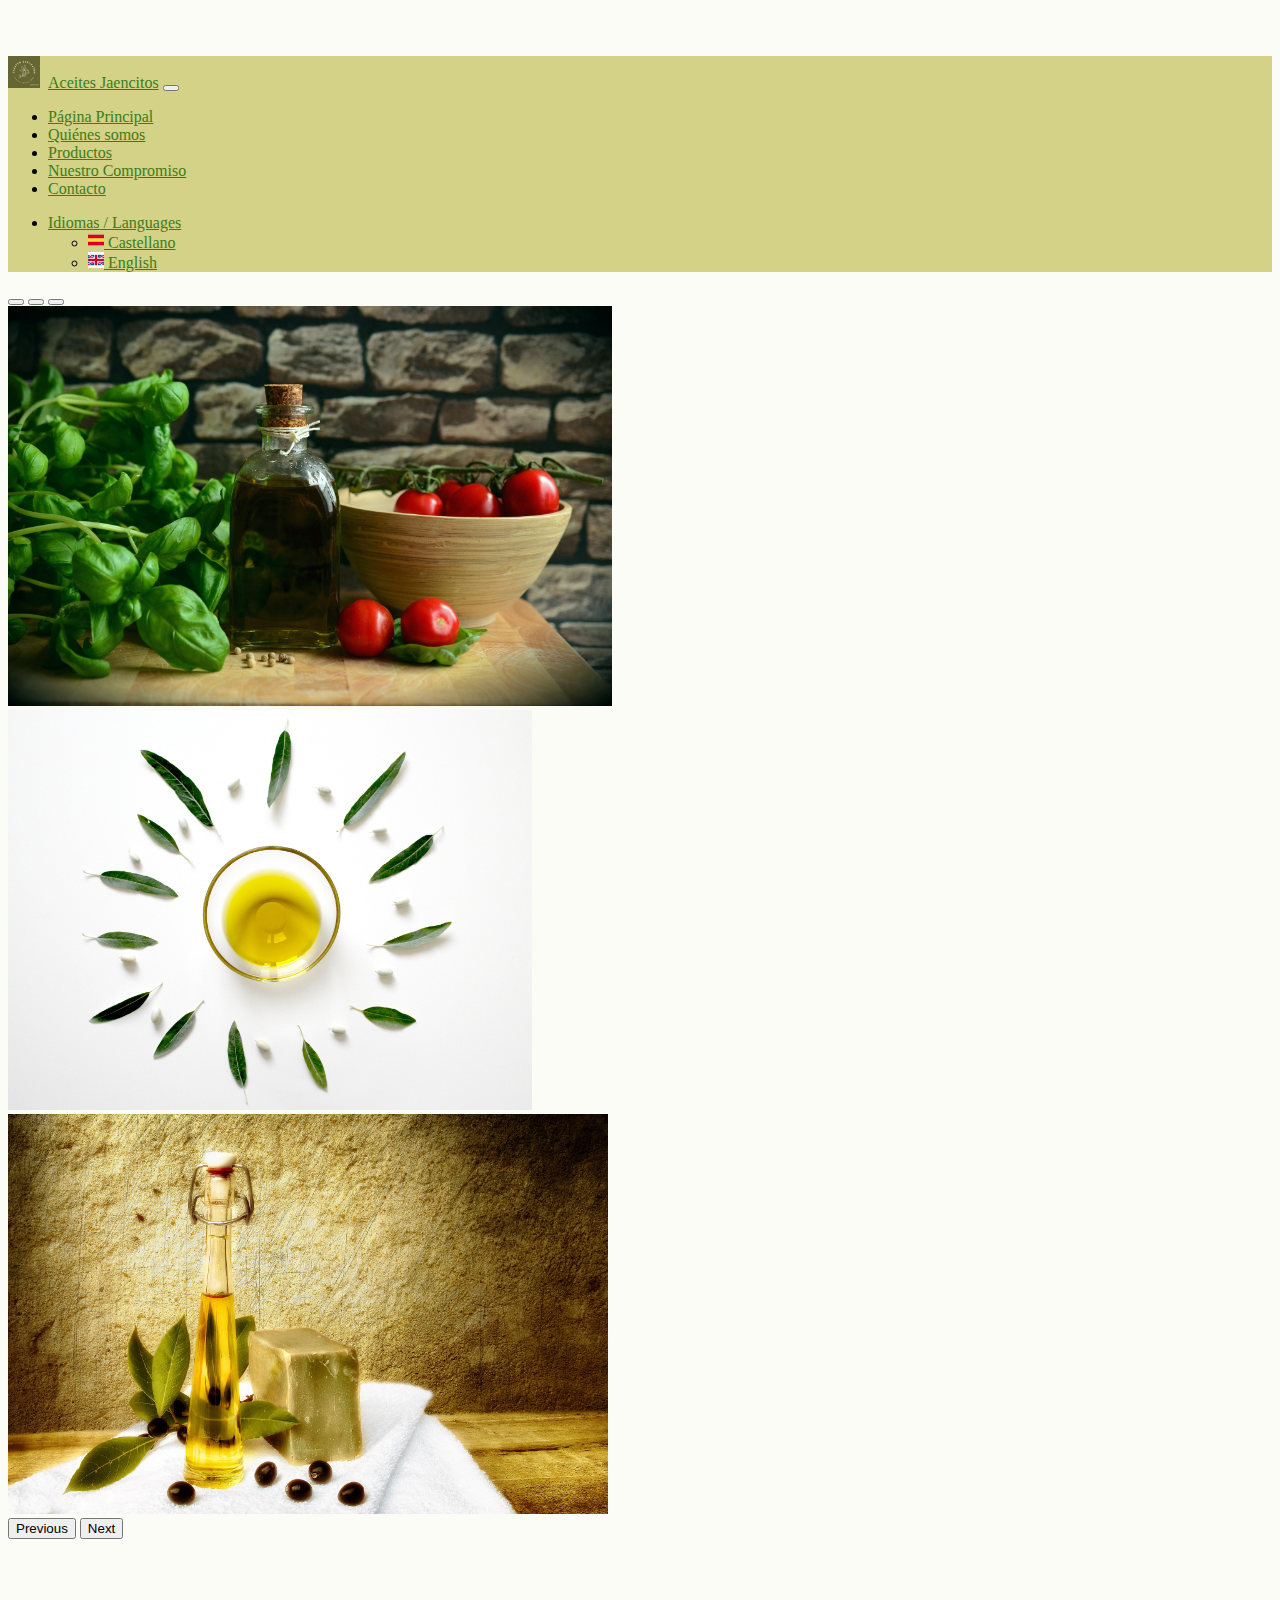
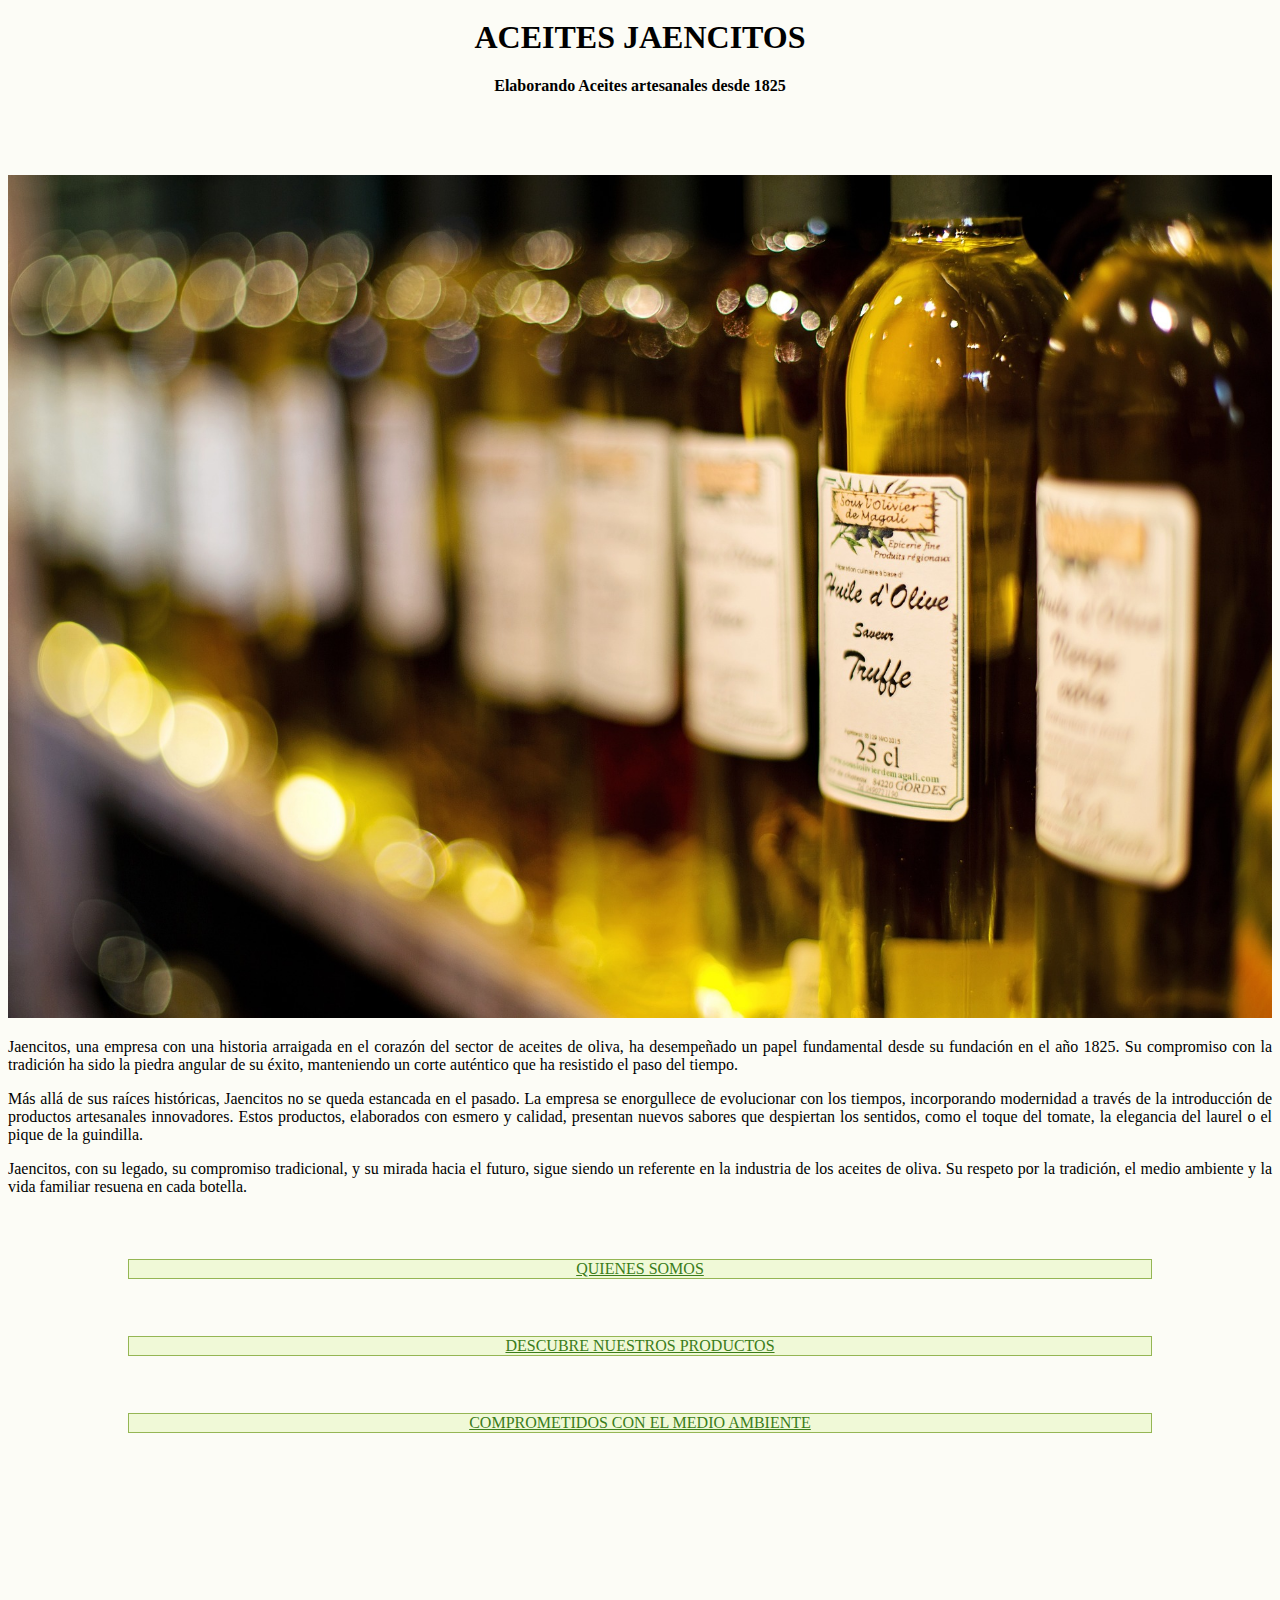
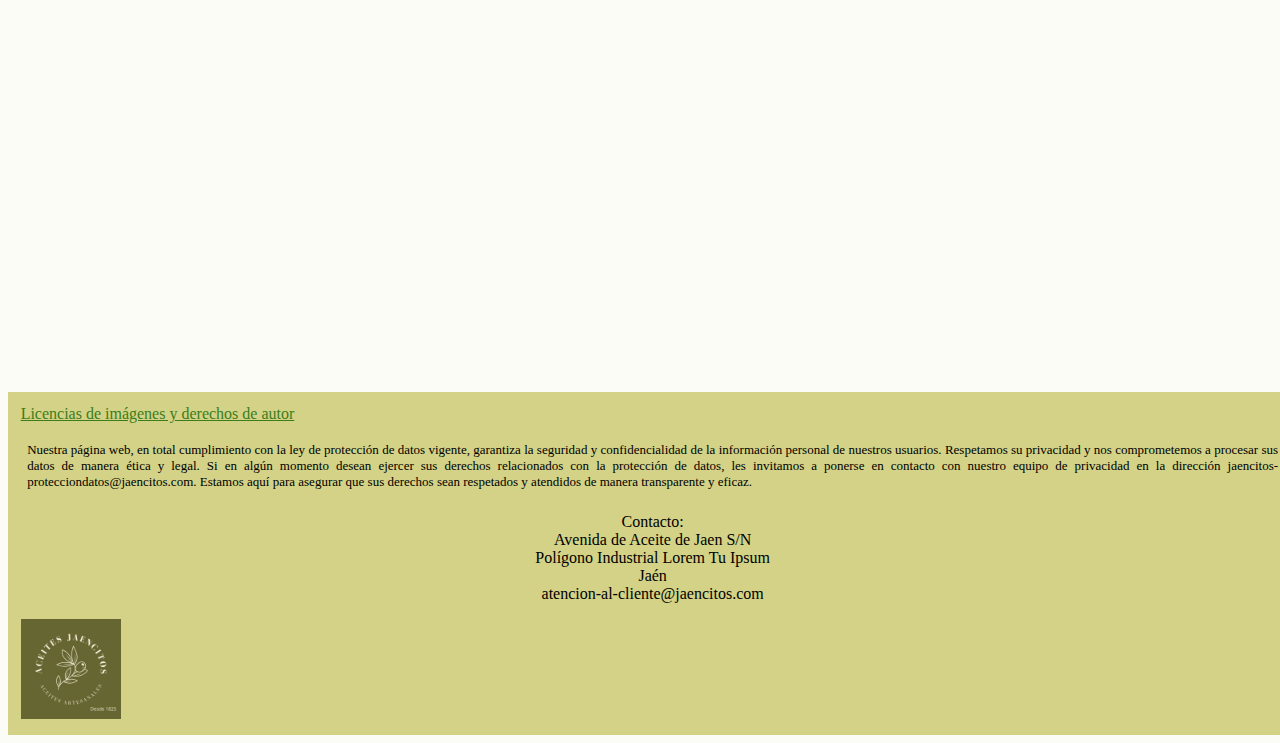
<file: index.html>
<!DOCTYPE html>
<html lang="es">
<head>
    <meta charset="UTF-8">
    <meta name="viewport" content="width=device-width, initial-scale=1.0">

    <link rel="stylesheet" type="text/css" href="css/principal.css">

    <link href="https://cdn.jsdelivr.net/npm/bootstrap@5.3.2/dist/css/bootstrap.min.css" rel="stylesheet" integrity="sha384-T3c6CoIi6uLrA9TneNEoa7RxnatzjcDSCmG1MXxSR1GAsXEV/Dwwykc2MPK8M2HN" crossorigin="anonymous">

    <title>Aceites Jaencitos</title>
</head>
<body>

    <!-- Barra navegacion -->
    <nav class="navbar navbar-expand-lg fixed-top shadow p-3 mb-5 rounded">
        <div class="container-fluid">
            <a class="navbar-brand" href="index.html"><img src="img/logo.jpg" id="logoCabecera">Aceites Jaencitos</a>
            <button class="navbar-toggler" type="button" data-bs-toggle="collapse" data-bs-target="#navbarNavDropdown" aria-controls="navbarNavDropdown" aria-expanded="false" aria-label="Toggle navigation">
                <span class="navbar-toggler-icon"></span>
            </button>
            <div class="collapse navbar-collapse" id="navbarNavDropdown">
                <ul class="navbar-nav me-auto mb-2 mb-lg-0">
                    <li class="nav-item" style="margin-right: 1em;">
                        <a class="nav-link active" aria-current="page" href="index.html">Página Principal</a>
                    </li>
                    <li class="nav-item" style="margin-right: 1em;">
                        <a class="nav-link" href="es/quienesSomos.html">Quiénes somos</a>
                    </li>
                    <li class="nav-item" style="margin-right: 1em;">
                        <a class="nav-link" href="es/productos.html">Productos</a>
                    </li>
                    <li class="nav-item" style="margin-right: 1em;">
                        <a class="nav-link" href="es/medioAmbiente.html">Nuestro Compromiso</a>
                    </li>
                    <li class="nav-item">
                        <a class="nav-link" href="es/contacto.html">Contacto</a>
                    </li>
                </ul>
                <ul class="navbar-nav">
                    <li class="nav-item dropdown" style="margin-right: 2em;">
                        <a class="nav-link dropdown-toggle" href="#" role="button" data-bs-toggle="dropdown" aria-expanded="false">Idiomas / Languages
                        </a>
                        <ul class="dropdown-menu dropdown-menu-end">
                            <li><a class="dropdown-item" href="index.html"><img class="bandera" src="img/españa.png"> Castellano</a></li>
                            <li><a class="dropdown-item" href="en/principalUK.html"><img class="bandera" src="img/uk.png"> English</a></li>
                        </ul>
                    </li>
                </ul>
            </div>
        </div>
    </nav>
    <!-- Fin Barra navegacion -->

    <!--Carrusel-->
    <div id="carouselExampleIndicators" class="carousel slide">
        <div class="carousel-indicators">
          <button type="button" data-bs-target="#carouselExampleIndicators" data-bs-slide-to="0" class="active" aria-current="true" aria-label="Slide 1"></button>
          <button type="button" data-bs-target="#carouselExampleIndicators" data-bs-slide-to="1" aria-label="Slide 2"></button>
          <button type="button" data-bs-target="#carouselExampleIndicators" data-bs-slide-to="2" aria-label="Slide 3"></button>
        </div>
        <div class="carousel-inner">
          <div class="carousel-item active">
            <img src="img/img6.jpg" class="d-block w-100 h-10 imagenCarrusel" alt="...">
          </div>
          <div class="carousel-item">
            <img src="img/img3.jpg" class="d-block w-100 h-10 imagenCarrusel" alt="...">
          </div>
          <div class="carousel-item">
            <img src="img/img8.jpg" class="d-block w-100 h-10 imagenCarrusel" alt="...">
          </div>
        </div>
        <button class="carousel-control-prev" type="button" data-bs-target="#carouselExampleIndicators" data-bs-slide="prev">
          <span class="carousel-control-prev-icon" aria-hidden="true"></span>
          <span class="visually-hidden">Previous</span>
        </button>
        <button class="carousel-control-next" type="button" data-bs-target="#carouselExampleIndicators" data-bs-slide="next">
          <span class="carousel-control-next-icon" aria-hidden="true"></span>
          <span class="visually-hidden">Next</span>
        </button>
    </div>
    <!--Fin del carrusel-->

    <!--Titulo-->
    <div class="container-fluid">
        <div class="container basico">
            <h1>ACEITES JAENCITOS</h1>
            <h4>Elaborando Aceites artesanales desde 1825</h4>
        </div>
        </div>
        <!--Fin Titulo-->

    <!--Presentacion-->
    <div class="container-fluid">
    <div class="row">
        <div class="col-4">
            <img id="img1" src="img/img1.jpg" title="Nuestros Aceites" alt="Botellas de Aceites Jaencitos en fila">
        </div>
        <div class="col-8 textos">
            <p>Jaencitos, una empresa con una historia arraigada en el corazón del sector de aceites de oliva, ha desempeñado un papel fundamental desde su fundación en el año 1825. Su compromiso con la tradición ha sido la piedra angular de su éxito, manteniendo un corte auténtico que ha resistido el paso del tiempo.</p>
            <p>Más allá de sus raíces históricas, Jaencitos no se queda estancada en el pasado. La empresa se enorgullece de evolucionar con los tiempos, incorporando modernidad a través de la introducción de productos artesanales innovadores. Estos productos, elaborados con esmero y calidad, presentan nuevos sabores que despiertan los sentidos, como el toque del tomate, la elegancia del laurel o el pique de la guindilla.</p>
            <p>Jaencitos, con su legado, su compromiso tradicional, y su mirada hacia el futuro, sigue siendo un referente en la industria de los aceites de oliva. Su respeto por la tradición, el medio ambiente y la vida familiar resuena en cada botella. </p>
        </div>
    </div>
    </div>
    <!--fin Presentacion-->

    
    <!--Cuadros Enlaces-->
    <div class="container text-center">
    <div class="row" id="zonaCuadros">
        <div class="col cuadro">
        <a href="es/quienesSomos.html">QUIENES SOMOS</a>
        </div>
        <div class="col cuadro">
        <a href="es/productos.html">DESCUBRE NUESTROS PRODUCTOS</a>
        </div>
        <div class="col cuadro">
        <a href="es/medioAmbiente.html">COMPROMETIDOS CON EL MEDIO AMBIENTE</a>
        </div>
    </div>
    <!--Fin cuadros Enlaces-->

    <!--Video-->
    <div class="">
        <div class="container basico">
            <iframe class="video" src="https://www.youtube.com/embed/GO4O_KqRufc?si=ZuzODaXvNt7Pn7dF" title="YouTube video player" frameborder="0" allow="accelerometer; autoplay; clipboard-write; encrypted-media; gyroscope; picture-in-picture; web-share" allowfullscreen></iframe>
        </div>
    </div>
    <!--Fin Video-->
    </div>

    <!--footer-->
    <footer class="container-fluid footer">
    <div class="row">
        <div class="col-6">
            <div class="justificada"><a href="es/licencias.html">Licencias de imágenes y derechos de autor</a></div>
            <p class="justifica">Nuestra página web, en total cumplimiento con la ley de protección de datos vigente, garantiza la seguridad y confidencialidad de la información personal de nuestros usuarios. Respetamos su privacidad y nos comprometemos a procesar sus datos de manera ética y legal. Si en algún momento desean ejercer sus derechos relacionados con la protección de datos, les invitamos a ponerse en contacto con nuestro equipo de privacidad en la dirección jaencitos-protecciondatos@jaencitos.com. Estamos aquí para asegurar que sus derechos sean respetados y atendidos de manera transparente y eficaz.</p>
        </div>
        <div class="col-4" id="direccion">
            <p>Contacto: <br>
                Avenida de Aceite de Jaen S/N <br>
                Polígono Industrial Lorem Tu Ipsum <br>
                Jaén <br>
                atencion-al-cliente@jaencitos.com
            </p>
        </div>
        <div class="col-2">
            <img class="logo" src="img/logo.jpg" title="logo Jaencitos" alt="logo de Jaencitos">
        </div>
    </div>
</footer>
    <!--Fin footer-->

    <script src="https://cdn.jsdelivr.net/npm/bootstrap@5.3.2/dist/js/bootstrap.bundle.min.js" integrity="sha384-C6RzsynM9kWDrMNeT87bh95OGNyZPhcTNXj1NW7RuBCsyN/o0jlpcV8Qyq46cDfL" crossorigin="anonymous"></script>
</body>
</html>
</file>
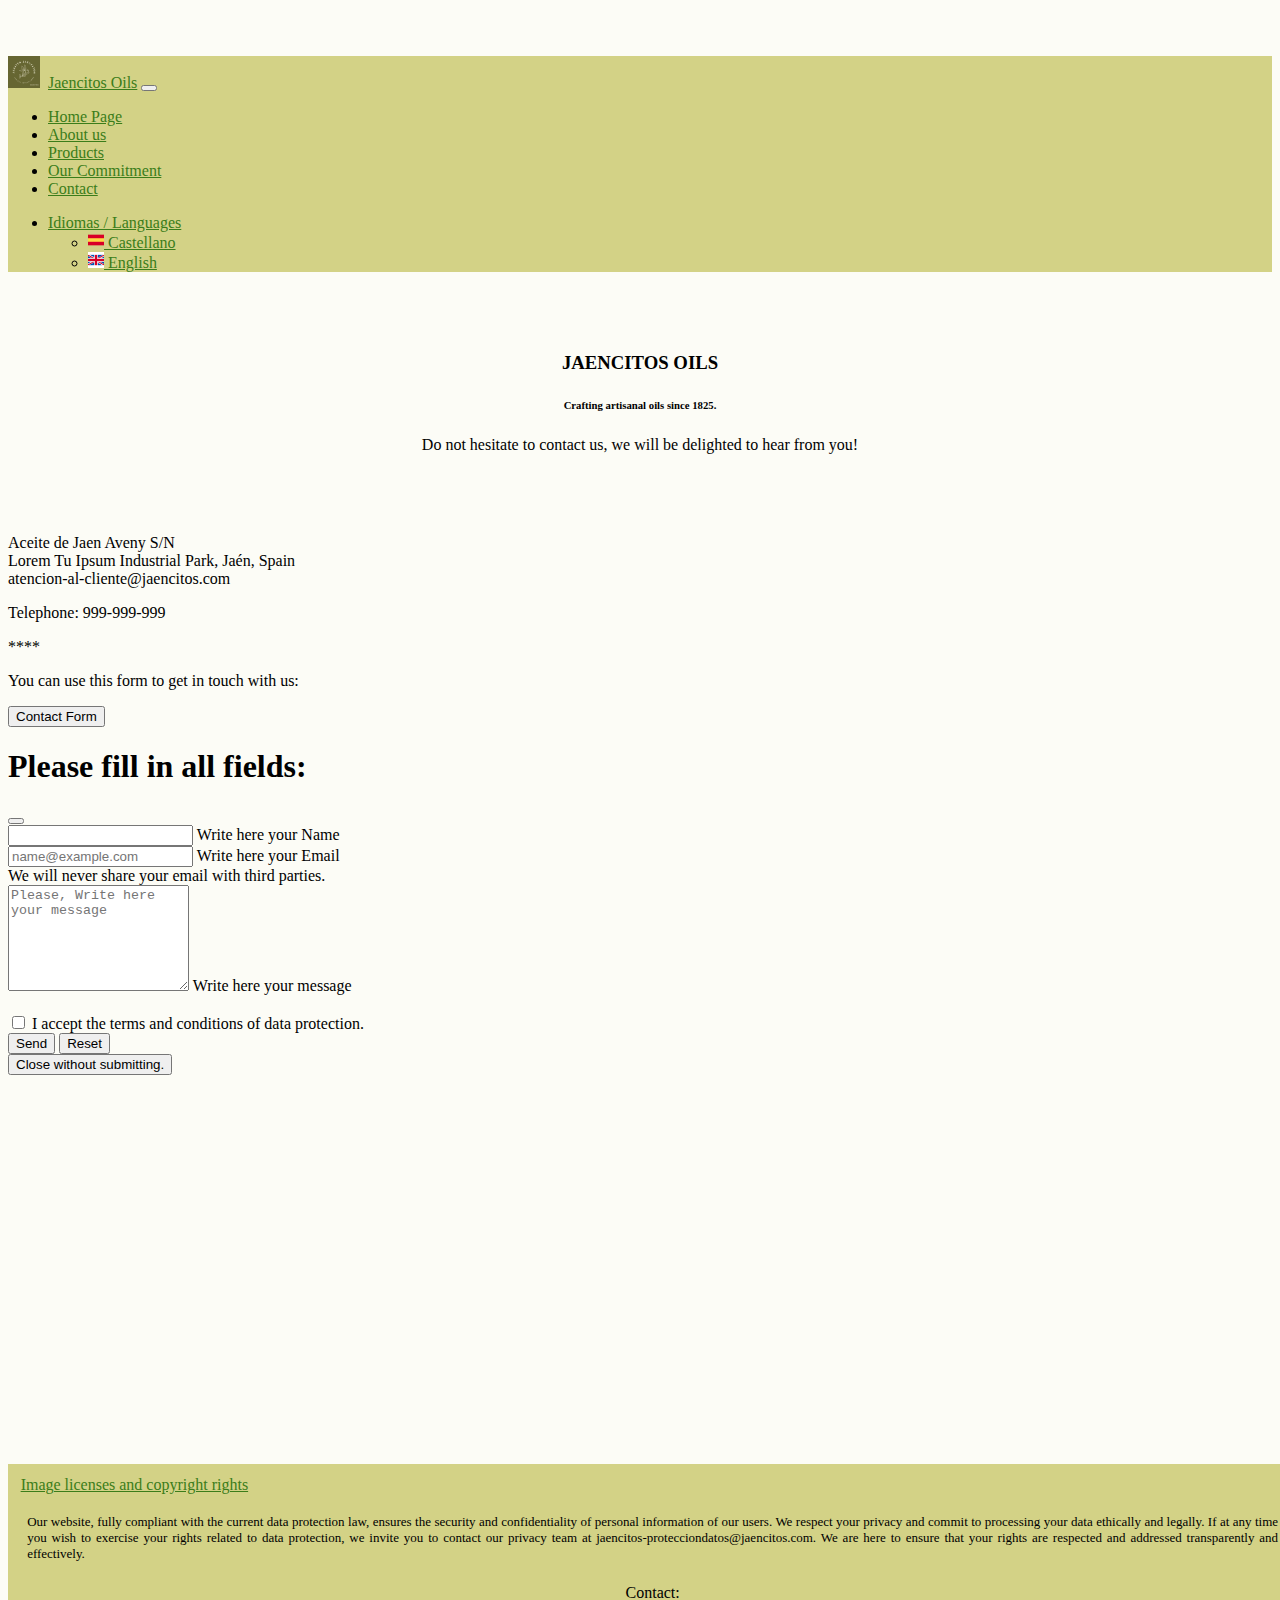
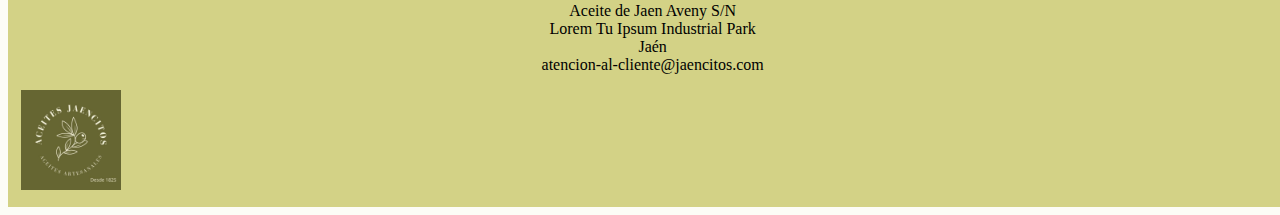
<file: en/contactoUK.html>
<!DOCTYPE html>
<html lang="en">
<head>
    <meta charset="UTF-8">
    <meta name="viewport" content="width=device-width, initial-scale=1.0">

    <link rel="stylesheet" type="text/css" href="../css/principal.css">

    <link href="https://cdn.jsdelivr.net/npm/bootstrap@5.3.2/dist/css/bootstrap.min.css" rel="stylesheet" integrity="sha384-T3c6CoIi6uLrA9TneNEoa7RxnatzjcDSCmG1MXxSR1GAsXEV/Dwwykc2MPK8M2HN" crossorigin="anonymous">

    <title>Jaencitos Oils</title>
</head>
<body>

    <!-- Barra navegacion -->
    <nav class="navbar navbar-expand-lg fixed-top shadow p-3 mb-5 rounded">
        <div class="container-fluid">
            <a class="navbar-brand" href="../en/principalUK.html"><img src="../img/logo.jpg" id="logoCabecera">Jaencitos Oils</a>
            <button class="navbar-toggler" type="button" data-bs-toggle="collapse" data-bs-target="#navbarNavDropdown" aria-controls="navbarNavDropdown" aria-expanded="false" aria-label="Toggle navigation">
                <span class="navbar-toggler-icon"></span>
            </button>
            <div class="collapse navbar-collapse" id="navbarNavDropdown">
                <ul class="navbar-nav me-auto mb-2 mb-lg-0">
                    <li class="nav-item" style="margin-right: 1em;">
                        <a class="nav-link active" aria-current="page" href="../en/principalUK.html">Home Page</a>
                    </li>
                    <li class="nav-item" style="margin-right: 1em;">
                        <a class="nav-link" href="../en/quienesSomosUK.html">About us</a>
                    </li>
                    <li class="nav-item" style="margin-right: 1em;">
                        <a class="nav-link" href="../en/productosUK.html">Products</a>
                    </li>
                    <li class="nav-item" style="margin-right: 1em;">
                        <a class="nav-link" href="../en/medioAmbienteUK.html">Our Commitment</a>
                    </li>
                    <li class="nav-item">
                        <a class="nav-link" href="../en/contactoUK.html">Contact</a>
                    </li>
                </ul>
                <ul class="navbar-nav">
                    <li class="nav-item dropdown" style="margin-right: 2em;">
                        <a class="nav-link dropdown-toggle" href="#" role="button" data-bs-toggle="dropdown" aria-expanded="false">Idiomas / Languages
                        </a>
                        <ul class="dropdown-menu dropdown-menu-end">
                            <li><a class="dropdown-item" href="../index.html"><img class="bandera" src="../img/españa.png"> Castellano</a></li>
                            <li><a class="dropdown-item" href="../en/principalUK.html"><img class="bandera" src="../img/uk.png"> English</a></li>
                        </ul>
                    </li>
                </ul>
            </div>
        </div>
    </nav>
    <!-- Fin Barra navegacion -->

    <!--Titulo-->
    <div class="container-fluid">
        <div class="container basico">
            <h3>JAENCITOS OILS</h3>
            <h6>Crafting artisanal oils since 1825.</h6>
            <p>Do not hesitate to contact us, we will be delighted to hear from you!</p>
        </div>
    </div>
    <!--Fin Titulo-->

    <!--Cuerpo Contacto-->
    <div class="container-fluid">
        <div class="container">
        <div class="row">
            <div class="col-6 contactoDireccion">
                <!--Direccion-->
                <p>
                    Aceite de Jaen Aveny S/N <br>
                    Lorem Tu Ipsum Industrial Park, Jaén, Spain <br>
                    atencion-al-cliente@jaencitos.com
                </p>
                <p>Telephone: 999-999-999</p>
                <p>****</p>
                <!--Fin direccion-->
                <!--formulario-->
                <p>You can use this form to get in touch with us:</p>
                <!-- Button trigger modal -->
                <button type="button" class="btn btn-success" data-bs-toggle="modal" data-bs-target="#exampleModal">
                    Contact Form
                </button>
                
                <!-- Modal -->
                <div class="modal fade" id="exampleModal" tabindex="-1" aria-labelledby="exampleModalLabel" aria-hidden="true">
                    <div class="modal-dialog">
                    <div class="modal-content">
                        <div class="modal-header">
                        <h1 class="modal-title fs-5" id="exampleModalLabel">Please fill in all fields:</h1>
                        <button type="button" class="btn-close" data-bs-dismiss="modal" aria-label="Close"></button>
                        </div>
                        <div class="modal-body">
                            <form>
                                <div class="form-floating mb-3">
                                    <input type="text" class="form-control" id="floatingInputNombre" placeholder="">
                                    <label for="floatingInputNombre">Write here your Name</label>
                                </div>
                                <div class="form-floating mb-3">
                                    <input type="email" class="form-control" id="floatingInput" placeholder="name@example.com">
                                    <label for="floatingInput"> Write here your Email</label>
                                    <div id="emailHelp" class="form-text">We will never share your email with third parties.</div>
                                </div>
                                <div class="form-floating">
                                    <textarea class="form-control" placeholder="Please, Write here your message" id="floatingTextarea2" style="height: 100px"></textarea>
                                    <label for="floatingTextarea2">Write here your message</label>
                                  </div><br>
                                <div class="mb-3 form-check">
                                  <input type="checkbox" class="form-check-input" id="exampleCheck1">
                                  <label class="form-check-label" for="exampleCheck1">I accept the terms and conditions of data protection.</label>
                                </div>
                                <input type="submit" value="Send" class="btn btn-outline-success">
                                <input type="reset" value="Reset" class="btn btn-outline-danger">
                            </form>
                        </div>
                        <div class="modal-footer">
                        <button type="button" class="btn btn-secondary" data-bs-dismiss="modal">Close without submitting.</button>
                        </div>
                    </div>
                    </div>
                </div>
                <!--Fin Formulario-->
            </div>
            <div class="col-4 basico">
                <iframe src="https://www.google.com/maps/embed?pb=!1m18!1m12!1m3!1d3750.237260740067!2d-3.7890842070887514!3d37.77688895195897!2m3!1f0!2f0!3f0!3m2!1i1024!2i768!4f13.1!3m3!1m2!1s0xd6dd70915f0726d%3A0x62cf18b65b35a75!2sForus%20Ja%C3%A9n!5e0!3m2!1ses!2ses!4v1704289909124!5m2!1ses!2ses" width="300" height="225" style="border:0;" allowfullscreen="" loading="lazy" referrerpolicy="no-referrer-when-downgrade"></iframe>
            </div>
        </div>
        </div>
        </div>
        <!--Fin Cuerpo Contacto-->


<!--footer-->
<footer class="container-fluid footer">
    <div class="row">
        <div class="col-6">
            <div class="justificada"><a href="../en/licenciasUK.html">Image licenses and copyright rights</a></div>
            <p class="justifica">Our website, fully compliant with the current data protection law, ensures the security and confidentiality of personal information of our users. We respect your privacy and commit to processing your data ethically and legally. If at any time you wish to exercise your rights related to data protection, we invite you to contact our privacy team at jaencitos-protecciondatos@jaencitos.com. We are here to ensure that your rights are respected and addressed transparently and effectively.</p>
        </div>
        <div class="col-4" id="direccion">
            <p>Contact: <br>
                Aceite de Jaen Aveny S/N <br>
                Lorem Tu Ipsum Industrial Park <br>
                Jaén <br>
                atencion-al-cliente@jaencitos.com
            </p>
        </div>
        <div class="col-2">
            <img class="logo" src="../img/logo.jpg" title="logo Jaencitos" alt="logo de Jaencitos">
        </div>
    </div>
</footer>
    <!--Fin footer-->

    <script src="https://cdn.jsdelivr.net/npm/bootstrap@5.3.2/dist/js/bootstrap.bundle.min.js" integrity="sha384-C6RzsynM9kWDrMNeT87bh95OGNyZPhcTNXj1NW7RuBCsyN/o0jlpcV8Qyq46cDfL" crossorigin="anonymous"></script>
</body>
</html>
</file>
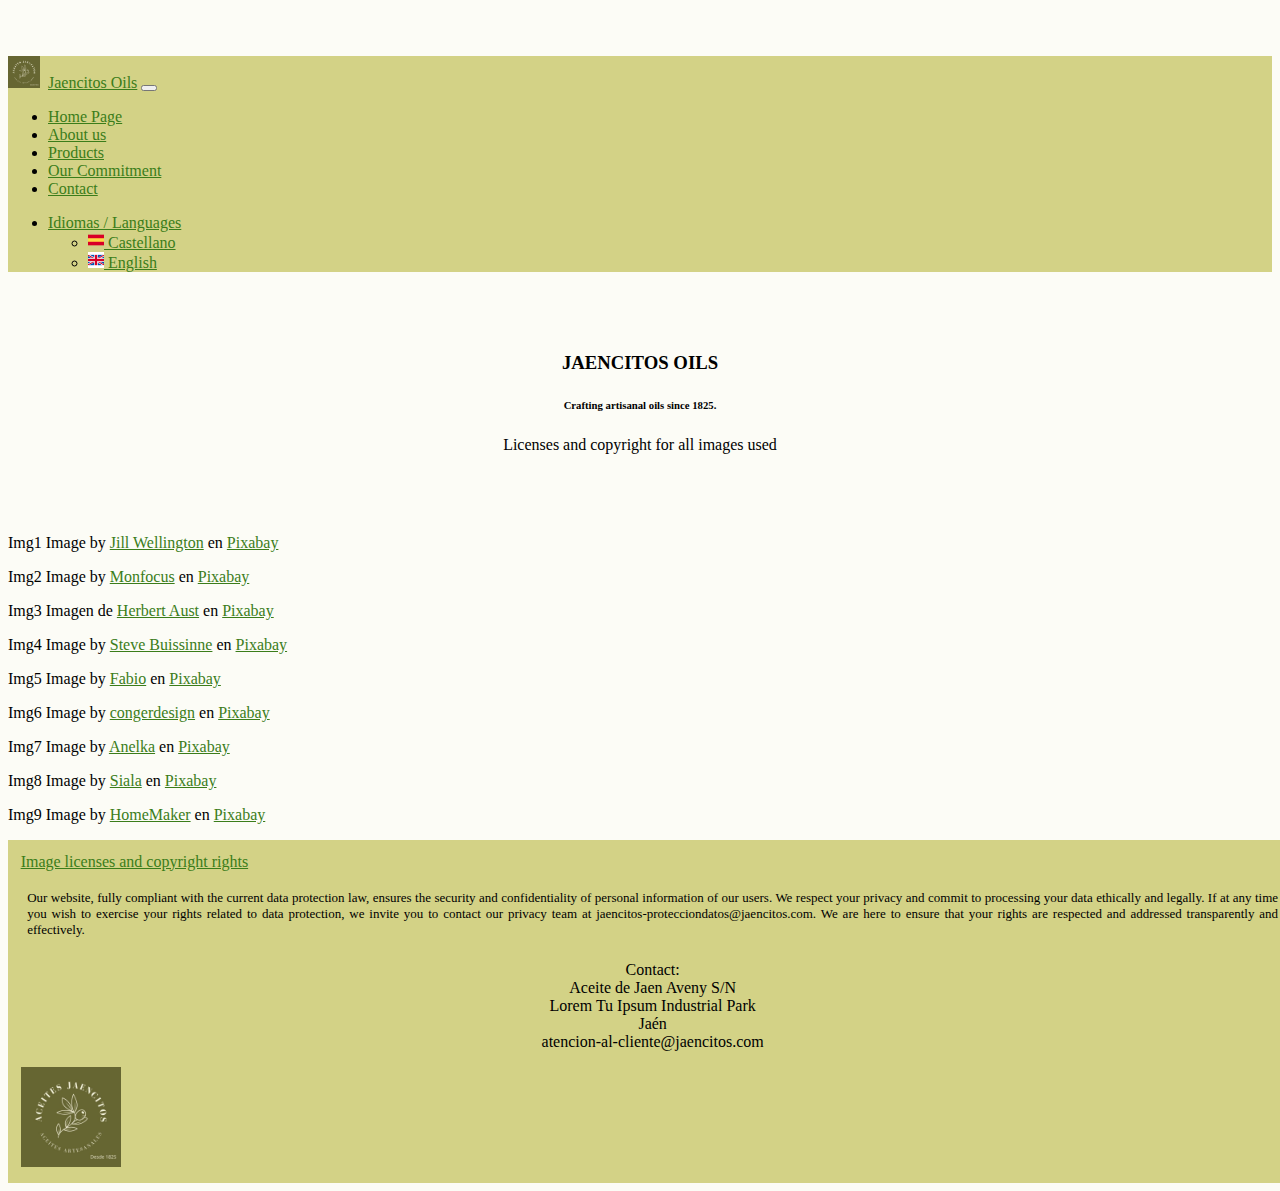
<file: en/licenciasUK.html>
<!DOCTYPE html>
<html lang="en">
<head>
    <meta charset="UTF-8">
    <meta name="viewport" content="width=device-width, initial-scale=1.0">

    <link rel="stylesheet" type="text/css" href="../css/principal.css">

    <link href="https://cdn.jsdelivr.net/npm/bootstrap@5.3.2/dist/css/bootstrap.min.css" rel="stylesheet" integrity="sha384-T3c6CoIi6uLrA9TneNEoa7RxnatzjcDSCmG1MXxSR1GAsXEV/Dwwykc2MPK8M2HN" crossorigin="anonymous">

    <title>Licenses and copyright</title>
</head>
<body>
    <!-- Barra navegacion -->
    <nav class="navbar navbar-expand-lg fixed-top shadow p-3 mb-5 rounded">
        <div class="container-fluid">
            <a class="navbar-brand" href="../en/principalUK.html"><img src="../img/logo.jpg" id="logoCabecera">Jaencitos Oils</a>
            <button class="navbar-toggler" type="button" data-bs-toggle="collapse" data-bs-target="#navbarNavDropdown" aria-controls="navbarNavDropdown" aria-expanded="false" aria-label="Toggle navigation">
                <span class="navbar-toggler-icon"></span>
            </button>
            <div class="collapse navbar-collapse" id="navbarNavDropdown">
                <ul class="navbar-nav me-auto mb-2 mb-lg-0">
                    <li class="nav-item" style="margin-right: 1em;">
                        <a class="nav-link active" aria-current="page" href="../en/principalUK.html">Home Page</a>
                    </li>
                    <li class="nav-item" style="margin-right: 1em;">
                        <a class="nav-link" href="../en/quienesSomosUK.html">About us</a>
                    </li>
                    <li class="nav-item" style="margin-right: 1em;">
                        <a class="nav-link" href="../en/productosUK.html">Products</a>
                    </li>
                    <li class="nav-item" style="margin-right: 1em;">
                        <a class="nav-link" href="../en/medioAmbienteUK.html">Our Commitment</a>
                    </li>
                    <li class="nav-item">
                        <a class="nav-link" href="../en/contactoUK.html">Contact</a>
                    </li>
                </ul>
                <ul class="navbar-nav">
                    <li class="nav-item dropdown" style="margin-right: 2em;">
                        <a class="nav-link dropdown-toggle" href="#" role="button" data-bs-toggle="dropdown" aria-expanded="false">Idiomas / Languages
                        </a>
                        <ul class="dropdown-menu dropdown-menu-end">
                            <li><a class="dropdown-item" href="../index.html"><img class="bandera" src="../img/españa.png"> Castellano</a></li>
                            <li><a class="dropdown-item" href="../en/principalUK.html"><img class="bandera" src="../img/uk.png"> English</a></li>
                        </ul>
                    </li>
                </ul>
            </div>
        </div>
    </nav>
    <!-- Fin Barra navegacion -->

    <!--Titulo-->
    <div class="container-fluid">
        <div class="container basico">
            <h3>JAENCITOS OILS</h3>
            <h6>Crafting artisanal oils since 1825.</h6>
            <p>Licenses and copyright for all images used</p>
        </div>
        </div>
        <!--Fin Titulo-->

    <div class="container-fluid">
        <div class="container" class="justifica">
            <p>Img1 Image by <a href="https://pixabay.com/es/users/jillwellington-334088/?utm_source=link-attribution&utm_medium=referral&utm_campaign=image&utm_content=1433506">Jill Wellington</a> en <a href="https://pixabay.com/es//?utm_source=link-attribution&utm_medium=referral&utm_campaign=image&utm_content=1433506">Pixabay</a></p>
            <p>Img2 Image by <a href="https://pixabay.com/es/users/monfocus-2516394/?utm_source=link-attribution&utm_medium=referral&utm_campaign=image&utm_content=2657696">Monfocus</a> en <a href="https://pixabay.com/es//?utm_source=link-attribution&utm_medium=referral&utm_campaign=image&utm_content=2657696">Pixabay</a></p>
            <p>Img3 Imagen de <a href="https://pixabay.com/es/users/herbert2512-2929941/?utm_source=link-attribution&utm_medium=referral&utm_campaign=image&utm_content=3164884">Herbert Aust</a> en <a href="https://pixabay.com/es//?utm_source=link-attribution&utm_medium=referral&utm_campaign=image&utm_content=3164884">Pixabay</a></p>
            <p>Img4 Image by <a href="https://pixabay.com/es/users/stevepb-282134/?utm_source=link-attribution&utm_medium=referral&utm_campaign=image&utm_content=968657">Steve Buissinne</a> en <a href="https://pixabay.com/es//?utm_source=link-attribution&utm_medium=referral&utm_campaign=image&utm_content=968657">Pixabay</a></p>
            <p>Img5 Image by <a href="https://pixabay.com/es/users/chikilino-9126931/?utm_source=link-attribution&utm_medium=referral&utm_campaign=image&utm_content=4454758">Fabio</a> en <a href="https://pixabay.com/es//?utm_source=link-attribution&utm_medium=referral&utm_campaign=image&utm_content=4454758">Pixabay</a></p>
            <p>Img6 Image by <a href="https://pixabay.com/es/users/congerdesign-509903/?utm_source=link-attribution&utm_medium=referral&utm_campaign=image&utm_content=1412361">congerdesign</a> en <a href="https://pixabay.com/es//?utm_source=link-attribution&utm_medium=referral&utm_campaign=image&utm_content=1412361">Pixabay</a></p>
            <p>Img7 Image by <a href="https://pixabay.com/es/users/anelka-217857/?utm_source=link-attribution&utm_medium=referral&utm_campaign=image&utm_content=424537">Anelka</a> en <a href="https://pixabay.com/es//?utm_source=link-attribution&utm_medium=referral&utm_campaign=image&utm_content=424537">Pixabay</a></p>
            <p>Img8 Image by <a href="https://pixabay.com/es/users/siala-719262/?utm_source=link-attribution&utm_medium=referral&utm_campaign=image&utm_content=1763690">Siala</a> en <a href="https://pixabay.com/es//?utm_source=link-attribution&utm_medium=referral&utm_campaign=image&utm_content=1763690">Pixabay</a></p>
            <p>Img9 Image by <a href="https://pixabay.com/es/users/homemaker-262892/?utm_source=link-attribution&utm_medium=referral&utm_campaign=image&utm_content=1325771">HomeMaker</a> en <a href="https://pixabay.com/es//?utm_source=link-attribution&utm_medium=referral&utm_campaign=image&utm_content=1325771">Pixabay</a></p>
        </div>
    </div>

    <!--footer-->
    <footer class="container-fluid footer">
        <div class="row">
            <div class="col-6">
                <div class="justificada"><a href="../en/licenciasUK.html">Image licenses and copyright rights</a></div>
                <p class="justifica">Our website, fully compliant with the current data protection law, ensures the security and confidentiality of personal information of our users. We respect your privacy and commit to processing your data ethically and legally. If at any time you wish to exercise your rights related to data protection, we invite you to contact our privacy team at jaencitos-protecciondatos@jaencitos.com. We are here to ensure that your rights are respected and addressed transparently and effectively.</p>
            </div>
            <div class="col-4" id="direccion">
                <p>Contact: <br>
                    Aceite de Jaen Aveny S/N <br>
                    Lorem Tu Ipsum Industrial Park <br>
                    Jaén <br>
                    atencion-al-cliente@jaencitos.com
                </p>
            </div>
            <div class="col-2">
                <img class="logo" src="../img/logo.jpg" title="logo Jaencitos" alt="logo de Jaencitos">
            </div>
        </div>
    </footer>
        <!--Fin footer-->

        <script src="https://cdn.jsdelivr.net/npm/bootstrap@5.3.2/dist/js/bootstrap.bundle.min.js" integrity="sha384-C6RzsynM9kWDrMNeT87bh95OGNyZPhcTNXj1NW7RuBCsyN/o0jlpcV8Qyq46cDfL" crossorigin="anonymous"></script>
</body>
</html>
</file>
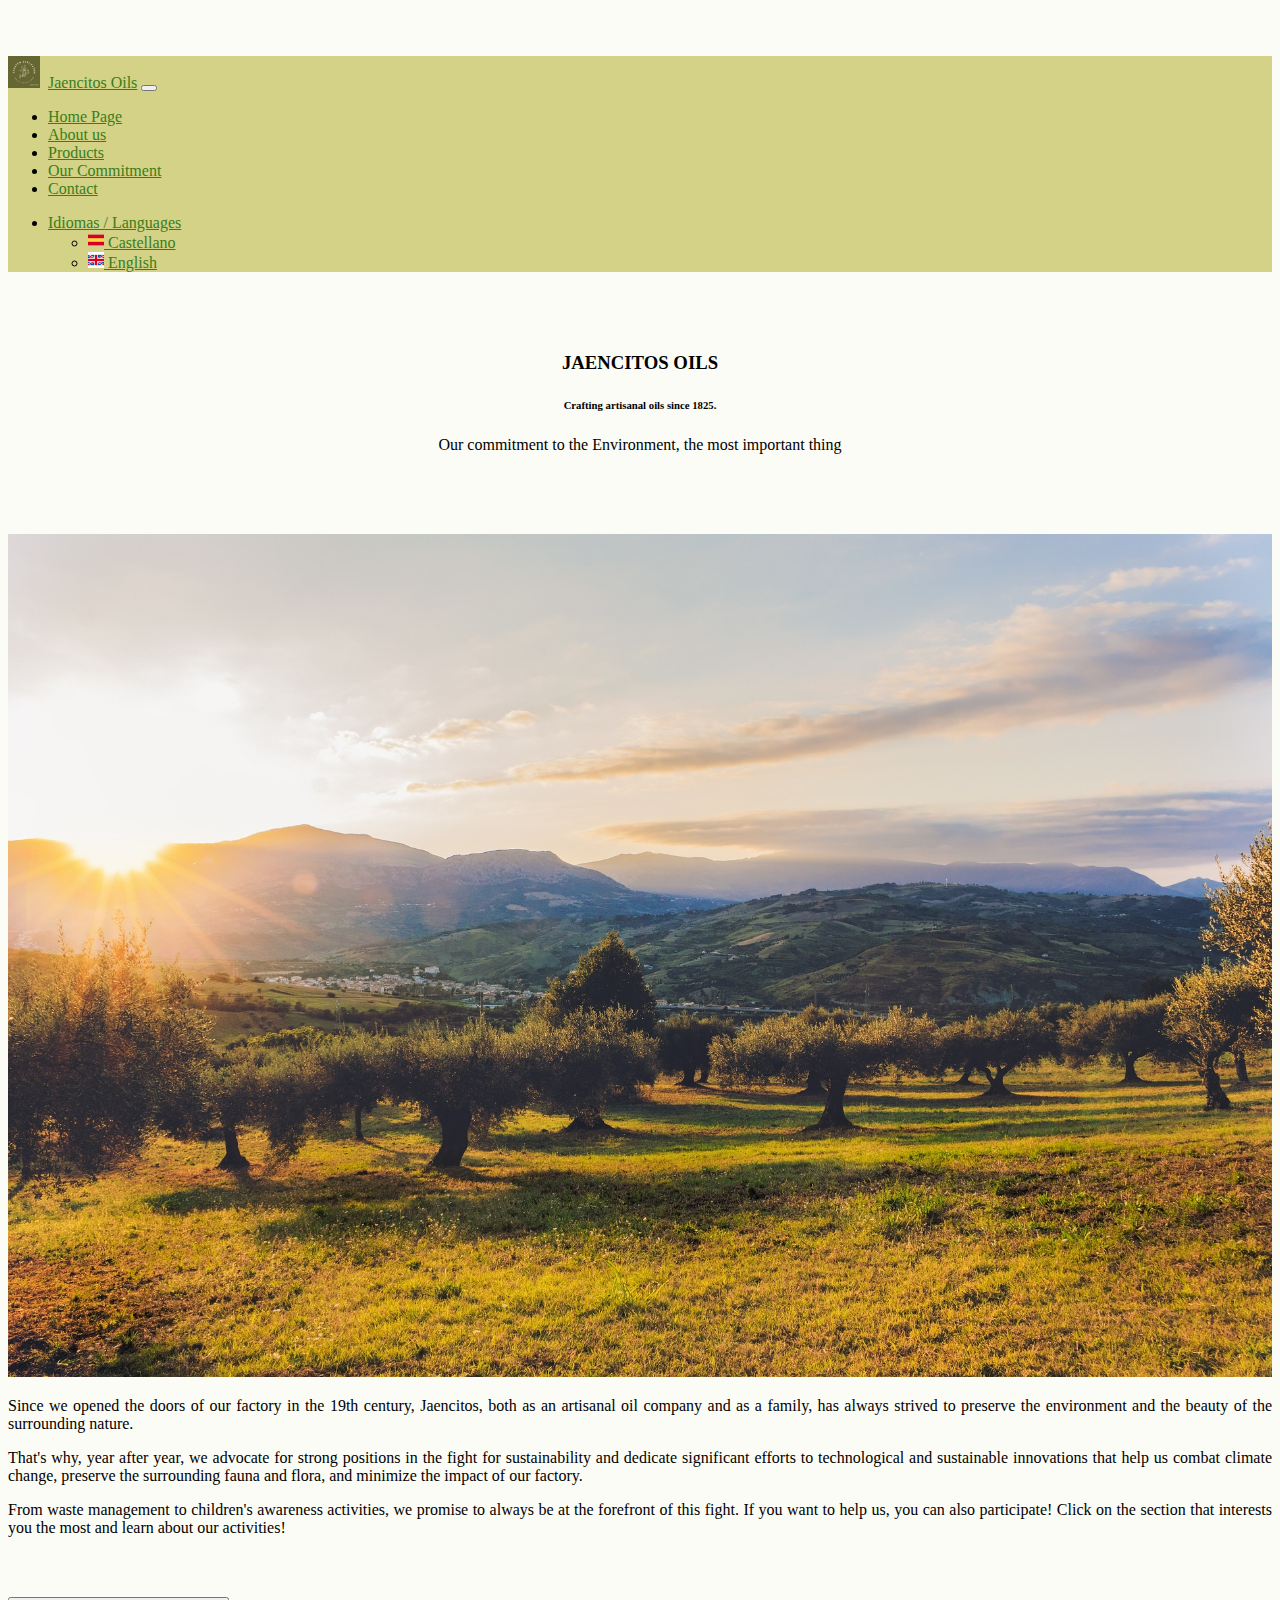
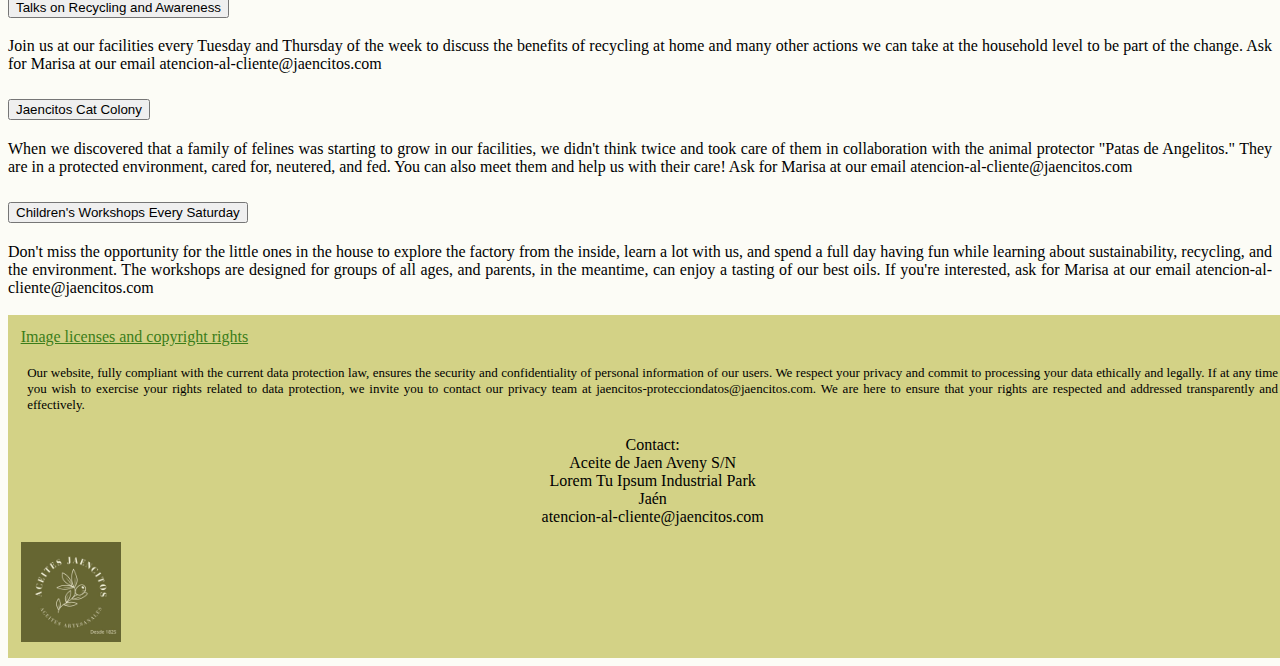
<file: en/medioAmbienteUK.html>
<!DOCTYPE html>
<html lang="en">
<head>
    <meta charset="UTF-8">
    <meta name="viewport" content="width=device-width, initial-scale=1.0">

    <link rel="stylesheet" type="text/css" href="../css/principal.css">

    <link href="https://cdn.jsdelivr.net/npm/bootstrap@5.3.2/dist/css/bootstrap.min.css" rel="stylesheet" integrity="sha384-T3c6CoIi6uLrA9TneNEoa7RxnatzjcDSCmG1MXxSR1GAsXEV/Dwwykc2MPK8M2HN" crossorigin="anonymous">

    <title>Licenses and copyright</title>
</head>
<body>
    <!-- Barra navegacion -->
    <nav class="navbar navbar-expand-lg fixed-top shadow p-3 mb-5 rounded">
        <div class="container-fluid">
            <a class="navbar-brand" href="../en/principalUK.html"><img src="../img/logo.jpg" id="logoCabecera">Jaencitos Oils</a>
            <button class="navbar-toggler" type="button" data-bs-toggle="collapse" data-bs-target="#navbarNavDropdown" aria-controls="navbarNavDropdown" aria-expanded="false" aria-label="Toggle navigation">
                <span class="navbar-toggler-icon"></span>
            </button>
            <div class="collapse navbar-collapse" id="navbarNavDropdown">
                <ul class="navbar-nav me-auto mb-2 mb-lg-0">
                    <li class="nav-item" style="margin-right: 1em;">
                        <a class="nav-link active" aria-current="page" href="../en/principalUK.html">Home Page</a>
                    </li>
                    <li class="nav-item" style="margin-right: 1em;">
                        <a class="nav-link" href="../en/quienesSomosUK.html">About us</a>
                    </li>
                    <li class="nav-item" style="margin-right: 1em;">
                        <a class="nav-link" href="../en/productosUK.html">Products</a>
                    </li>
                    <li class="nav-item" style="margin-right: 1em;">
                        <a class="nav-link" href="../en/medioAmbienteUK.html">Our Commitment</a>
                    </li>
                    <li class="nav-item">
                        <a class="nav-link" href="../en/contactoUK.html">Contact</a>
                    </li>
                </ul>
                <ul class="navbar-nav">
                    <li class="nav-item dropdown" style="margin-right: 2em;">
                        <a class="nav-link dropdown-toggle" href="#" role="button" data-bs-toggle="dropdown" aria-expanded="false">Idiomas / Languages
                        </a>
                        <ul class="dropdown-menu dropdown-menu-end">
                            <li><a class="dropdown-item" href="../index.html"><img class="bandera" src="../img/españa.png"> Castellano</a></li>
                            <li><a class="dropdown-item" href="../en/principalUK.html"><img class="bandera" src="../img/uk.png"> English</a></li>
                        </ul>
                    </li>
                </ul>
            </div>
        </div>
    </nav>
    <!-- Fin Barra navegacion -->

    <!--Titulo-->
    <div class="container-fluid">
        <div class="container basico">
            <h3>JAENCITOS OILS</h3>
            <h6>Crafting artisanal oils since 1825.</h6>
            <p>Our commitment to the Environment, the most important thing</p>
        </div>
    </div>
    <!--Fin Titulo-->

    <!--Presentacion-->
    <div class="container-fluid">
        <div class="row">
            <div class="col-4">
                <img id="img1" src="../img/img5.jpg" title="" alt="">
            </div>
            <div class="col-8 textos">
                <p>Since we opened the doors of our factory in the 19th century, Jaencitos, both as an artisanal oil company and as a family, has always strived to preserve the environment and the beauty of the surrounding nature.</p>
                <p>That's why, year after year, we advocate for strong positions in the fight for sustainability and dedicate significant efforts to technological and sustainable innovations that help us combat climate change, preserve the surrounding fauna and flora, and minimize the impact of our factory.</p>
                <p>From waste management to children's awareness activities, we promise to always be at the forefront of this fight. If you want to help us, you can also participate! Click on the section that interests you the most and learn about our activities!</p>
            </div>
        </div>
    </div>
    <!--fin Presentacion-->

    <!--Acordeon actividades-->
    <br>
    <div class="accordion accordion-flush" id="accordionFlushExample">
        <div class="accordion-item">
          <h2 class="accordion-header">
            <button class="accordion-button collapsed" type="button" data-bs-toggle="collapse" data-bs-target="#flush-collapseOne" aria-expanded="false" aria-controls="flush-collapseOne"> Talks on Recycling and Awareness
            </button>
          </h2>
          <div id="flush-collapseOne" class="accordion-collapse collapse" data-bs-parent="#accordionFlushExample">
            <div class="accordion-body textos">Join us at our facilities every Tuesday and Thursday of the week to discuss the benefits of recycling at home and many other actions we can take at the household level to be part of the change. Ask for Marisa at our email atencion-al-cliente@jaencitos.com</div>
          </div>
        </div>
        <div class="accordion-item">
          <h2 class="accordion-header">
            <button class="accordion-button collapsed" type="button" data-bs-toggle="collapse" data-bs-target="#flush-collapseTwo" aria-expanded="false" aria-controls="flush-collapseTwo">
                Jaencitos Cat Colony
            </button>
          </h2>
          <div id="flush-collapseTwo" class="accordion-collapse collapse" data-bs-parent="#accordionFlushExample">
            <div class="accordion-body textos">When we discovered that a family of felines was starting to grow in our facilities, we didn't think twice and took care of them in collaboration with the animal protector "Patas de Angelitos." They are in a protected environment, cared for, neutered, and fed. You can also meet them and help us with their care! Ask for Marisa at our email atencion-al-cliente@jaencitos.com</div>
          </div>
        </div>
        <div class="accordion-item">
          <h2 class="accordion-header">
            <button class="accordion-button collapsed" type="button" data-bs-toggle="collapse" data-bs-target="#flush-collapseThree" aria-expanded="false" aria-controls="flush-collapseThree">
                Children's Workshops Every Saturday
            </button>
          </h2>
          <div id="flush-collapseThree" class="accordion-collapse collapse" data-bs-parent="#accordionFlushExample">
            <div class="accordion-body textos">Don't miss the opportunity for the little ones in the house to explore the factory from the inside, learn a lot with us, and spend a full day having fun while learning about sustainability, recycling, and the environment. The workshops are designed for groups of all ages, and parents, in the meantime, can enjoy a tasting of our best oils. If you're interested, ask for Marisa at our email atencion-al-cliente@jaencitos.com</div>
          </div>
        </div>
    </div>
    <br>
    <!--Fin Acordeon Actividades-->

    <!--footer-->
    <footer class="container-fluid footer">
        <div class="row">
            <div class="col-6">
                <div class="justificada"><a href="../en/licenciasUK.html">Image licenses and copyright rights</a></div>
                <p class="justifica">Our website, fully compliant with the current data protection law, ensures the security and confidentiality of personal information of our users. We respect your privacy and commit to processing your data ethically and legally. If at any time you wish to exercise your rights related to data protection, we invite you to contact our privacy team at jaencitos-protecciondatos@jaencitos.com. We are here to ensure that your rights are respected and addressed transparently and effectively.</p>
            </div>
            <div class="col-4" id="direccion">
                <p>Contact: <br>
                    Aceite de Jaen Aveny S/N <br>
                    Lorem Tu Ipsum Industrial Park <br>
                    Jaén <br>
                    atencion-al-cliente@jaencitos.com
                </p>
            </div>
            <div class="col-2">
                <img class="logo" src="../img/logo.jpg" title="logo Jaencitos" alt="logo de Jaencitos">
            </div>
        </div>
    </footer>
        <!--Fin footer-->

        <script src="https://cdn.jsdelivr.net/npm/bootstrap@5.3.2/dist/js/bootstrap.bundle.min.js" integrity="sha384-C6RzsynM9kWDrMNeT87bh95OGNyZPhcTNXj1NW7RuBCsyN/o0jlpcV8Qyq46cDfL" crossorigin="anonymous"></script>
</body>
</html>
</file>
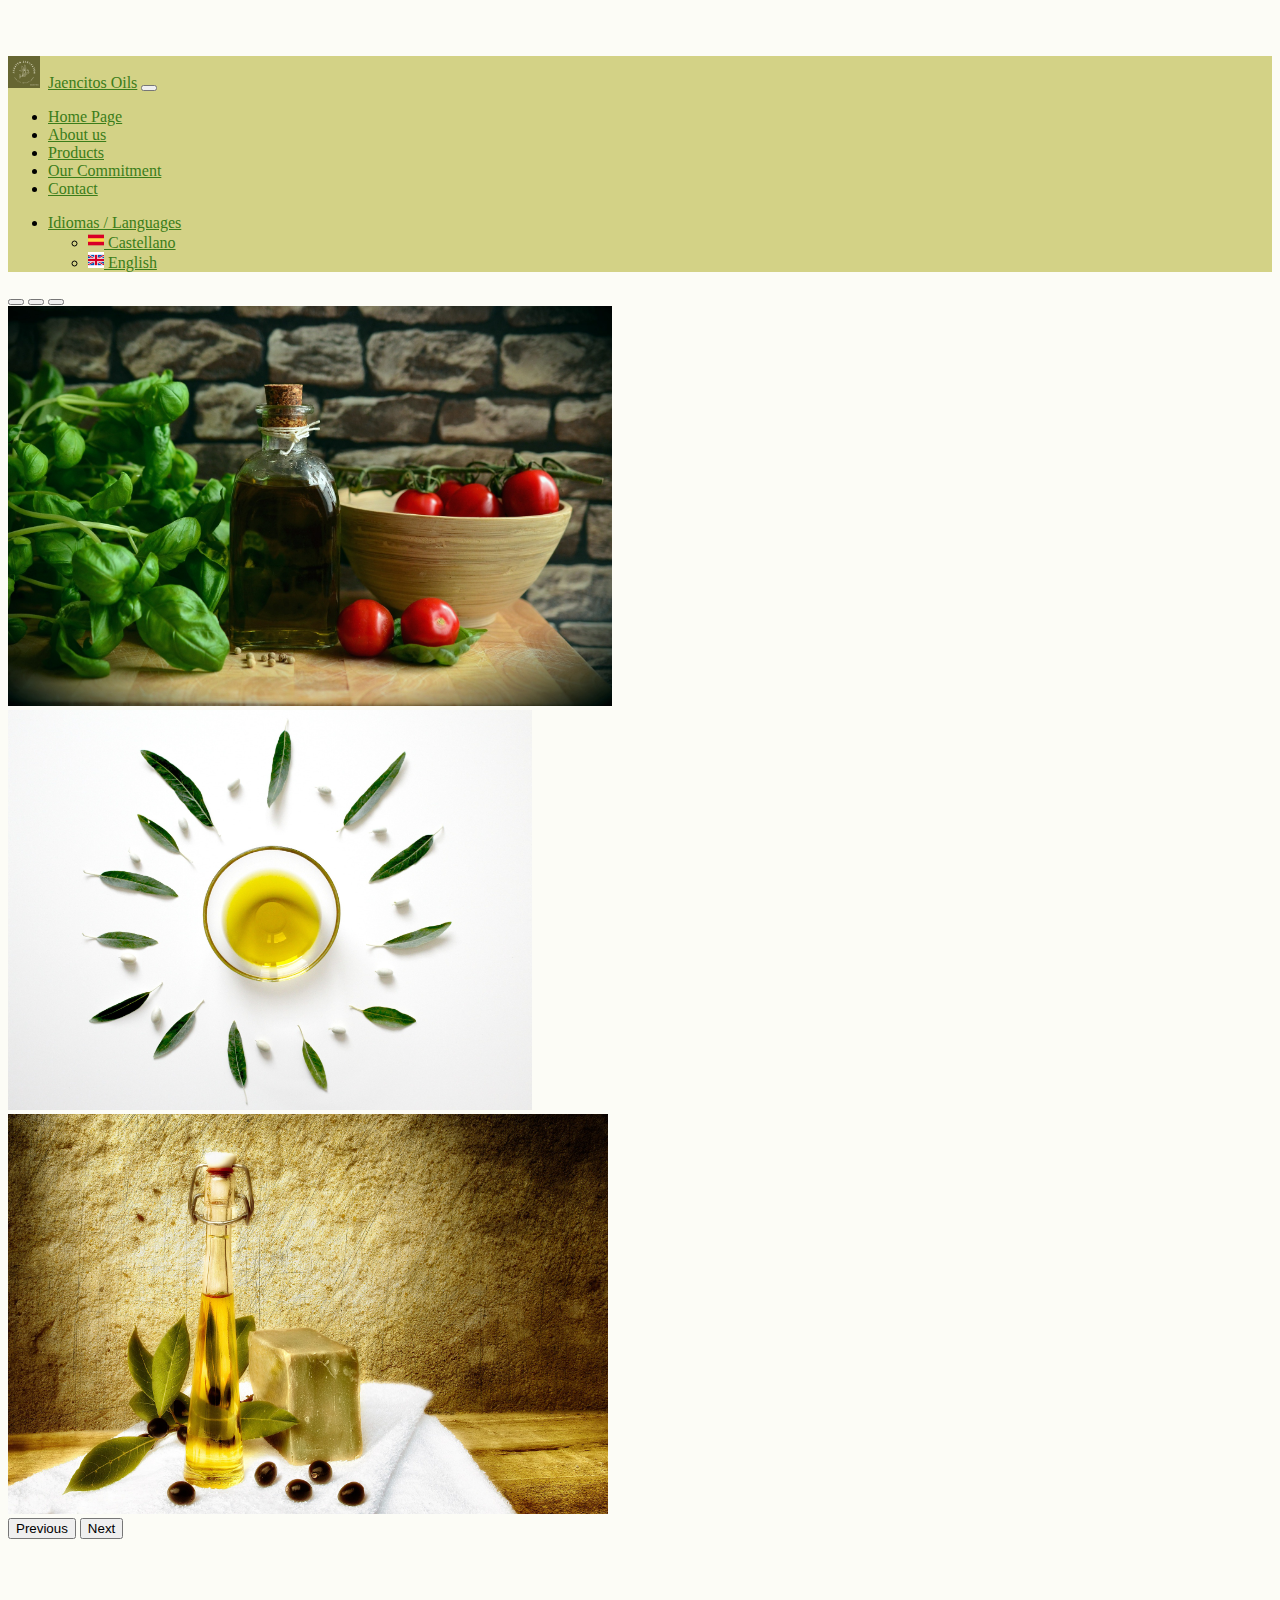
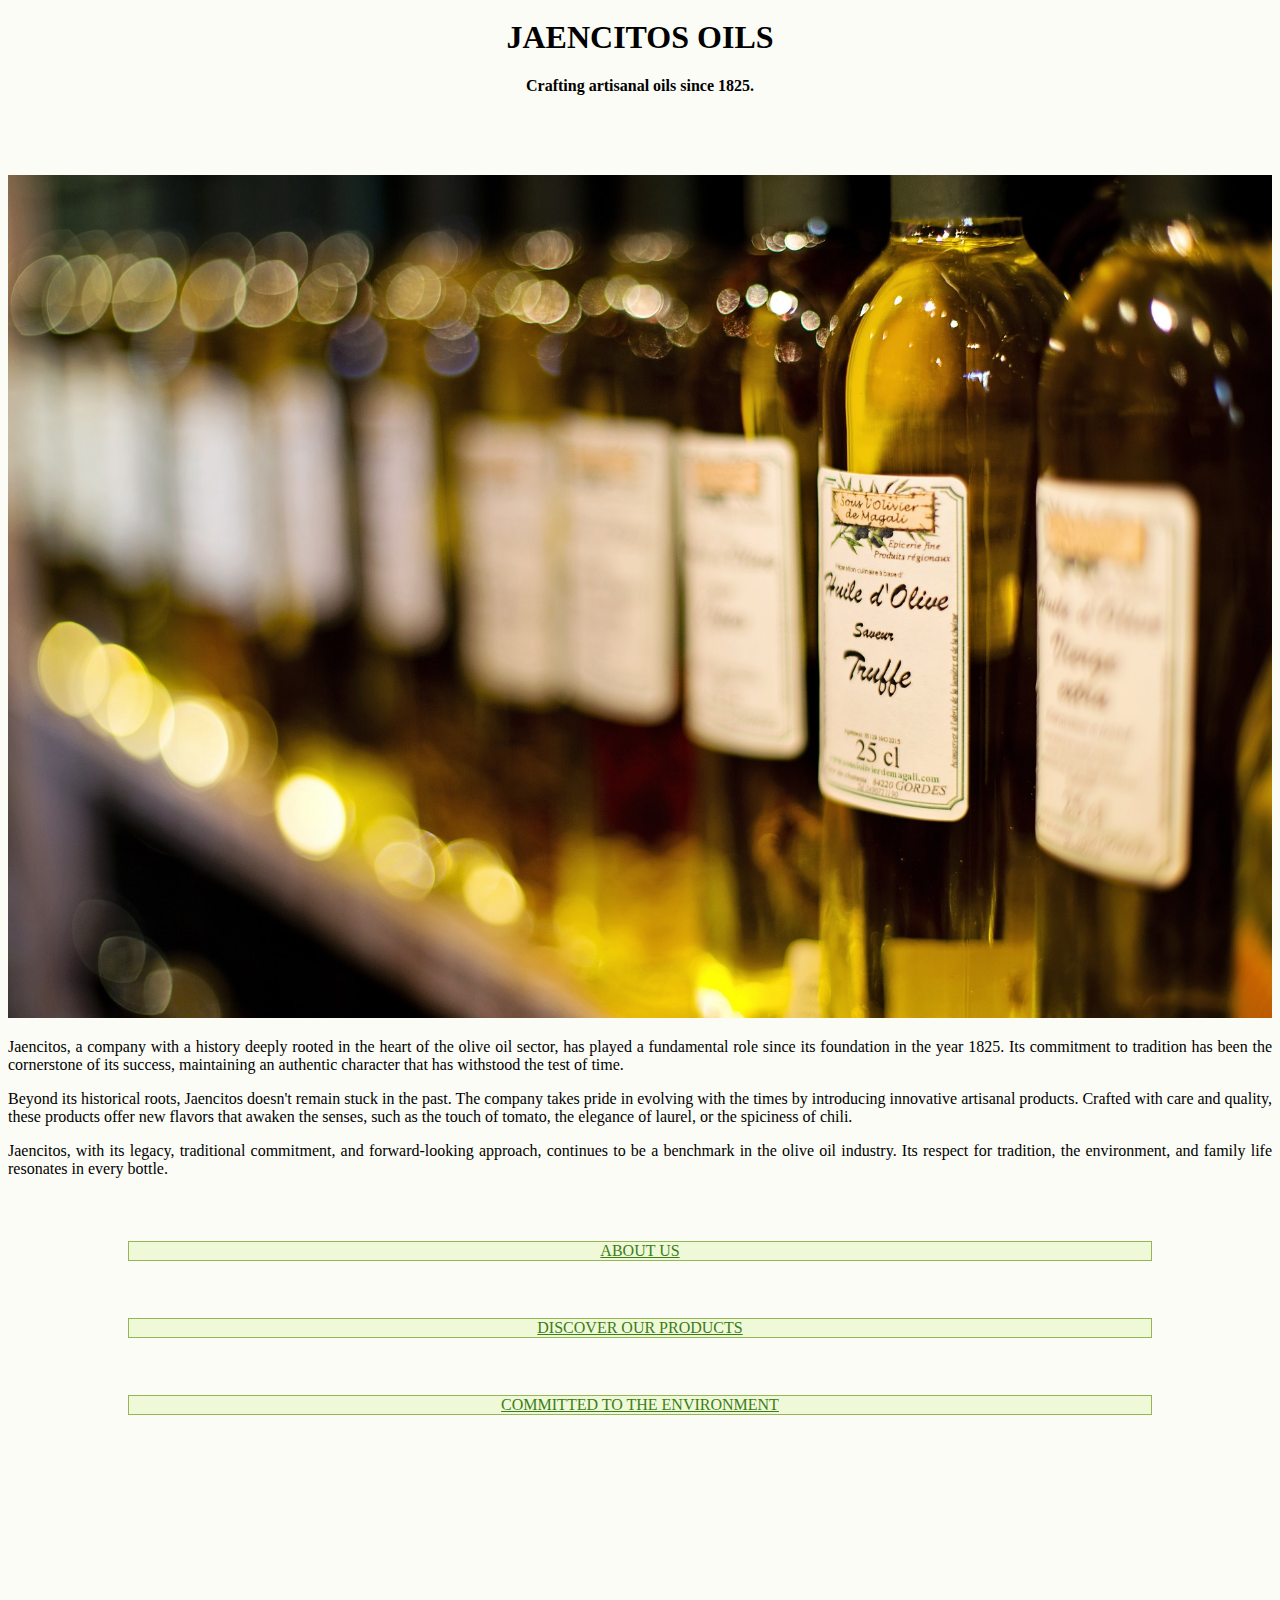
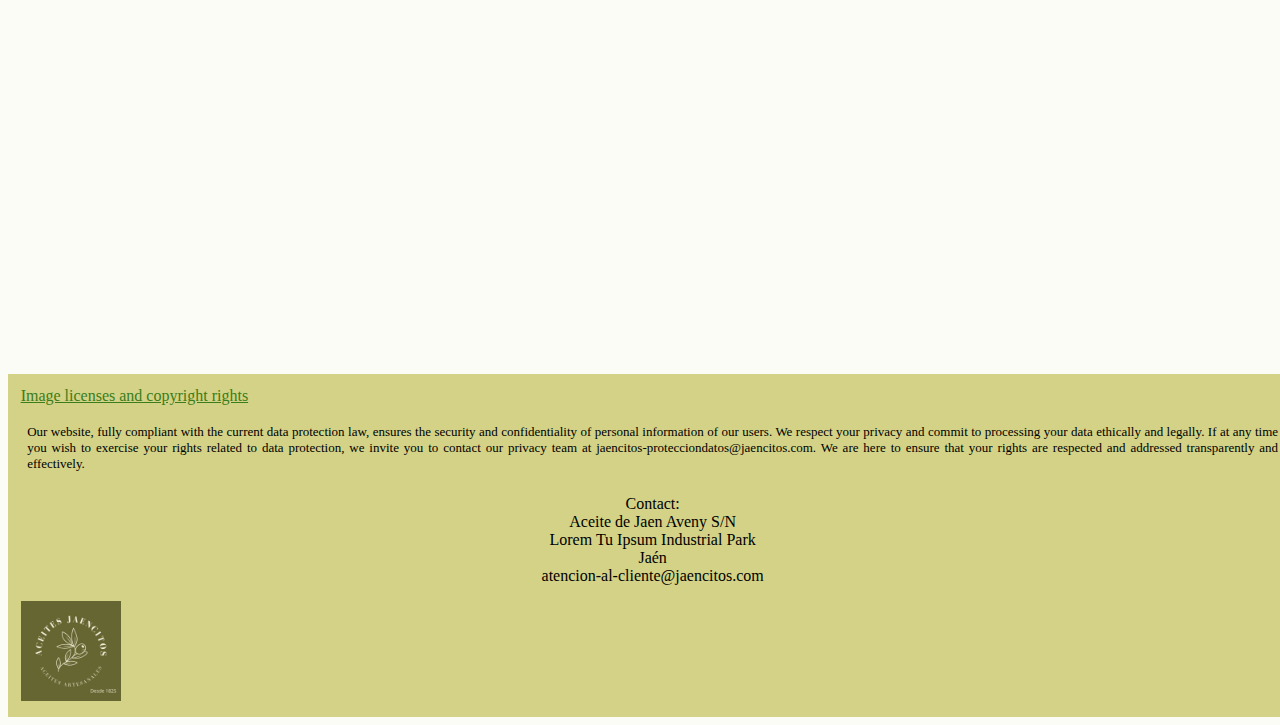
<file: en/principalUK.html>
<!DOCTYPE html>
<html lang="en">
<head>
    <meta charset="UTF-8">
    <meta name="viewport" content="width=device-width, initial-scale=1.0">

    <link rel="stylesheet" type="text/css" href="../css/principal.css">

    <link href="https://cdn.jsdelivr.net/npm/bootstrap@5.3.2/dist/css/bootstrap.min.css" rel="stylesheet" integrity="sha384-T3c6CoIi6uLrA9TneNEoa7RxnatzjcDSCmG1MXxSR1GAsXEV/Dwwykc2MPK8M2HN" crossorigin="anonymous">

    <title>Jaencitos Oils</title>
</head>
<body>

    <!-- Barra navegacion -->
    <nav class="navbar navbar-expand-lg fixed-top shadow p-3 mb-5 rounded">
        <div class="container-fluid">
            <a class="navbar-brand" href="../en/principalUK.html"><img src="../img/logo.jpg" id="logoCabecera">Jaencitos Oils</a>
            <button class="navbar-toggler" type="button" data-bs-toggle="collapse" data-bs-target="#navbarNavDropdown" aria-controls="navbarNavDropdown" aria-expanded="false" aria-label="Toggle navigation">
                <span class="navbar-toggler-icon"></span>
            </button>
            <div class="collapse navbar-collapse" id="navbarNavDropdown">
                <ul class="navbar-nav me-auto mb-2 mb-lg-0">
                    <li class="nav-item" style="margin-right: 1em;">
                        <a class="nav-link active" aria-current="page" href="../en/principalUK.html">Home Page</a>
                    </li>
                    <li class="nav-item" style="margin-right: 1em;">
                        <a class="nav-link" href="../en/quienesSomosUK.html">About us</a>
                    </li>
                    <li class="nav-item" style="margin-right: 1em;">
                        <a class="nav-link" href="../en/productosUK.html">Products</a>
                    </li>
                    <li class="nav-item" style="margin-right: 1em;">
                        <a class="nav-link" href="../en/medioAmbienteUK.html">Our Commitment</a>
                    </li>
                    <li class="nav-item">
                        <a class="nav-link" href="../en/contactoUK.html">Contact</a>
                    </li>
                </ul>
                <ul class="navbar-nav">
                    <li class="nav-item dropdown" style="margin-right: 2em;">
                        <a class="nav-link dropdown-toggle" href="#" role="button" data-bs-toggle="dropdown" aria-expanded="false">Idiomas / Languages
                        </a>
                        <ul class="dropdown-menu dropdown-menu-end">
                            <li><a class="dropdown-item" href="../index.html"><img class="bandera" src="../img/españa.png"> Castellano</a></li>
                            <li><a class="dropdown-item" href="../en/principalUK.html"><img class="bandera" src="../img/uk.png"> English</a></li>
                        </ul>
                    </li>
                </ul>
            </div>
        </div>
    </nav>
    <!-- Fin Barra navegacion -->

    <!--Carrusel-->
    <div id="carouselExampleIndicators" class="carousel slide">
        <div class="carousel-indicators">
          <button type="button" data-bs-target="#carouselExampleIndicators" data-bs-slide-to="0" class="active" aria-current="true" aria-label="Slide 1"></button>
          <button type="button" data-bs-target="#carouselExampleIndicators" data-bs-slide-to="1" aria-label="Slide 2"></button>
          <button type="button" data-bs-target="#carouselExampleIndicators" data-bs-slide-to="2" aria-label="Slide 3"></button>
        </div>
        <div class="carousel-inner">
          <div class="carousel-item active">
            <img src="../img/img6.jpg" class="d-block w-100 h-10 imagenCarrusel" alt="...">
          </div>
          <div class="carousel-item">
            <img src="../img/img3.jpg" class="d-block w-100 h-10 imagenCarrusel" alt="...">
          </div>
          <div class="carousel-item">
            <img src="../img/img8.jpg" class="d-block w-100 h-10 imagenCarrusel" alt="...">
          </div>
        </div>
        <button class="carousel-control-prev" type="button" data-bs-target="#carouselExampleIndicators" data-bs-slide="prev">
          <span class="carousel-control-prev-icon" aria-hidden="true"></span>
          <span class="visually-hidden">Previous</span>
        </button>
        <button class="carousel-control-next" type="button" data-bs-target="#carouselExampleIndicators" data-bs-slide="next">
          <span class="carousel-control-next-icon" aria-hidden="true"></span>
          <span class="visually-hidden">Next</span>
        </button>
    </div>
    <!--Fin del carrusel-->

    <!--Titulo-->
    <div class="container-fluid">
        <div class="container basico">
            <h1>JAENCITOS OILS</h1>
            <h4>Crafting artisanal oils since 1825.</h4>
        </div>
    </div>
    <!--Fin Titulo-->

    <!--Presentacion-->
    <div class="container-fluid">
    <div class="row">
        <div class="col-4">
            <img id="img1" src="../img/img1.jpg" title="Nuestros Aceites" alt="Botellas de Aceites Jaencitos en fila">
        </div>
        <div class="col-8 textos">
            <p>Jaencitos, a company with a history deeply rooted in the heart of the olive oil sector, has played a fundamental role since its foundation in the year 1825. Its commitment to tradition has been the cornerstone of its success, maintaining an authentic character that has withstood the test of time.</p>
            <p>Beyond its historical roots, Jaencitos doesn't remain stuck in the past. The company takes pride in evolving with the times by introducing innovative artisanal products. Crafted with care and quality, these products offer new flavors that awaken the senses, such as the touch of tomato, the elegance of laurel, or the spiciness of chili.</p>
            <p>Jaencitos, with its legacy, traditional commitment, and forward-looking approach, continues to be a benchmark in the olive oil industry. Its respect for tradition, the environment, and family life resonates in every bottle.</p>
        </div>
    </div>
    </div>
    <!--fin Presentacion-->

    <!--Cuadros Enlaces-->
    <div class="container text-center">
    <div class="row" id="zonaCuadros">
        <div class="col cuadro">
        <a href="../en/quienesSomosUK.html">ABOUT US</a>
        </div>
        <div class="col cuadro">
        <a href="../en/productosUK.html">DISCOVER OUR PRODUCTS</a>
        </div>
        <div class="col cuadro">
        <a href="../en/medioAmbienteUK.html">COMMITTED TO THE ENVIRONMENT</a>
        </div>
    </div>
    </div>
    <!--Fin cuadros Enlaces-->

    <!--Video-->
    <div class="">
        <div class="container basico">
            <iframe class="video" src="https://www.youtube.com/embed/GO4O_KqRufc?si=ZuzODaXvNt7Pn7dF" title="YouTube video player" frameborder="0" allow="accelerometer; autoplay; clipboard-write; encrypted-media; gyroscope; picture-in-picture; web-share" allowfullscreen></iframe>
        </div>
    </div>
    <!--Fin Video-->
    </div>

    <!--footer-->
    <footer class="container-fluid footer">
    <div class="row">
        <div class="col-6">
            <div class="justificada"><a href="../en/licenciasUK.html">Image licenses and copyright rights</a></div>
            <p class="justifica">Our website, fully compliant with the current data protection law, ensures the security and confidentiality of personal information of our users. We respect your privacy and commit to processing your data ethically and legally. If at any time you wish to exercise your rights related to data protection, we invite you to contact our privacy team at jaencitos-protecciondatos@jaencitos.com. We are here to ensure that your rights are respected and addressed transparently and effectively.</p>
        </div>
        <div class="col-4" id="direccion">
            <p>Contact: <br>
                Aceite de Jaen Aveny S/N <br>
                Lorem Tu Ipsum Industrial Park <br>
                Jaén <br>
                atencion-al-cliente@jaencitos.com
            </p>
        </div>
        <div class="col-2">
            <img class="logo" src="../img/logo.jpg" title="logo Jaencitos" alt="logo de Jaencitos">
        </div>
    </div>
</footer>
    <!--Fin footer-->

    <script src="https://cdn.jsdelivr.net/npm/bootstrap@5.3.2/dist/js/bootstrap.bundle.min.js" integrity="sha384-C6RzsynM9kWDrMNeT87bh95OGNyZPhcTNXj1NW7RuBCsyN/o0jlpcV8Qyq46cDfL" crossorigin="anonymous"></script>
</body>
</html>
</file>
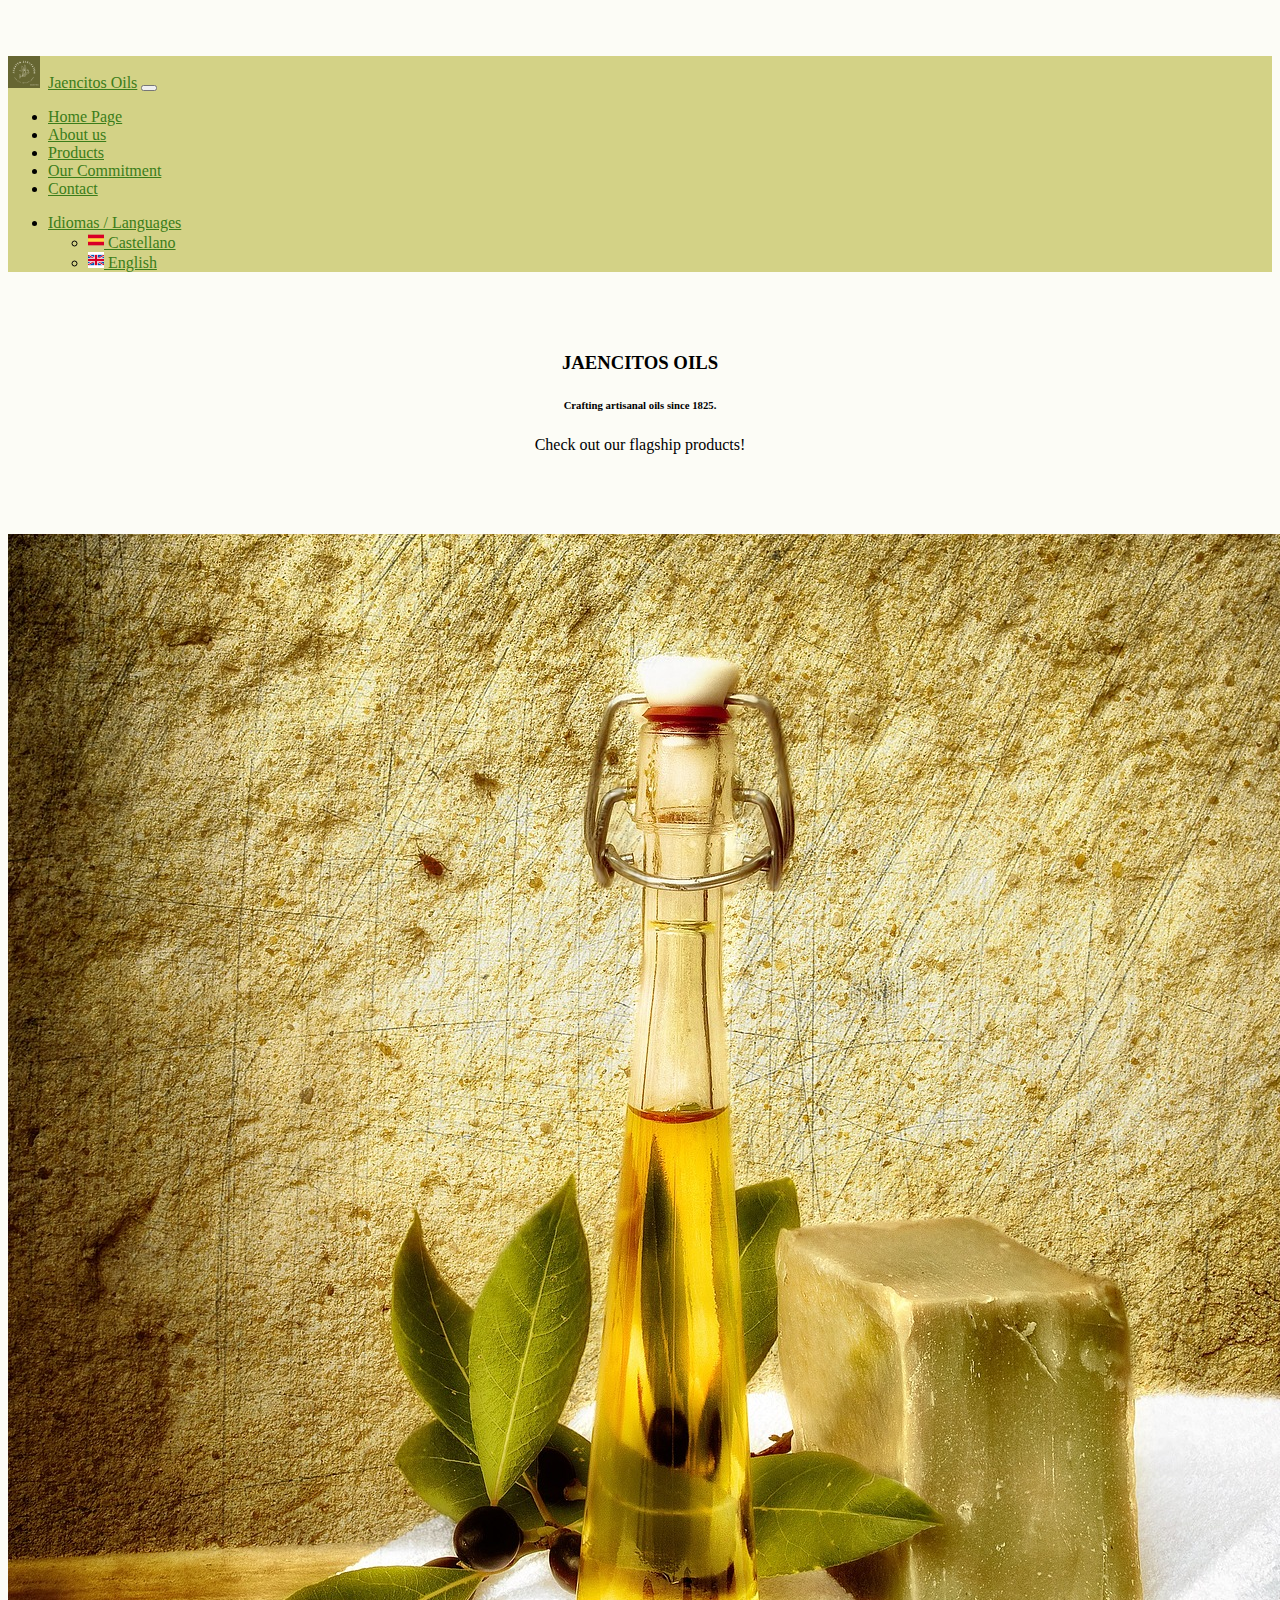
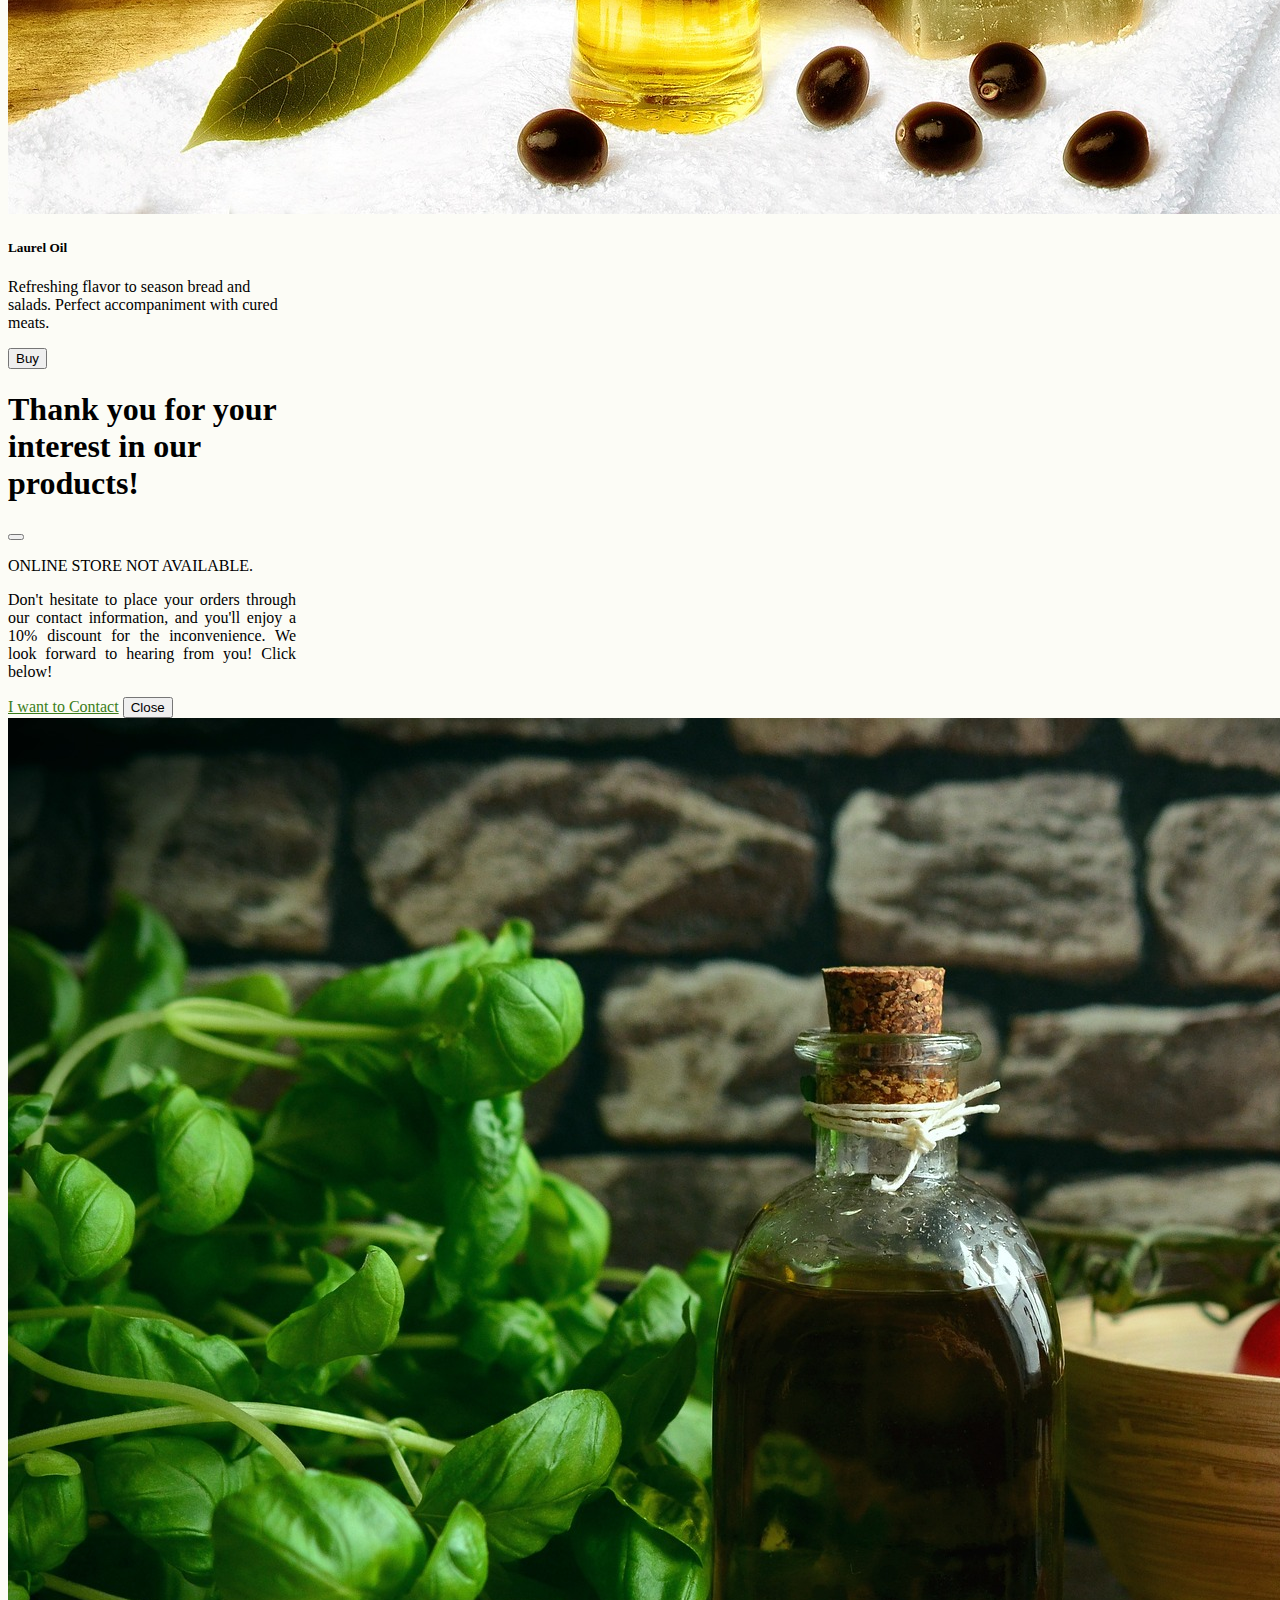
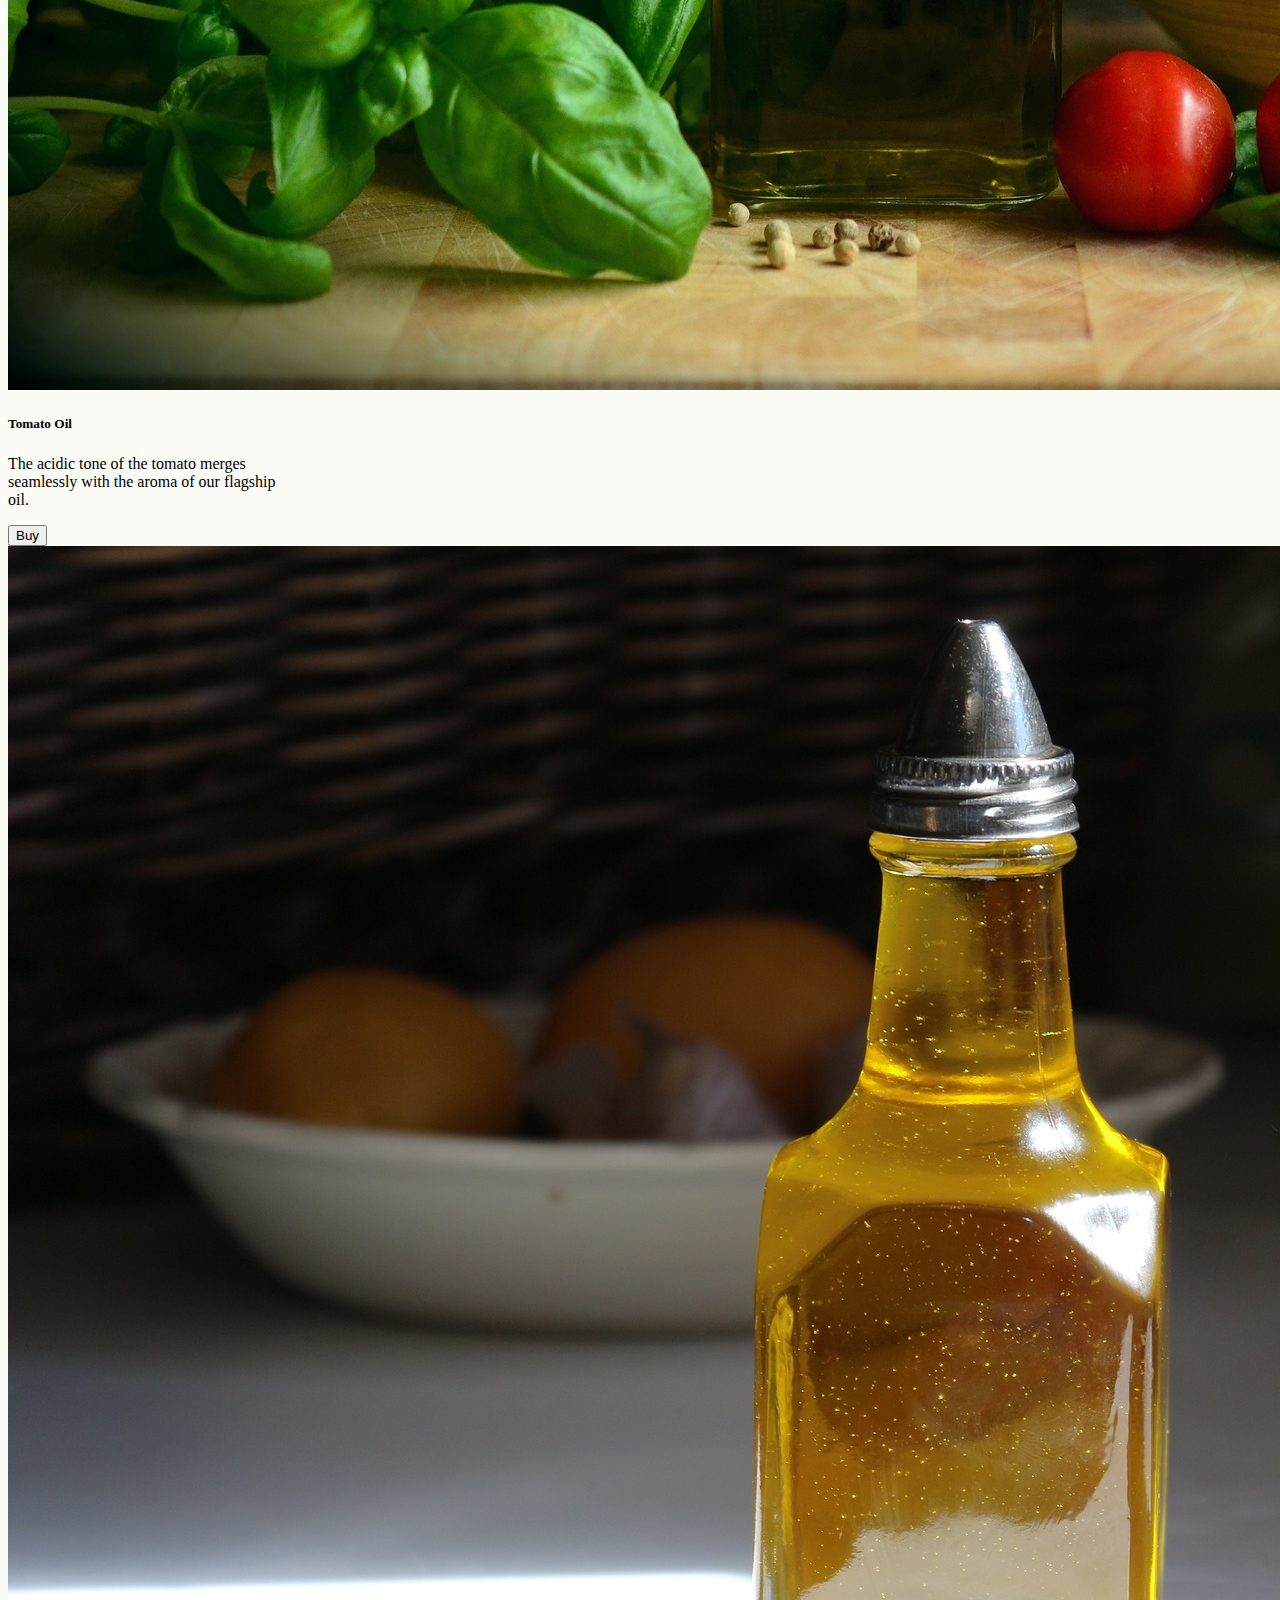
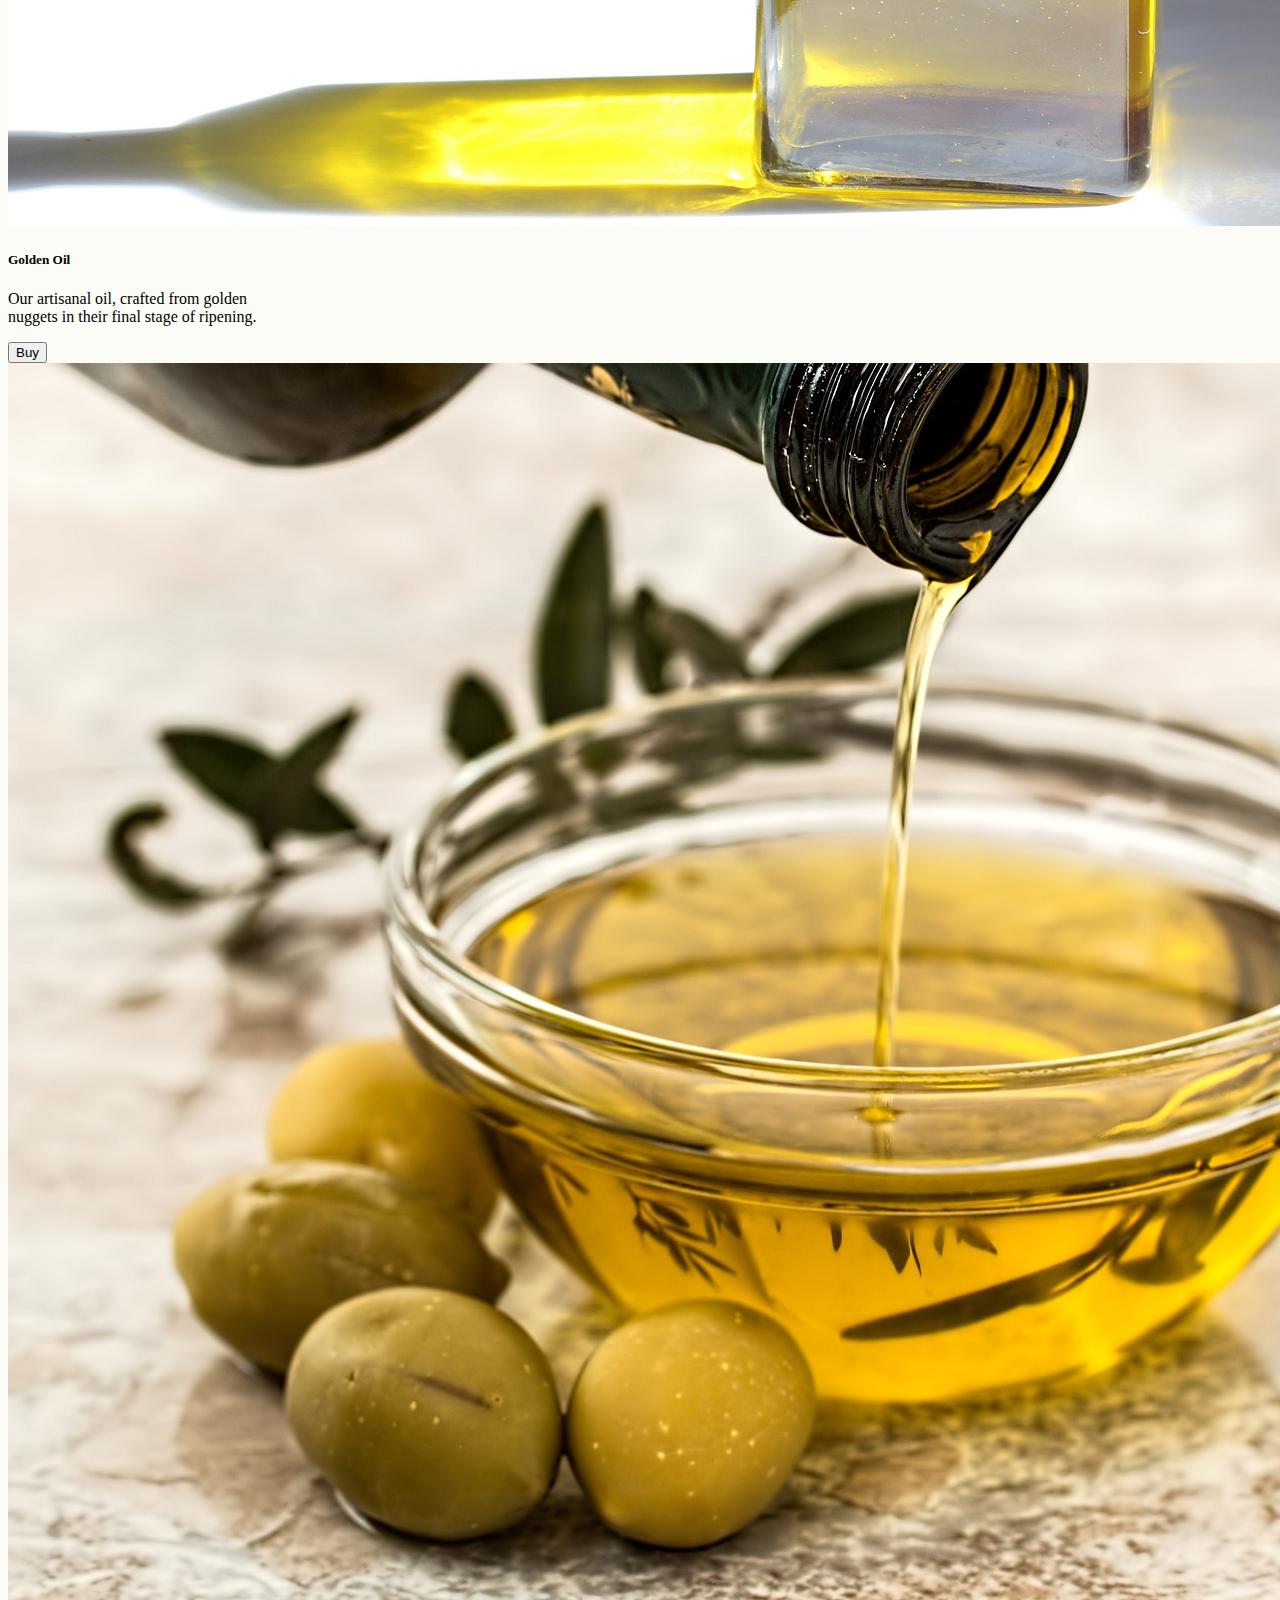
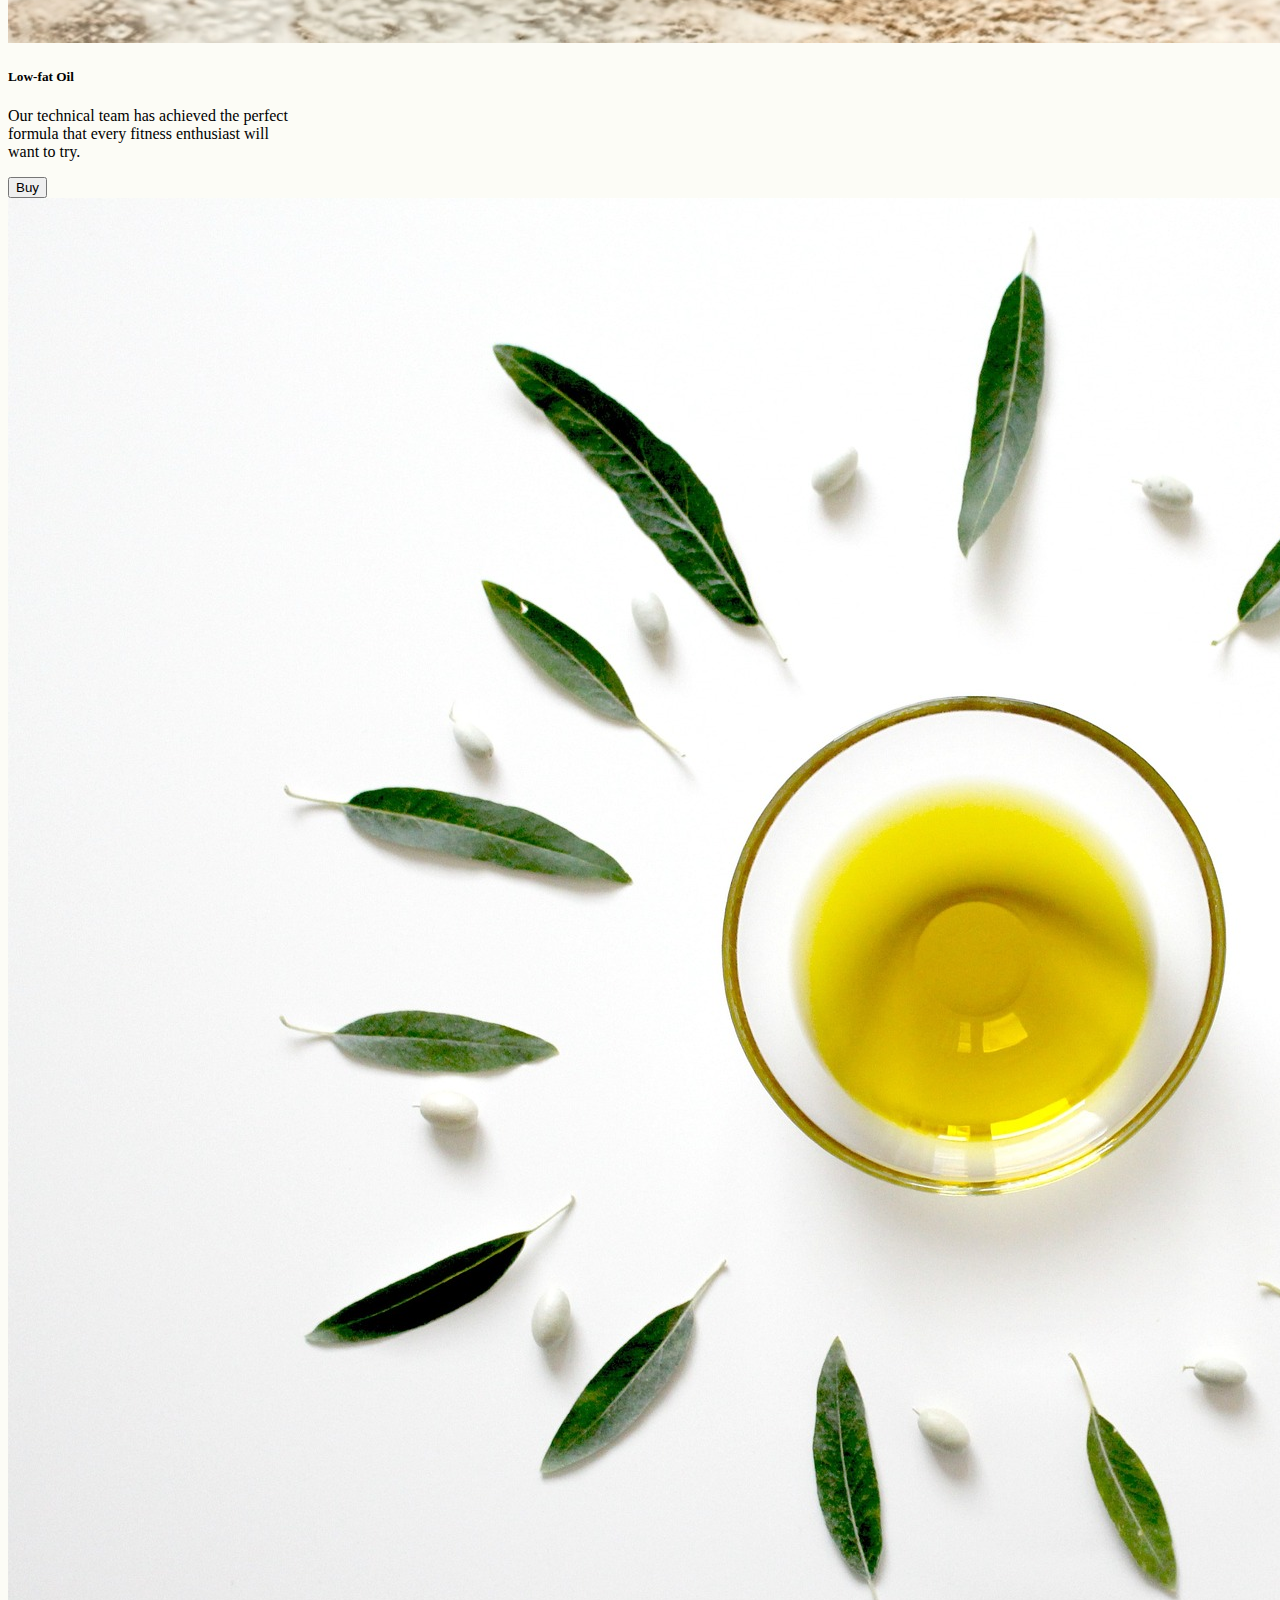
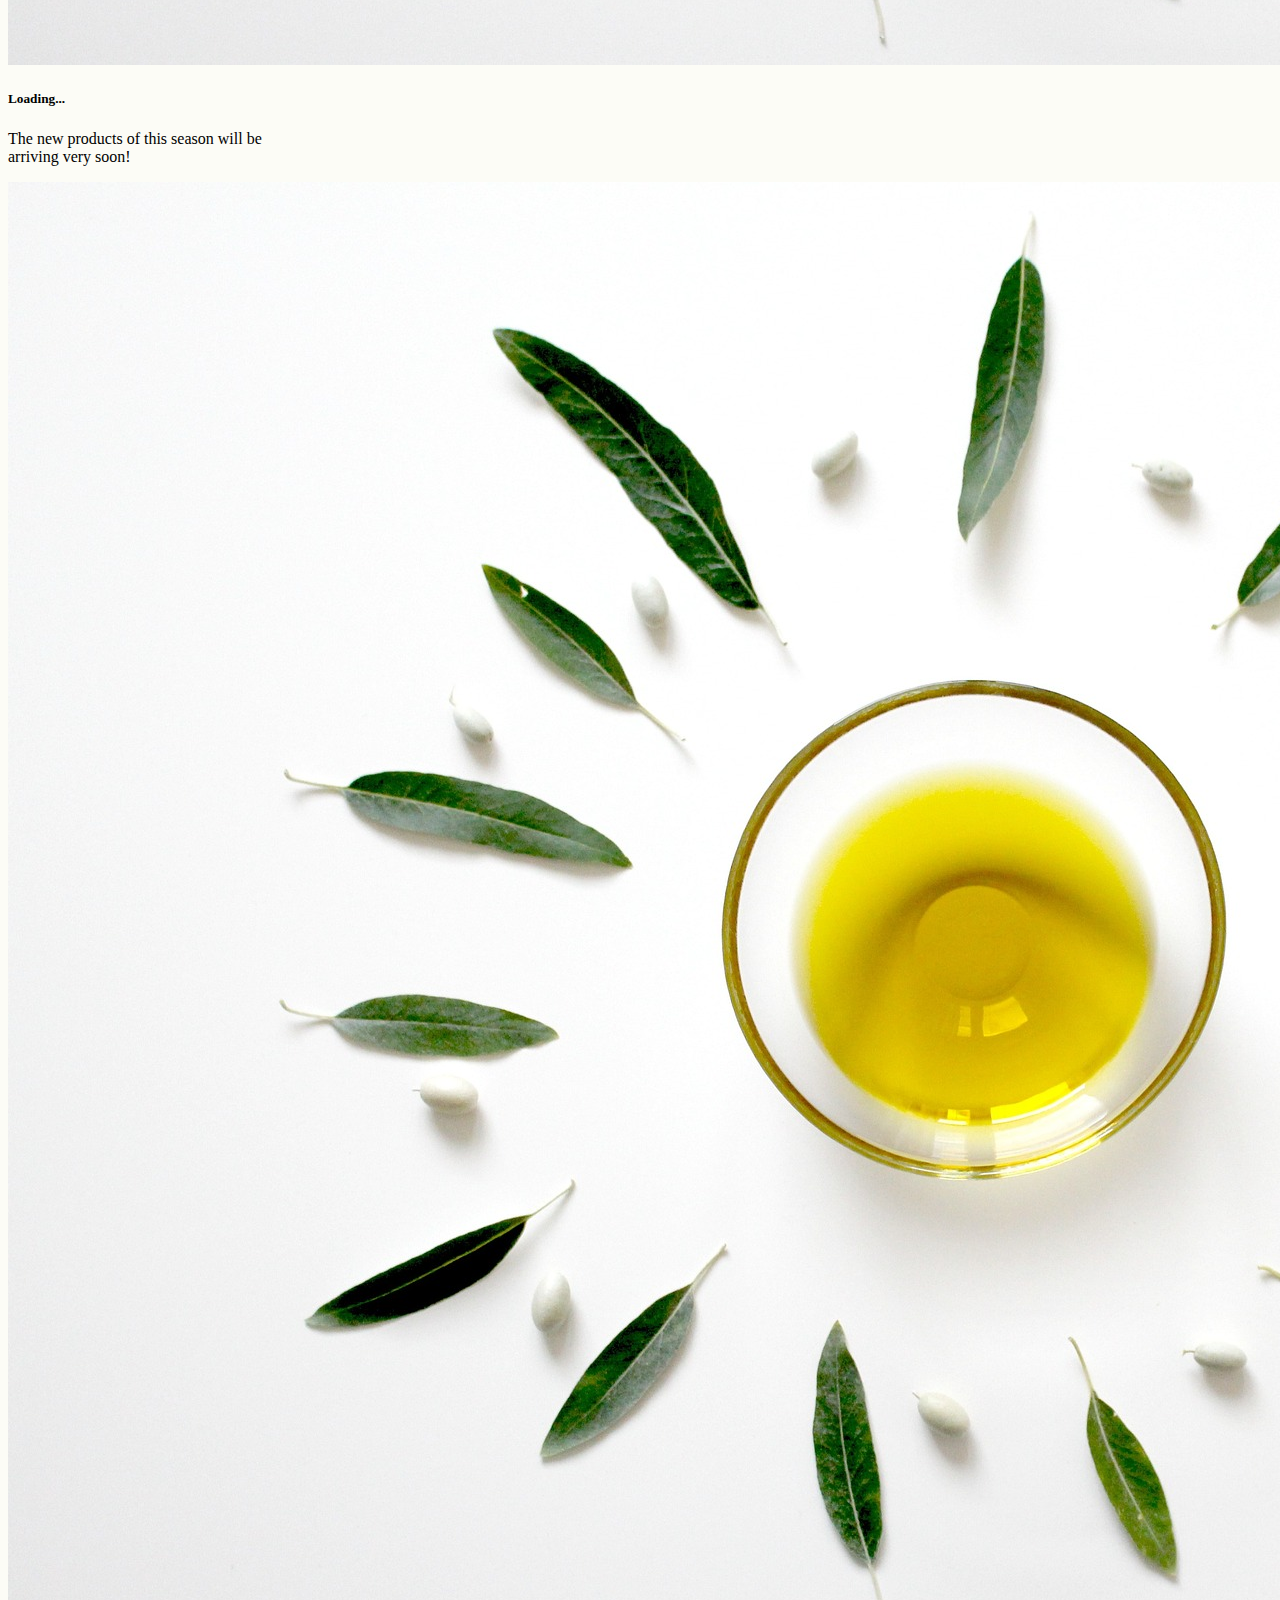
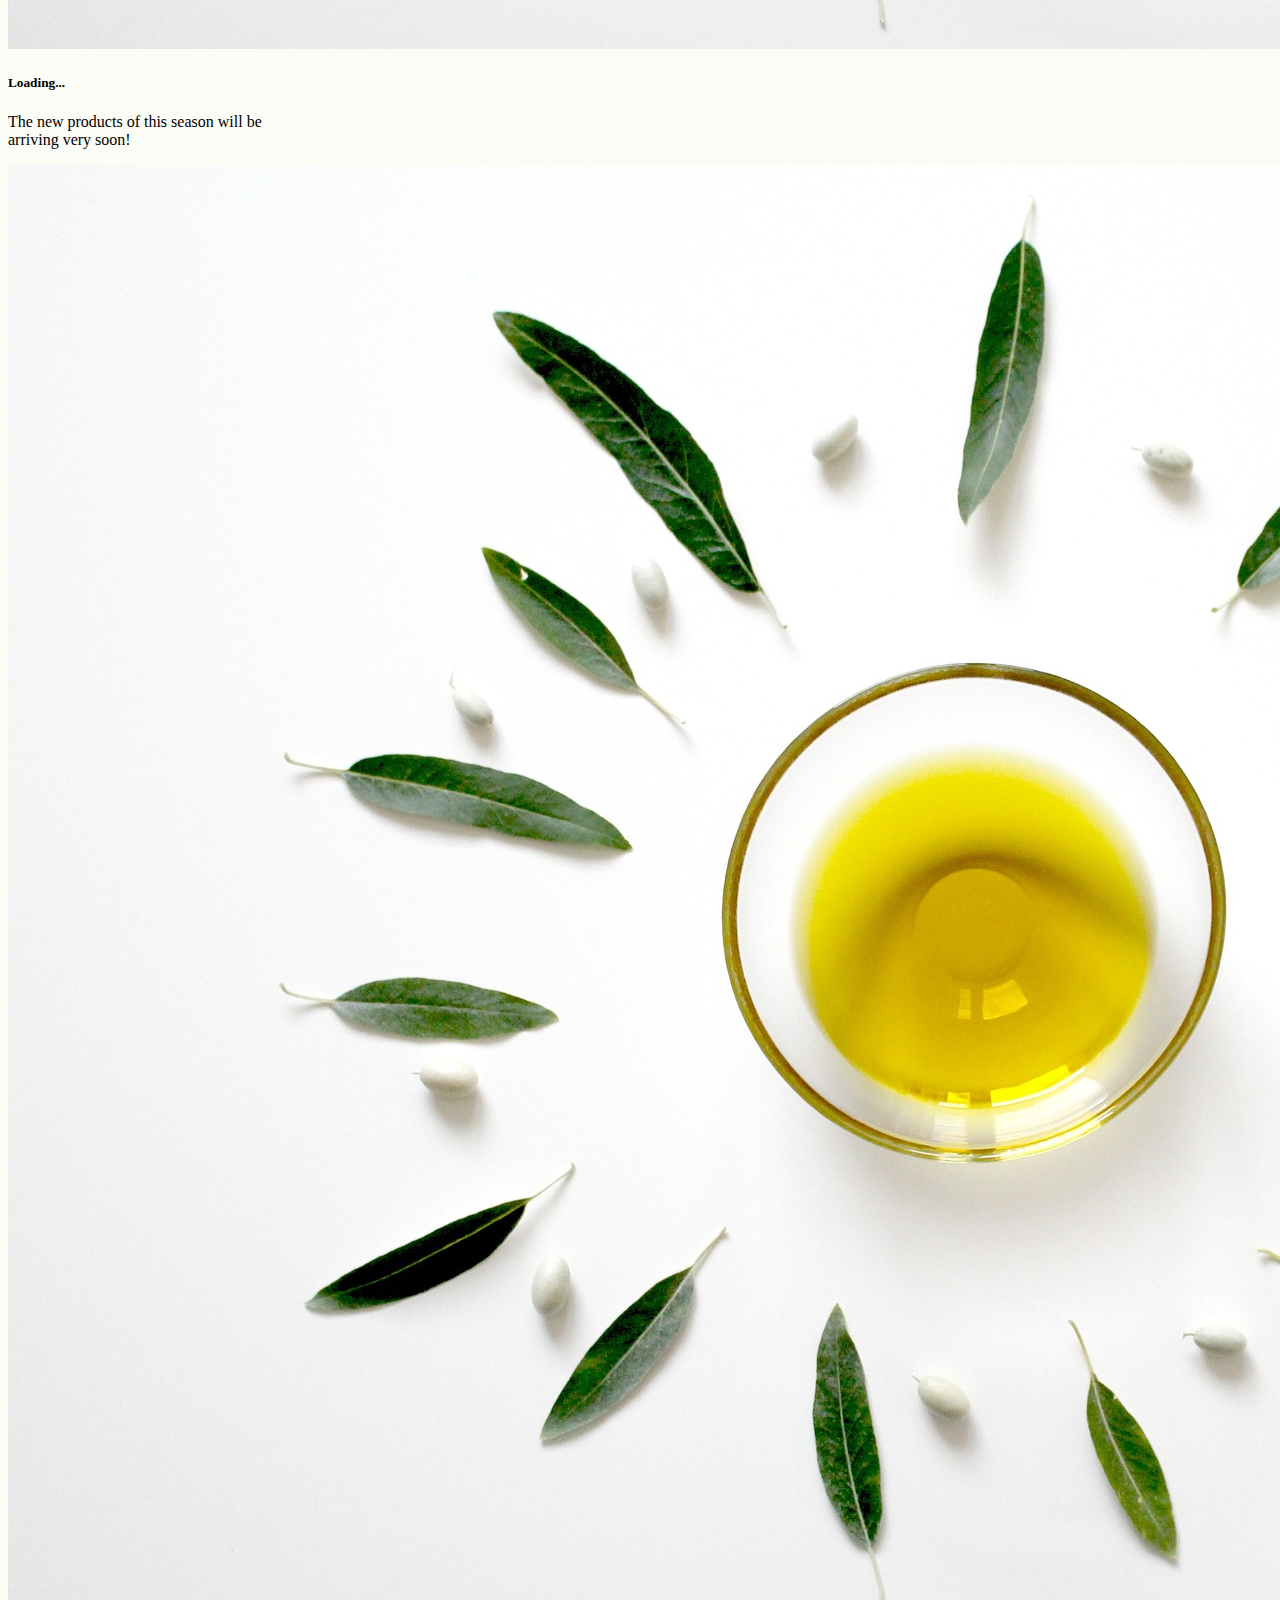
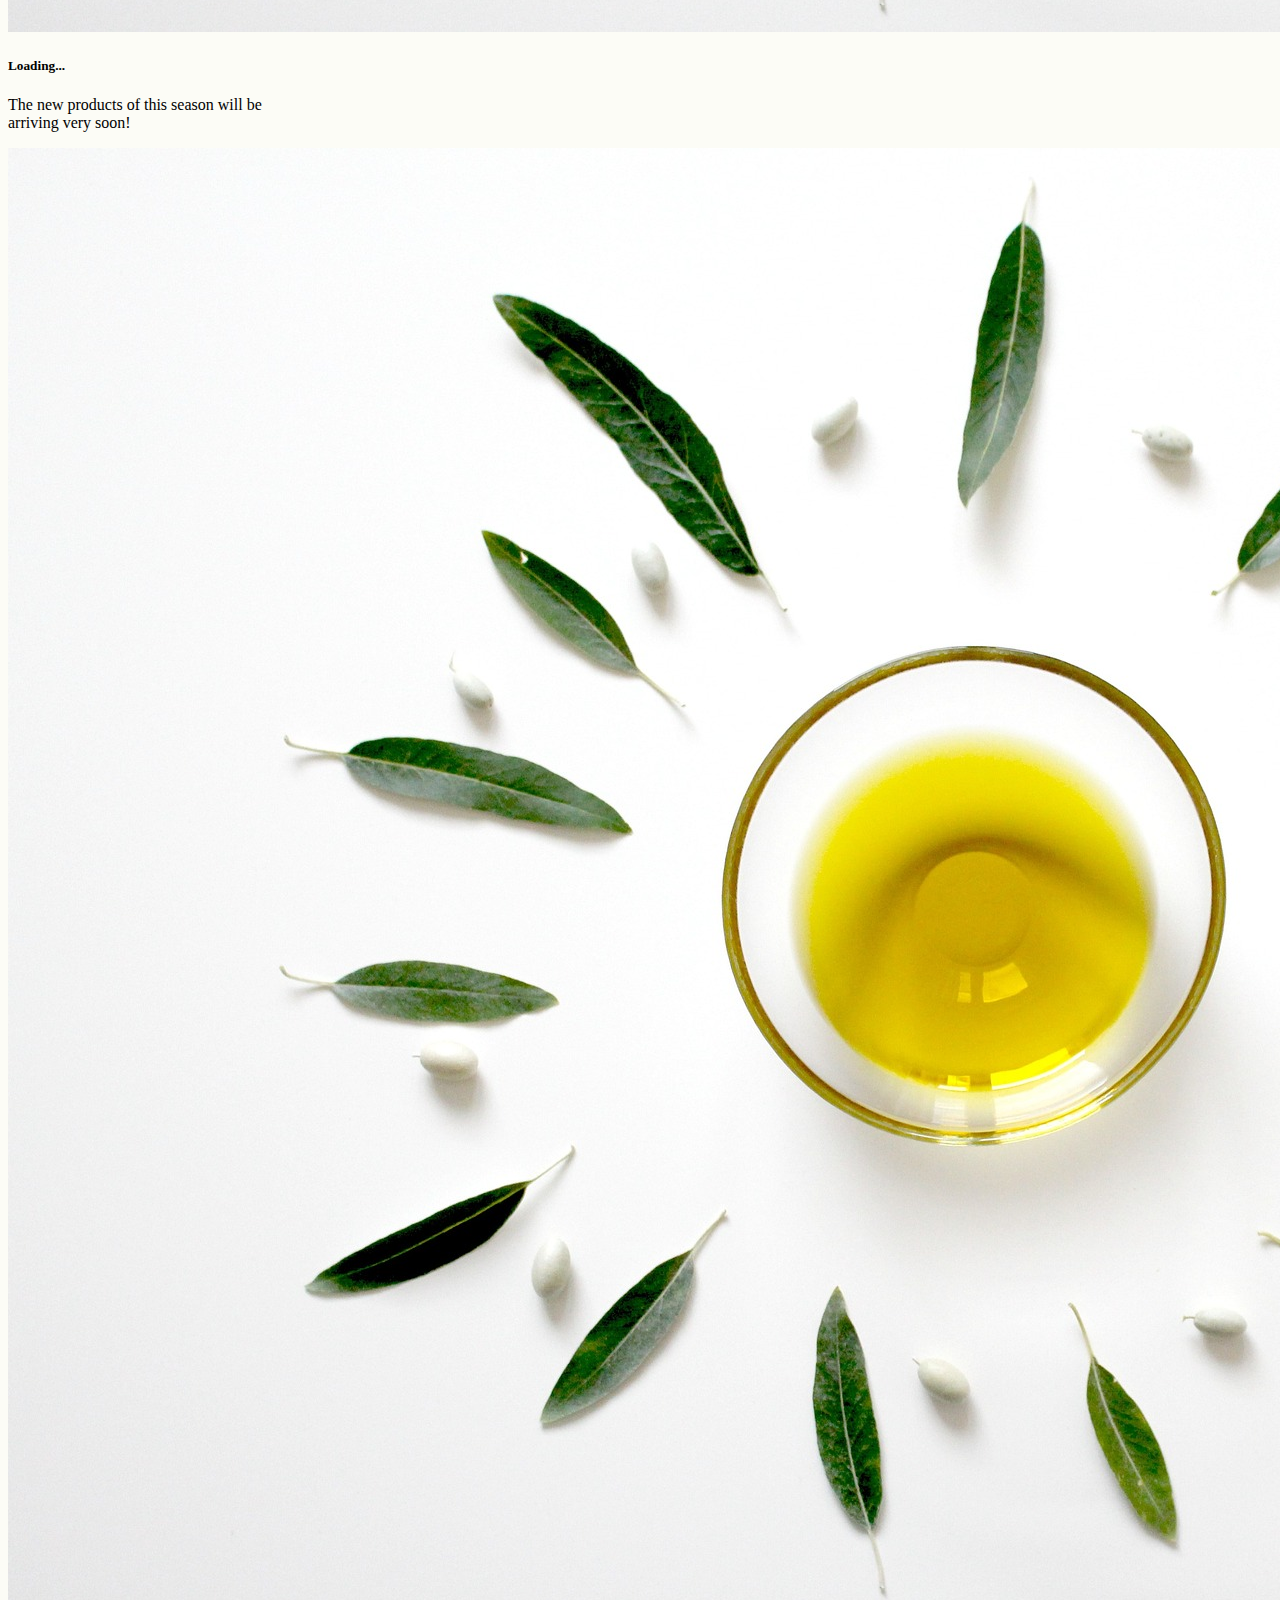
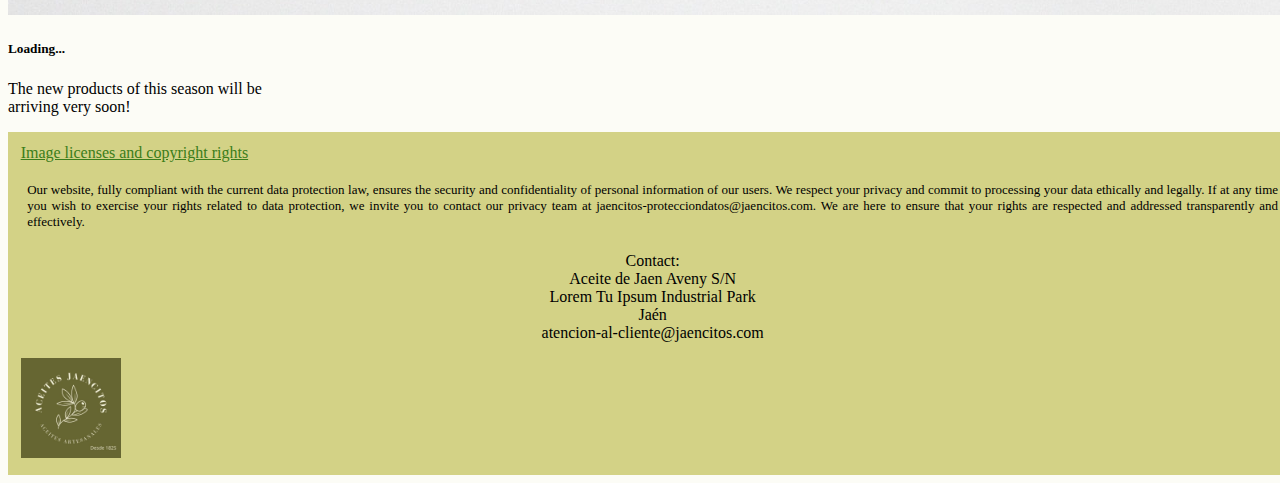
<file: en/productosUK.html>
<!DOCTYPE html>
<html lang="en">
<head>
    <meta charset="UTF-8">
    <meta name="viewport" content="width=device-width, initial-scale=1.0">

    <link rel="stylesheet" type="text/css" href="../css/principal.css">

    <link href="https://cdn.jsdelivr.net/npm/bootstrap@5.3.2/dist/css/bootstrap.min.css" rel="stylesheet" integrity="sha384-T3c6CoIi6uLrA9TneNEoa7RxnatzjcDSCmG1MXxSR1GAsXEV/Dwwykc2MPK8M2HN" crossorigin="anonymous">

    <title>Licenses and copyright</title>
</head>
<body>
    <!-- Barra navegacion -->
    <nav class="navbar navbar-expand-lg fixed-top shadow p-3 mb-5 rounded">
        <div class="container-fluid">
            <a class="navbar-brand" href="../en/principalUK.html"><img src="../img/logo.jpg" id="logoCabecera">Jaencitos Oils</a>
            <button class="navbar-toggler" type="button" data-bs-toggle="collapse" data-bs-target="#navbarNavDropdown" aria-controls="navbarNavDropdown" aria-expanded="false" aria-label="Toggle navigation">
                <span class="navbar-toggler-icon"></span>
            </button>
            <div class="collapse navbar-collapse" id="navbarNavDropdown">
                <ul class="navbar-nav me-auto mb-2 mb-lg-0">
                    <li class="nav-item" style="margin-right: 1em;">
                        <a class="nav-link active" aria-current="page" href="../en/principalUK.html">Home Page</a>
                    </li>
                    <li class="nav-item" style="margin-right: 1em;">
                        <a class="nav-link" href="../en/quienesSomosUK.html">About us</a>
                    </li>
                    <li class="nav-item" style="margin-right: 1em;">
                        <a class="nav-link" href="../en/productosUK.html">Products</a>
                    </li>
                    <li class="nav-item" style="margin-right: 1em;">
                        <a class="nav-link" href="../en/medioAmbienteUK.html">Our Commitment</a>
                    </li>
                    <li class="nav-item">
                        <a class="nav-link" href="../en/contactoUK.html">Contact</a>
                    </li>
                </ul>
                <ul class="navbar-nav">
                    <li class="nav-item dropdown" style="margin-right: 2em;">
                        <a class="nav-link dropdown-toggle" href="#" role="button" data-bs-toggle="dropdown" aria-expanded="false">Idiomas / Languages
                        </a>
                        <ul class="dropdown-menu dropdown-menu-end">
                            <li><a class="dropdown-item" href="../index.html"><img class="bandera" src="../img/españa.png"> Castellano</a></li>
                            <li><a class="dropdown-item" href="../en/principalUK.html"><img class="bandera" src="../img/uk.png"> English</a></li>
                        </ul>
                    </li>
                </ul>
            </div>
        </div>
    </nav>
    <!-- Fin Barra navegacion -->

    <!--Titulo-->
    <div class="container-fluid">
        <div class="container basico">
            <h3>JAENCITOS OILS</h3>
            <h6>Crafting artisanal oils since 1825.</h6>
            <p>Check out our flagship products!</p>
        </div>
    </div>
    <!--Fin Titulo-->

    <!--Cartas de artículos existentes-->
    <div class="row">
        <div class="col-sm-3 mb-3 d-flex justify-content-center">
            <div class="card" style="width: 18rem;">
                <img src="../img/img8.jpg" class="card-img-top" alt="...">
                <div class="card-body text-center">
                  <h5 class="card-title">Laurel Oil</h5>
                  <p class="card-text">Refreshing flavor to season bread and salads. Perfect accompaniment with cured meats.</p>
                  <button type="button" class="btn btn-outline-success" data-bs-toggle="modal" data-bs-target="#exampleModal">
                    Buy </button>
                <!--Modal-->
                <div class="modal fade" id="exampleModal" tabindex="-1" aria-labelledby="exampleModalLabel" aria-hidden="true">
                    <div class="modal-dialog">
                    <div class="modal-content">
                        <div class="modal-header">
                        <h1 class="modal-title fs-5" id="exampleModalLabel">Thank you for your interest in our products!</h1>
                        <button type="button" class="btn-close" data-bs-dismiss="modal" aria-label="Close"></button>
                        </div>
                        <div class="modal-body textos">
                            <p>ONLINE STORE NOT AVAILABLE.</p>
                            <P>Don't hesitate to place your orders through our contact information, and you'll enjoy a 10% discount for the inconvenience. We look forward to hearing from you! Click below!</p>
                        </div>
                        <div class="modal-footer">
                        <a href="../en/contactoUK.html" class="btn btn-outline-success">I want to Contact</a>
                        <button type="button" class="btn btn-secondary" data-bs-dismiss="modal">Close</button>
                        </div>
                    </div>
                    </div>
                </div>
                <!--Acaba Modal-->
                </div>
            </div>
        </div>
        <div class="col-sm-3 mb-3 d-flex justify-content-center">
            <div class="card" style="width: 18rem;">
                <img src="../img/img6.jpg" class="card-img-top" alt="...">
                <div class="card-body text-center">
                  <h5 class="card-title">Tomato Oil</h5>
                  <p class="card-text">The acidic tone of the tomato merges seamlessly with the aroma of our flagship oil.</p>
                  <button type="button" class="btn btn-outline-success" data-bs-toggle="modal" data-bs-target="#exampleModal"> Buy </button>
                </div>
            </div>
        </div>
        <div class="col-sm-3 mb-3 d-flex justify-content-center">
            <div class="card" style="width: 18rem;">
                <img src="../img/img9.jpg" class="card-img-top" alt="...">
                <div class="card-body text-center">
                  <h5 class="card-title">Golden Oil</h5>
                  <p class="card-text">Our artisanal oil, crafted from golden nuggets in their final stage of ripening.</p>
                  <button type="button" class="btn btn-outline-success" data-bs-toggle="modal" data-bs-target="#exampleModal"> Buy </button>
                </div>
            </div>
        </div>
        <div class="col-sm-3 mb-3 d-flex justify-content-center">
            <div class="card" style="width: 18rem;">
                <img src="../img/img4.jpg" class="card-img-top" alt="...">
                <div class="card-body text-center">
                  <h5 class="card-title">Low-fat Oil</h5>
                  <p class="card-text">Our technical team has achieved the perfect formula that every fitness enthusiast will want to try.</p>
                  <button type="button" class="btn btn-outline-success" data-bs-toggle="modal" data-bs-target="#exampleModal"> Buy </button>
                </div>
            </div>
        </div>
      </div>
    <!--Cartas de artículos existentes-->

    <!--Cartas de artículos futuros-->
    <div class="row">
        <div class="col-sm-3 mb-3 d-flex justify-content-center">
            <div class="card" style="width: 18rem;">
                <img src="../img/img3.jpg" class="card-img-top" alt="...">
                <div class="card-body text-center">
                  <h5 class="card-title"><div class="text-center">
                    <div class="spinner-border text-success" role="status">
                      <span class="visually-hidden">Loading...</span>
                    </div>
                  </div></h5>
                  <p class="card-text">The new products of this season will be arriving very soon!</p>
                </div>
            </div>
        </div>
        <div class="col-sm-3 mb-3 d-flex justify-content-center">
            <div class="card" style="width: 18rem;">
                <img src="../img/img3.jpg" class="card-img-top" alt="...">
                <div class="card-body text-center">
                  <h5 class="card-title"><div class="text-center">
                    <div class="spinner-border text-success" role="status">
                      <span class="visually-hidden">Loading...</span>
                    </div>
                  </div></h5>
                  <p class="card-text">The new products of this season will be arriving very soon!</p>
                </div>
            </div>
        </div>
        <div class="col-sm-3 mb-3 d-flex justify-content-center">
            <div class="card" style="width: 18rem;">
                <img src="../img/img3.jpg" class="card-img-top" alt="...">
                <div class="card-body text-center">
                  <h5 class="card-title"><div class="text-center">
                    <div class="spinner-border text-success" role="status">
                      <span class="visually-hidden">Loading...</span>
                    </div>
                  </div></h5>
                  <p class="card-text">The new products of this season will be arriving very soon!</p>
                </div>
            </div>
        </div>
        <div class="col-sm-3 mb-3 d-flex justify-content-center">
            <div class="card" style="width: 18rem;">
                <img src="../img/img3.jpg" class="card-img-top" alt="...">
                <div class="card-body text-center">
                  <h5 class="card-title"><div class="text-center">
                    <div class="spinner-border text-success" role="status">
                      <span class="visually-hidden">Loading...</span>
                    </div>
                  </div></h5>
                  <p class="card-text">The new products of this season will be arriving very soon!</p>
                </div>
            </div>
        </div>
      </div>
    <!--Cartas de artículos futuros-->

<!--footer-->
<footer class="container-fluid footer">
    <div class="row">
        <div class="col-6">
            <div class="justificada"><a href="../en/licenciasUK.html">Image licenses and copyright rights</a></div>
            <p class="justifica">Our website, fully compliant with the current data protection law, ensures the security and confidentiality of personal information of our users. We respect your privacy and commit to processing your data ethically and legally. If at any time you wish to exercise your rights related to data protection, we invite you to contact our privacy team at jaencitos-protecciondatos@jaencitos.com. We are here to ensure that your rights are respected and addressed transparently and effectively.</p>
        </div>
        <div class="col-4" id="direccion">
            <p>Contact: <br>
                Aceite de Jaen Aveny S/N <br>
                Lorem Tu Ipsum Industrial Park <br>
                Jaén <br>
                atencion-al-cliente@jaencitos.com
            </p>
        </div>
        <div class="col-2">
            <img class="logo" src="../img/logo.jpg" title="logo Jaencitos" alt="logo de Jaencitos">
        </div>
    </div>
</footer>
    <!--Fin footer-->

    <script src="https://cdn.jsdelivr.net/npm/bootstrap@5.3.2/dist/js/bootstrap.bundle.min.js" integrity="sha384-C6RzsynM9kWDrMNeT87bh95OGNyZPhcTNXj1NW7RuBCsyN/o0jlpcV8Qyq46cDfL" crossorigin="anonymous"></script>
</body>
</html>
</file>
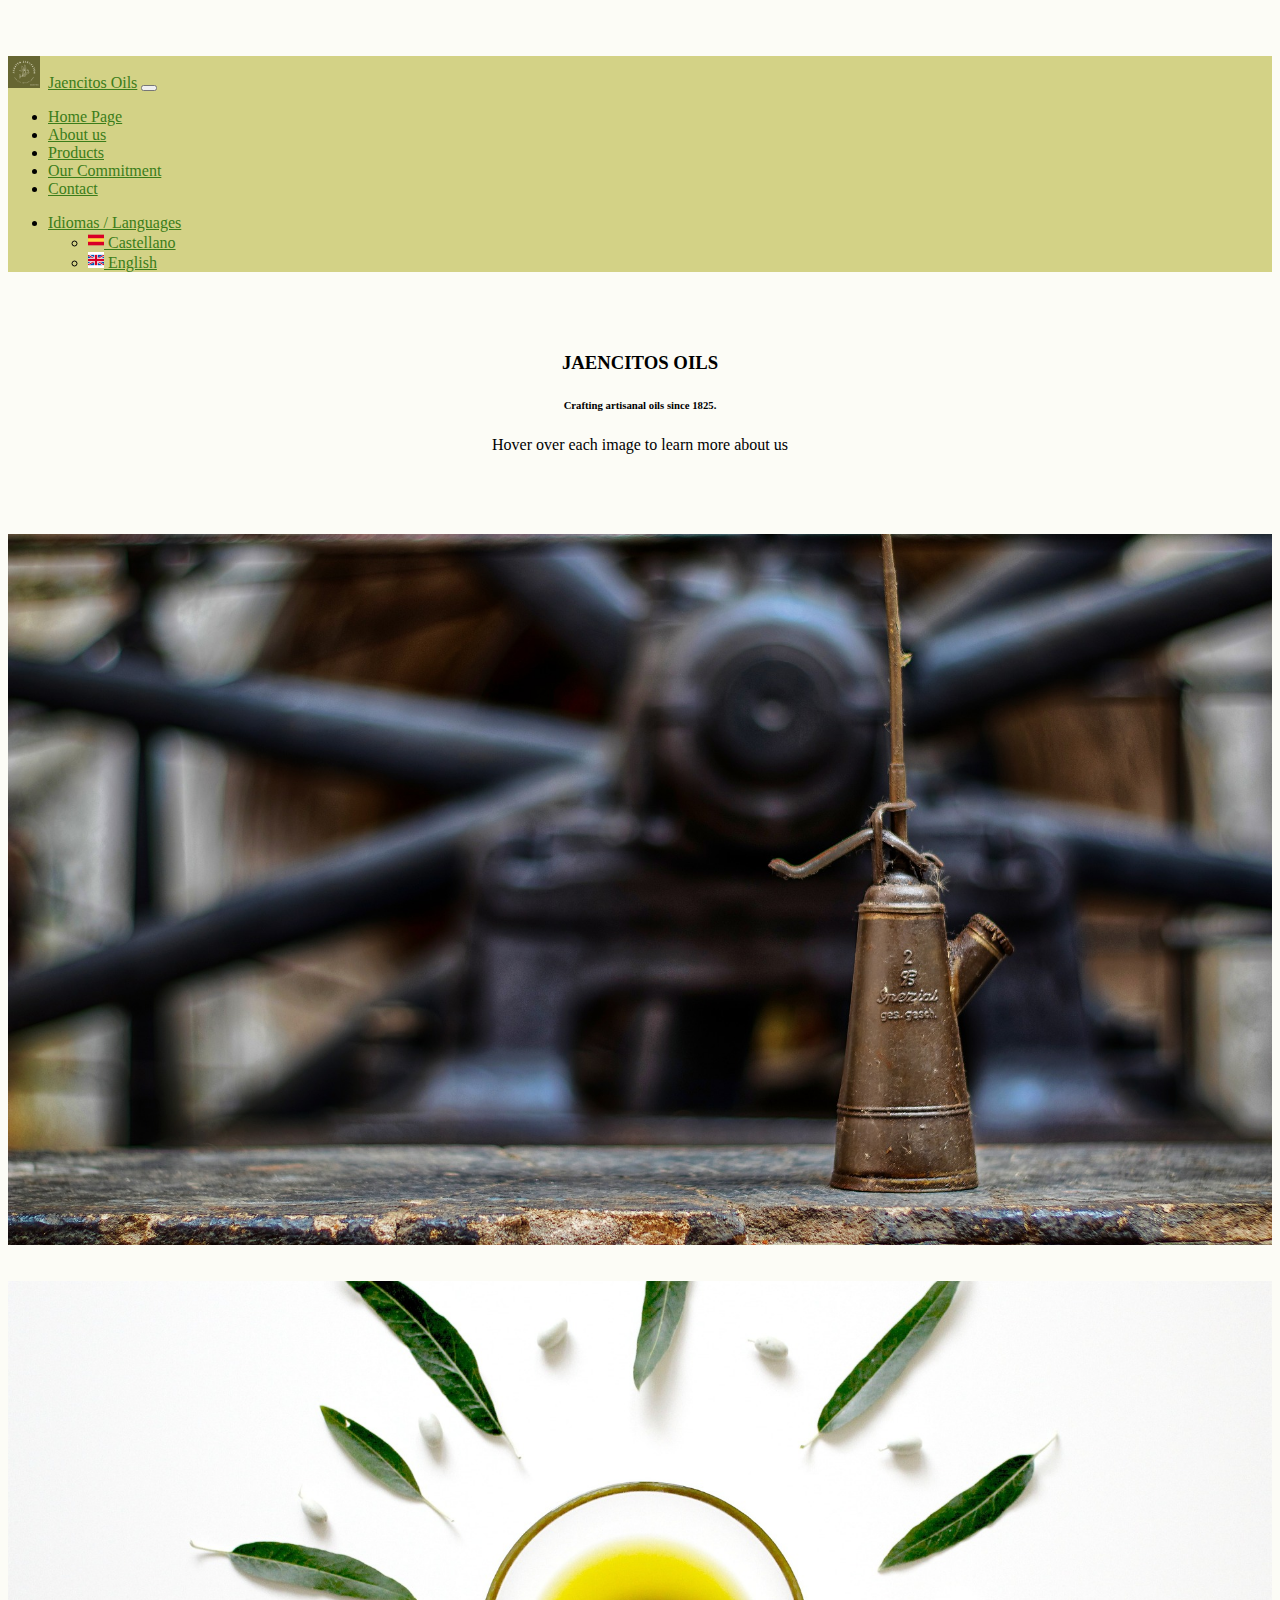
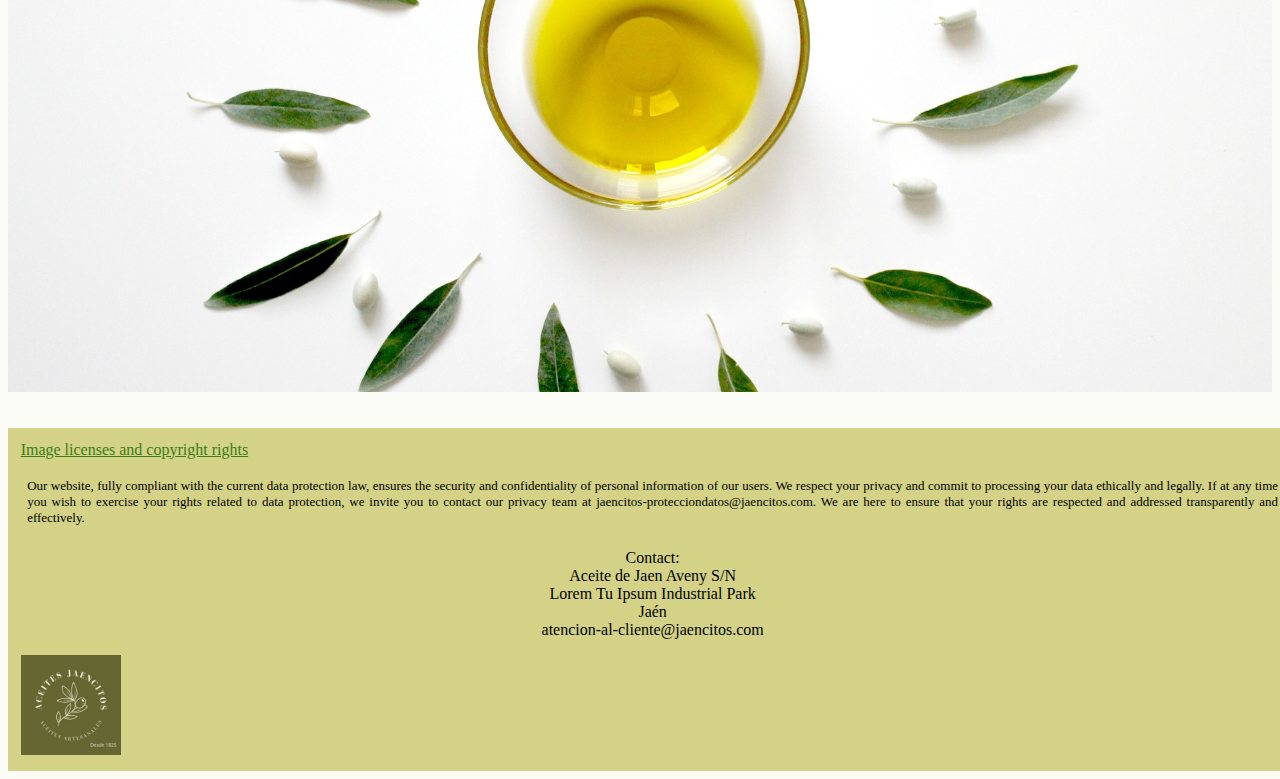
<file: en/quienesSomosUK.html>
<!DOCTYPE html>
<html lang="es">
<head>
    <meta charset="UTF-8">
    <meta name="viewport" content="width=device-width, initial-scale=1.0">

    <link rel="stylesheet" type="text/css" href="../css/principal.css">

    <link href="https://cdn.jsdelivr.net/npm/bootstrap@5.3.2/dist/css/bootstrap.min.css" rel="stylesheet" integrity="sha384-T3c6CoIi6uLrA9TneNEoa7RxnatzjcDSCmG1MXxSR1GAsXEV/Dwwykc2MPK8M2HN" crossorigin="anonymous">

    <title>About Us</title>
</head>
<body>

    <!-- Barra navegacion -->
    <nav class="navbar navbar-expand-lg fixed-top shadow p-3 mb-5 rounded">
        <div class="container-fluid">
            <a class="navbar-brand" href="../en/principalUK.html"><img src="../img/logo.jpg" id="logoCabecera">Jaencitos Oils</a>
            <button class="navbar-toggler" type="button" data-bs-toggle="collapse" data-bs-target="#navbarNavDropdown" aria-controls="navbarNavDropdown" aria-expanded="false" aria-label="Toggle navigation">
                <span class="navbar-toggler-icon"></span>
            </button>
            <div class="collapse navbar-collapse" id="navbarNavDropdown">
                <ul class="navbar-nav me-auto mb-2 mb-lg-0">
                    <li class="nav-item" style="margin-right: 1em;">
                        <a class="nav-link active" aria-current="page" href="../en/principalUK.html">Home Page</a>
                    </li>
                    <li class="nav-item" style="margin-right: 1em;">
                        <a class="nav-link" href="../en/quienesSomosUK.html">About us</a>
                    </li>
                    <li class="nav-item" style="margin-right: 1em;">
                        <a class="nav-link" href="../en/productosUK.html">Products</a>
                    </li>
                    <li class="nav-item" style="margin-right: 1em;">
                        <a class="nav-link" href="../en/medioAmbienteUK.html">Our Commitment</a>
                    </li>
                    <li class="nav-item">
                        <a class="nav-link" href="../en/contactoUK.html">Contact</a>
                    </li>
                </ul>
                <ul class="navbar-nav">
                    <li class="nav-item dropdown" style="margin-right: 2em;">
                        <a class="nav-link dropdown-toggle" href="#" role="button" data-bs-toggle="dropdown" aria-expanded="false">Idiomas / Languages
                        </a>
                        <ul class="dropdown-menu dropdown-menu-end">
                            <li><a class="dropdown-item" href="../index.html"><img class="bandera" src="../img/españa.png"> Castellano</a></li>
                            <li><a class="dropdown-item" href="../en/principalUK.html"><img class="bandera" src="../img/uk.png"> English</a></li>
                        </ul>
                    </li>
                </ul>
            </div>
        </div>
    </nav>
    <!-- Fin Barra navegacion -->

    <!--Titulo-->
    <div class="container-fluid">
    <div class="container basico">
        <h3>JAENCITOS OILS</h3>
        <h6>Crafting artisanal oils since 1825.</h6>
        <p>Hover over each image to learn more about us</p>
    </div>
    </div>
    <!--Fin Titulo-->

    <!--Imagenes con texto-->
    <div class="container-fluid">
        <div class="container row mx-auto">
            <div class="col-5 imagen-container div-imagen mx-auto">
                <div class="textos">
                    <p>Jaencitos, a venerable oil factory, has left an indelible mark since its foundation in 1825. Over the years, it has cultivated a solid reputation thanks to its unwavering commitment to the environment. </p>
                </div>
                <img src="../img/img2.jpg"  class="desvanecer" title="" alt="">
            </div>
            <div class="col-2"></div>
            <div class="col-5 imagen-container div-imagen mx-auto">
                <div class="textos">
                    <p>At the heart of the Jaencitos factory, the production of artisanal oils is an art that has been perfected with care and devotion since its humble beginnings in 1825. Every step of the process is executed with precision by skilled hands that have inherited tradition and generational knowledge. </p>
                </div>
                <img src="../img/img3.jpg" class="desvanecer" title="" alt="">
            </div>
        </div>
    </div>
    <!--Fin imagenes con texto-->

    <!--footer-->
    <footer class="container-fluid footer">
        <div class="row">
            <div class="col-6">
                <div class="justificada"><a href="../en/licenciasUK.html">Image licenses and copyright rights</a></div>
                <p class="justifica">Our website, fully compliant with the current data protection law, ensures the security and confidentiality of personal information of our users. We respect your privacy and commit to processing your data ethically and legally. If at any time you wish to exercise your rights related to data protection, we invite you to contact our privacy team at jaencitos-protecciondatos@jaencitos.com. We are here to ensure that your rights are respected and addressed transparently and effectively.</p>
            </div>
            <div class="col-4" id="direccion">
                <p>Contact: <br>
                    Aceite de Jaen Aveny S/N <br>
                    Lorem Tu Ipsum Industrial Park <br>
                    Jaén <br>
                    atencion-al-cliente@jaencitos.com
                </p>
            </div>
            <div class="col-2">
                <img class="logo" src="../img/logo.jpg" title="logo Jaencitos" alt="logo de Jaencitos">
            </div>
        </div>
    </footer>
        <!--Fin footer-->
    
        <script src="https://cdn.jsdelivr.net/npm/bootstrap@5.3.2/dist/js/bootstrap.bundle.min.js" integrity="sha384-C6RzsynM9kWDrMNeT87bh95OGNyZPhcTNXj1NW7RuBCsyN/o0jlpcV8Qyq46cDfL" crossorigin="anonymous"></script>
    
</body>
</html>
</file>
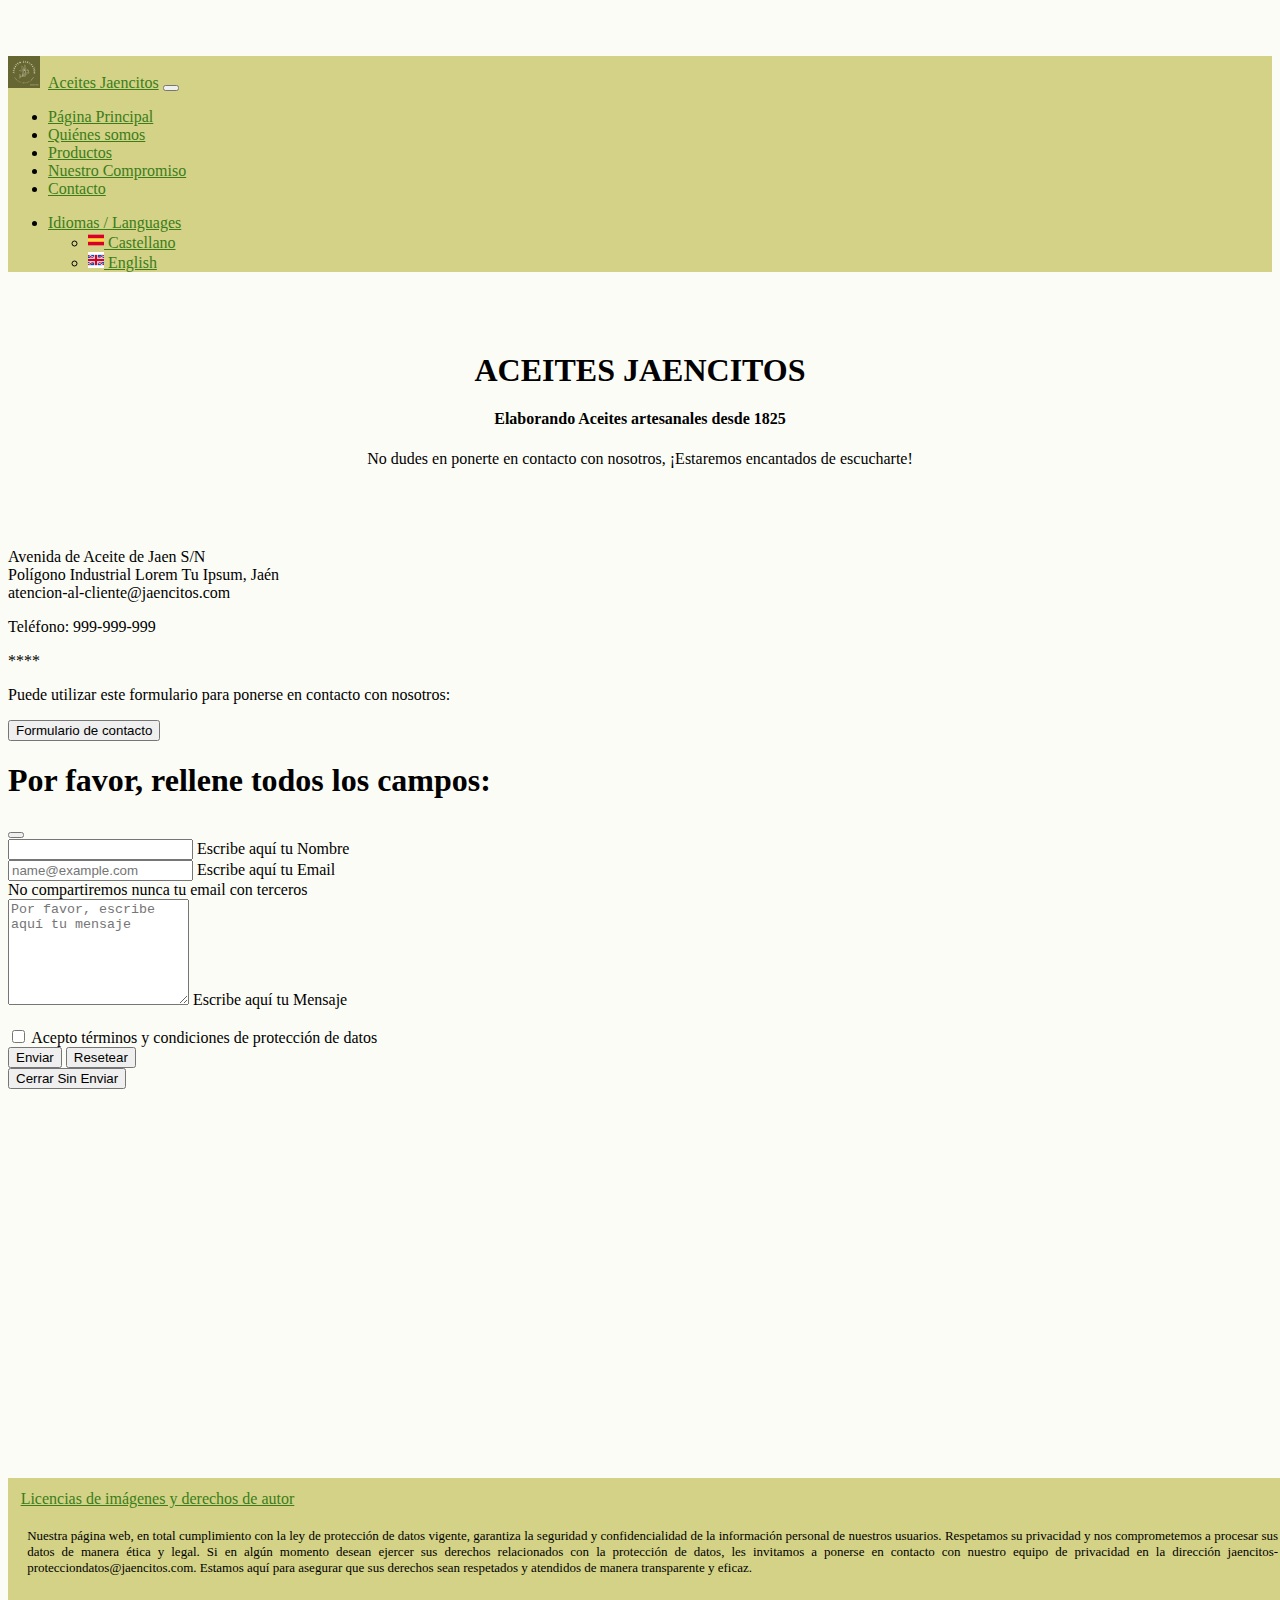
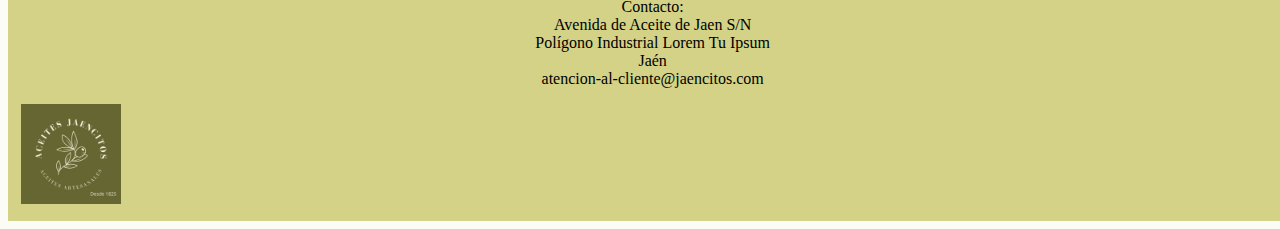
<file: es/contacto.html>
<!DOCTYPE html>
<html lang="es">
<head>
    <meta charset="UTF-8">
    <meta name="viewport" content="width=device-width, initial-scale=1.0">

    <link rel="stylesheet" type="text/css" href="../css/principal.css">

    <link href="https://cdn.jsdelivr.net/npm/bootstrap@5.3.2/dist/css/bootstrap.min.css" rel="stylesheet" integrity="sha384-T3c6CoIi6uLrA9TneNEoa7RxnatzjcDSCmG1MXxSR1GAsXEV/Dwwykc2MPK8M2HN" crossorigin="anonymous">

    <title>Contacto</title>
</head>
<body>
    <!-- Barra navegacion -->
    <nav class="navbar navbar-expand-lg fixed-top shadow p-3 mb-5 rounded">
        <div class="container-fluid">
            <a class="navbar-brand" href="../index.html"><img src="../img/logo.jpg" id="logoCabecera">Aceites Jaencitos</a>
            <button class="navbar-toggler" type="button" data-bs-toggle="collapse" data-bs-target="#navbarNavDropdown" aria-controls="navbarNavDropdown" aria-expanded="false" aria-label="Toggle navigation">
                <span class="navbar-toggler-icon"></span>
            </button>
            <div class="collapse navbar-collapse" id="navbarNavDropdown">
                <ul class="navbar-nav me-auto mb-2 mb-lg-0">
                    <li class="nav-item" style="margin-right: 1em;">
                        <a class="nav-link active" aria-current="page" href="../index.html">Página Principal</a>
                    </li>
                    <li class="nav-item" style="margin-right: 1em;">
                        <a class="nav-link" href="../es/quienesSomos.html">Quiénes somos</a>
                    </li>
                    <li class="nav-item" style="margin-right: 1em;">
                        <a class="nav-link" href="../es/productos.html">Productos</a>
                    </li>
                    <li class="nav-item" style="margin-right: 1em;">
                        <a class="nav-link" href="../es/medioAmbiente.html">Nuestro Compromiso</a>
                    </li>
                    <li class="nav-item">
                        <a class="nav-link" href="../es/contacto.html">Contacto</a>
                    </li>
                </ul>
                <ul class="navbar-nav">
                    <li class="nav-item dropdown" style="margin-right: 2em;">
                        <a class="nav-link dropdown-toggle" href="#" role="button" data-bs-toggle="dropdown" aria-expanded="false">Idiomas / Languages
                        </a>
                        <ul class="dropdown-menu dropdown-menu-end">
                            <li><a class="dropdown-item" href="../index.html"><img class="bandera" src="../img/españa.png"> Castellano</a></li>
                            <li><a class="dropdown-item" href="../en/principalUK.html"><img class="bandera" src="../img/uk.png"> English</a></li>
                        </ul>
                    </li>
                </ul>
            </div>
        </div>
    </nav>
    <!-- Fin Barra navegacion -->

    <!--Titulo-->
    <div class="container-fluid">
    <div class="container basico">
        <h1>ACEITES JAENCITOS</h1>
        <h4>Elaborando Aceites artesanales desde 1825</h4>
        <p>No dudes en ponerte en contacto con nosotros, ¡Estaremos encantados de escucharte!</p>
    </div>
    </div>
    <!--Fin Titulo-->

    <!--Cuerpo Contacto-->
    <div class="container-fluid">
    <div class="container">
    <div class="row">
        <div class="col-6 contactoDireccion">
            <!--Direccion-->
            <p>
                Avenida de Aceite de Jaen S/N <br>
                Polígono Industrial Lorem Tu Ipsum, Jaén <br>
                atencion-al-cliente@jaencitos.com
            </p>
            <p>Teléfono: 999-999-999</p>
            <p>****</p>
            <!--Fin direccion-->
            <!--formulario-->
            <p>Puede utilizar este formulario para ponerse en contacto con nosotros:</p>
            <!-- Button trigger modal -->
            <button type="button" class="btn btn-success" data-bs-toggle="modal" data-bs-target="#exampleModal">
                Formulario de contacto
            </button>
            
            <!-- Modal -->
            <div class="modal fade" id="exampleModal" tabindex="-1" aria-labelledby="exampleModalLabel" aria-hidden="true">
                <div class="modal-dialog">
                <div class="modal-content">
                    <div class="modal-header">
                    <h1 class="modal-title fs-5" id="exampleModalLabel">Por favor, rellene todos los campos:</h1>
                    <button type="button" class="btn-close" data-bs-dismiss="modal" aria-label="Close"></button>
                    </div>
                    <div class="modal-body">
                        <form>
                            <div class="form-floating mb-3">
                                <input type="text" class="form-control" id="floatingInputNombre" placeholder="">
                                <label for="floatingInputNombre">Escribe aquí tu Nombre</label>
                            </div>
                            <div class="form-floating mb-3">
                                <input type="email" class="form-control" id="floatingInput" placeholder="name@example.com">
                                <label for="floatingInput"> Escribe aquí tu Email</label>
                                <div id="emailHelp" class="form-text">No compartiremos nunca tu email con terceros</div>
                            </div>
                            <div class="form-floating">
                                <textarea class="form-control" placeholder="Por favor, escribe aquí tu mensaje" id="floatingTextarea2" style="height: 100px"></textarea>
                                <label for="floatingTextarea2">Escribe aquí tu Mensaje</label>
                              </div><br>
                            <div class="mb-3 form-check">
                              <input type="checkbox" class="form-check-input" id="exampleCheck1">
                              <label class="form-check-label" for="exampleCheck1">Acepto términos y condiciones de protección de datos</label>
                            </div>
                            <input type="submit" value="Enviar" class="btn btn-outline-success">
                            <input type="reset" value="Resetear" class="btn btn-outline-danger">
                        </form>
                    </div>
                    <div class="modal-footer">
                    <button type="button" class="btn btn-secondary" data-bs-dismiss="modal">Cerrar Sin Enviar</button>
                    </div>
                </div>
                </div>
            </div>
            <!--Fin Formulario-->
        </div>
        <div class="col-4 basico">
            <iframe src="https://www.google.com/maps/embed?pb=!1m18!1m12!1m3!1d3750.237260740067!2d-3.7890842070887514!3d37.77688895195897!2m3!1f0!2f0!3f0!3m2!1i1024!2i768!4f13.1!3m3!1m2!1s0xd6dd70915f0726d%3A0x62cf18b65b35a75!2sForus%20Ja%C3%A9n!5e0!3m2!1ses!2ses!4v1704289909124!5m2!1ses!2ses" width="300" height="225" style="border:0;" allowfullscreen="" loading="lazy" referrerpolicy="no-referrer-when-downgrade"></iframe>
        </div>
    </div>
    </div>
    </div>
    <!--Fin Cuerpo Contacto-->



    <!--footer-->
    <div class="container-fluid footer">
        <div class="row">
            <div class="col-6">
                <div class="justificada"><a href="../es/licencias.html">Licencias de imágenes y derechos de autor</a></div>
                <p class="justifica">Nuestra página web, en total cumplimiento con la ley de protección de datos vigente, garantiza la seguridad y confidencialidad de la información personal de nuestros usuarios. Respetamos su privacidad y nos comprometemos a procesar sus datos de manera ética y legal. Si en algún momento desean ejercer sus derechos relacionados con la protección de datos, les invitamos a ponerse en contacto con nuestro equipo de privacidad en la dirección jaencitos-protecciondatos@jaencitos.com. Estamos aquí para asegurar que sus derechos sean respetados y atendidos de manera transparente y eficaz.</p>
            </div>
            <div class="col-4" id="direccion">
                <p>Contacto: <br>
                    Avenida de Aceite de Jaen S/N <br>
                    Polígono Industrial Lorem Tu Ipsum <br>
                    Jaén <br>
                    atencion-al-cliente@jaencitos.com
                </p>
            </div>
            <div class="col-2">
                <img class="logo" src="../img/logo.jpg" title="logo Jaencitos" alt="logo de Jaencitos">
            </div>
        </div>
        </div>
        <!--Fin footer-->
    

    <script src="https://cdn.jsdelivr.net/npm/bootstrap@5.3.2/dist/js/bootstrap.bundle.min.js" integrity="sha384-C6RzsynM9kWDrMNeT87bh95OGNyZPhcTNXj1NW7RuBCsyN/o0jlpcV8Qyq46cDfL" crossorigin="anonymous"></script>
  
</body>
</html>
</file>
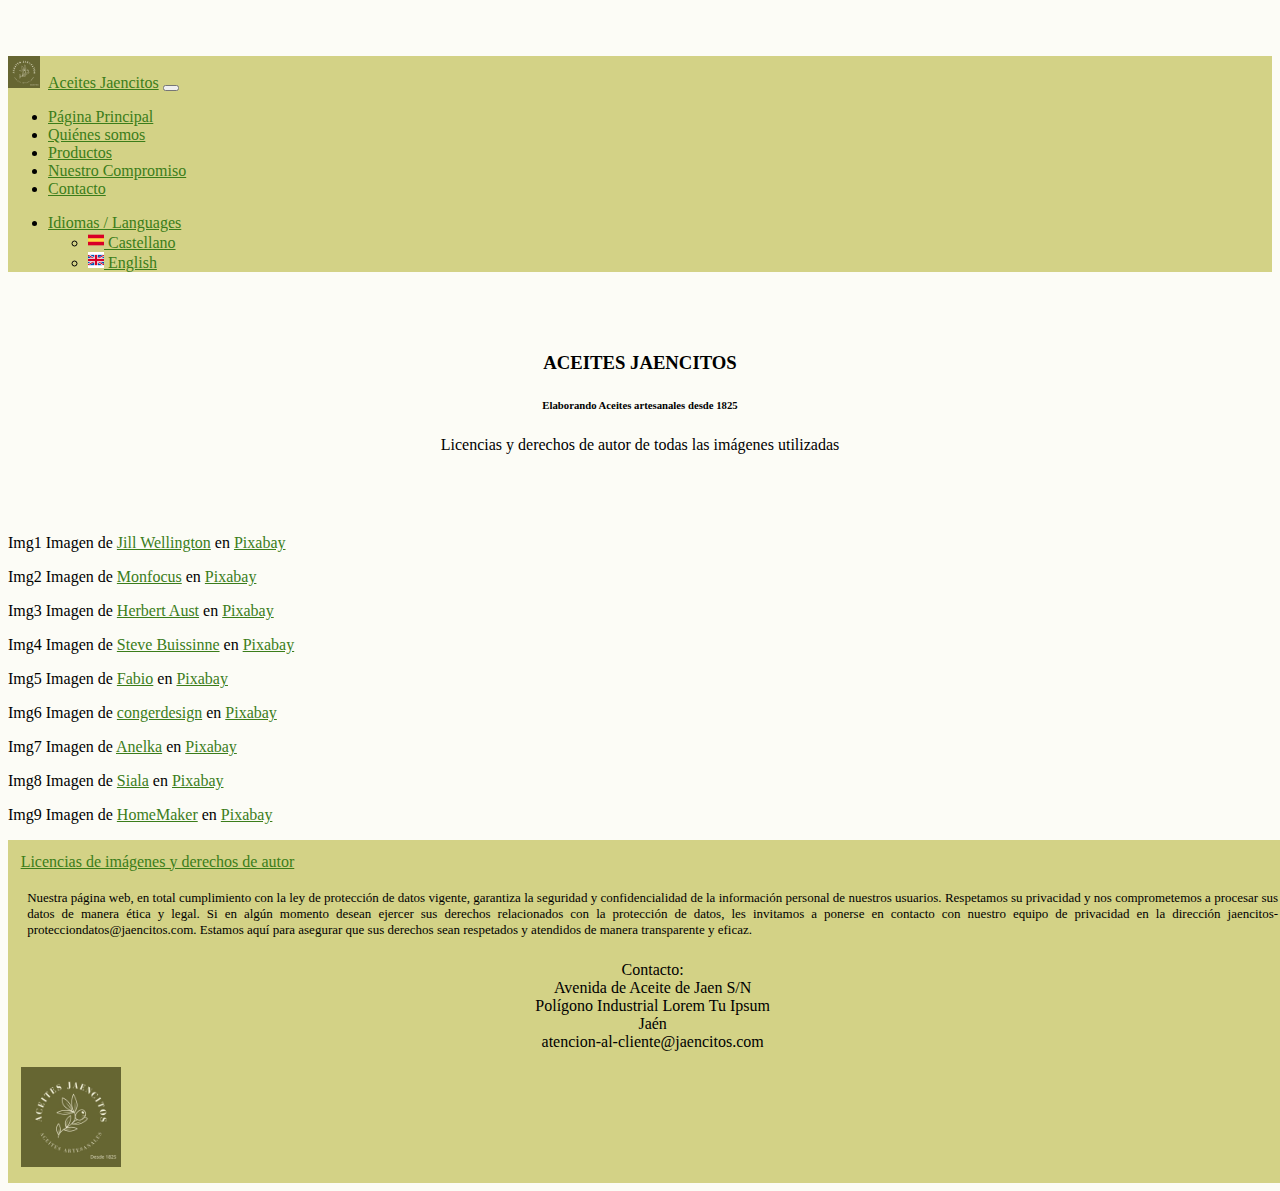
<file: es/licencias.html>
<!DOCTYPE html>
<html lang="es">
<head>
    <meta charset="UTF-8">
    <meta name="viewport" content="width=device-width, initial-scale=1.0">

    <link rel="stylesheet" type="text/css" href="../css/principal.css">

    <link href="https://cdn.jsdelivr.net/npm/bootstrap@5.3.2/dist/css/bootstrap.min.css" rel="stylesheet" integrity="sha384-T3c6CoIi6uLrA9TneNEoa7RxnatzjcDSCmG1MXxSR1GAsXEV/Dwwykc2MPK8M2HN" crossorigin="anonymous">

    <title>Licencias y Derechos</title>
</head>
<body>
    <!-- Barra navegacion -->
    <nav class="navbar navbar-expand-lg fixed-top shadow p-3 mb-5 rounded">
        <div class="container-fluid">
            <a class="navbar-brand" href="../index.html"><img src="../img/logo.jpg" id="logoCabecera">Aceites Jaencitos</a>
            <button class="navbar-toggler" type="button" data-bs-toggle="collapse" data-bs-target="#navbarNavDropdown" aria-controls="navbarNavDropdown" aria-expanded="false" aria-label="Toggle navigation">
                <span class="navbar-toggler-icon"></span>
            </button>
            <div class="collapse navbar-collapse" id="navbarNavDropdown">
                <ul class="navbar-nav me-auto mb-2 mb-lg-0">
                    <li class="nav-item" style="margin-right: 1em;">
                        <a class="nav-link active" aria-current="page" href="../index.html">Página Principal</a>
                    </li>
                    <li class="nav-item" style="margin-right: 1em;">
                        <a class="nav-link" href="quienesSomos.html">Quiénes somos</a>
                    </li>
                    <li class="nav-item" style="margin-right: 1em;">
                        <a class="nav-link" href="productos.html">Productos</a>
                    </li>
                    <li class="nav-item" style="margin-right: 1em;">
                        <a class="nav-link" href="medioAmbiente.html">Nuestro Compromiso</a>
                    </li>
                    <li class="nav-item">
                        <a class="nav-link" href="contacto.html">Contacto</a>
                    </li>
                </ul>
                <ul class="navbar-nav">
                    <li class="nav-item dropdown" style="margin-right: 2em;">
                        <a class="nav-link dropdown-toggle" href="#" role="button" data-bs-toggle="dropdown" aria-expanded="false">
                            Idiomas / Languages
                        </a>
                        <ul class="dropdown-menu dropdown-menu-end">
                            <li><a class="dropdown-item" href="../index.html"><img class="bandera" src="../img/españa.png"> Castellano</a></li>
                            <li><a class="dropdown-item" href="../en/principalUK.html"><img class="bandera" src="../img/uk.png"> English</a></li>
                        </ul>
                    </li>
                </ul>
            </div>
        </div>
    </nav>
    <!-- Fin Barra navegacion -->

    <!--Titulo-->
    <div class="container-fluid">
        <div class="container basico">
            <h3>ACEITES JAENCITOS</h3>
            <h6>Elaborando Aceites artesanales desde 1825</h6>
            <p>Licencias y derechos de autor de todas las imágenes utilizadas</p>
        </div>
        </div>
        <!--Fin Titulo-->

    <div class="container-fluid">
        <div class="container" class="justifica">
            <p>Img1 Imagen de <a href="https://pixabay.com/es/users/jillwellington-334088/?utm_source=link-attribution&utm_medium=referral&utm_campaign=image&utm_content=1433506">Jill Wellington</a> en <a href="https://pixabay.com/es//?utm_source=link-attribution&utm_medium=referral&utm_campaign=image&utm_content=1433506">Pixabay</a></p>
            <p>Img2 Imagen de <a href="https://pixabay.com/es/users/monfocus-2516394/?utm_source=link-attribution&utm_medium=referral&utm_campaign=image&utm_content=2657696">Monfocus</a> en <a href="https://pixabay.com/es//?utm_source=link-attribution&utm_medium=referral&utm_campaign=image&utm_content=2657696">Pixabay</a></p>
            <p>Img3 Imagen de <a href="https://pixabay.com/es/users/herbert2512-2929941/?utm_source=link-attribution&utm_medium=referral&utm_campaign=image&utm_content=3164884">Herbert Aust</a> en <a href="https://pixabay.com/es//?utm_source=link-attribution&utm_medium=referral&utm_campaign=image&utm_content=3164884">Pixabay</a></p>
            <p>Img4 Imagen de <a href="https://pixabay.com/es/users/stevepb-282134/?utm_source=link-attribution&utm_medium=referral&utm_campaign=image&utm_content=968657">Steve Buissinne</a> en <a href="https://pixabay.com/es//?utm_source=link-attribution&utm_medium=referral&utm_campaign=image&utm_content=968657">Pixabay</a></p>
            <p>Img5 Imagen de <a href="https://pixabay.com/es/users/chikilino-9126931/?utm_source=link-attribution&utm_medium=referral&utm_campaign=image&utm_content=4454758">Fabio</a> en <a href="https://pixabay.com/es//?utm_source=link-attribution&utm_medium=referral&utm_campaign=image&utm_content=4454758">Pixabay</a></p>
            <p>Img6 Imagen de <a href="https://pixabay.com/es/users/congerdesign-509903/?utm_source=link-attribution&utm_medium=referral&utm_campaign=image&utm_content=1412361">congerdesign</a> en <a href="https://pixabay.com/es//?utm_source=link-attribution&utm_medium=referral&utm_campaign=image&utm_content=1412361">Pixabay</a></p>
            <p>Img7 Imagen de <a href="https://pixabay.com/es/users/anelka-217857/?utm_source=link-attribution&utm_medium=referral&utm_campaign=image&utm_content=424537">Anelka</a> en <a href="https://pixabay.com/es//?utm_source=link-attribution&utm_medium=referral&utm_campaign=image&utm_content=424537">Pixabay</a></p>
            <p>Img8 Imagen de <a href="https://pixabay.com/es/users/siala-719262/?utm_source=link-attribution&utm_medium=referral&utm_campaign=image&utm_content=1763690">Siala</a> en <a href="https://pixabay.com/es//?utm_source=link-attribution&utm_medium=referral&utm_campaign=image&utm_content=1763690">Pixabay</a></p>
            <p>Img9 Imagen de <a href="https://pixabay.com/es/users/homemaker-262892/?utm_source=link-attribution&utm_medium=referral&utm_campaign=image&utm_content=1325771">HomeMaker</a> en <a href="https://pixabay.com/es//?utm_source=link-attribution&utm_medium=referral&utm_campaign=image&utm_content=1325771">Pixabay</a></p>
        </div>
    </div>

    <!--footer-->
    <div class="container-fluid footer">
        <div class="row">
            <div class="col-6">
                <div class="justificada"><a href="../es/licencias.html">Licencias de imágenes y derechos de autor</a></div>
                <p class="justifica">Nuestra página web, en total cumplimiento con la ley de protección de datos vigente, garantiza la seguridad y confidencialidad de la información personal de nuestros usuarios. Respetamos su privacidad y nos comprometemos a procesar sus datos de manera ética y legal. Si en algún momento desean ejercer sus derechos relacionados con la protección de datos, les invitamos a ponerse en contacto con nuestro equipo de privacidad en la dirección jaencitos-protecciondatos@jaencitos.com. Estamos aquí para asegurar que sus derechos sean respetados y atendidos de manera transparente y eficaz.</p>
            </div>
            <div class="col-4" id="direccion">
                <p>Contacto: <br>
                    Avenida de Aceite de Jaen S/N <br>
                    Polígono Industrial Lorem Tu Ipsum <br>
                    Jaén <br>
                    atencion-al-cliente@jaencitos.com
                </p>
            </div>
            <div class="col-2">
                <img class="logo" src="../img/logo.jpg" title="logo Jaencitos" alt="logo de Jaencitos">
            </div>
        </div>
        </div>
        <!--Fin footer-->

        <script src="https://cdn.jsdelivr.net/npm/bootstrap@5.3.2/dist/js/bootstrap.bundle.min.js" integrity="sha384-C6RzsynM9kWDrMNeT87bh95OGNyZPhcTNXj1NW7RuBCsyN/o0jlpcV8Qyq46cDfL" crossorigin="anonymous"></script>
</body>
</html>
</file>
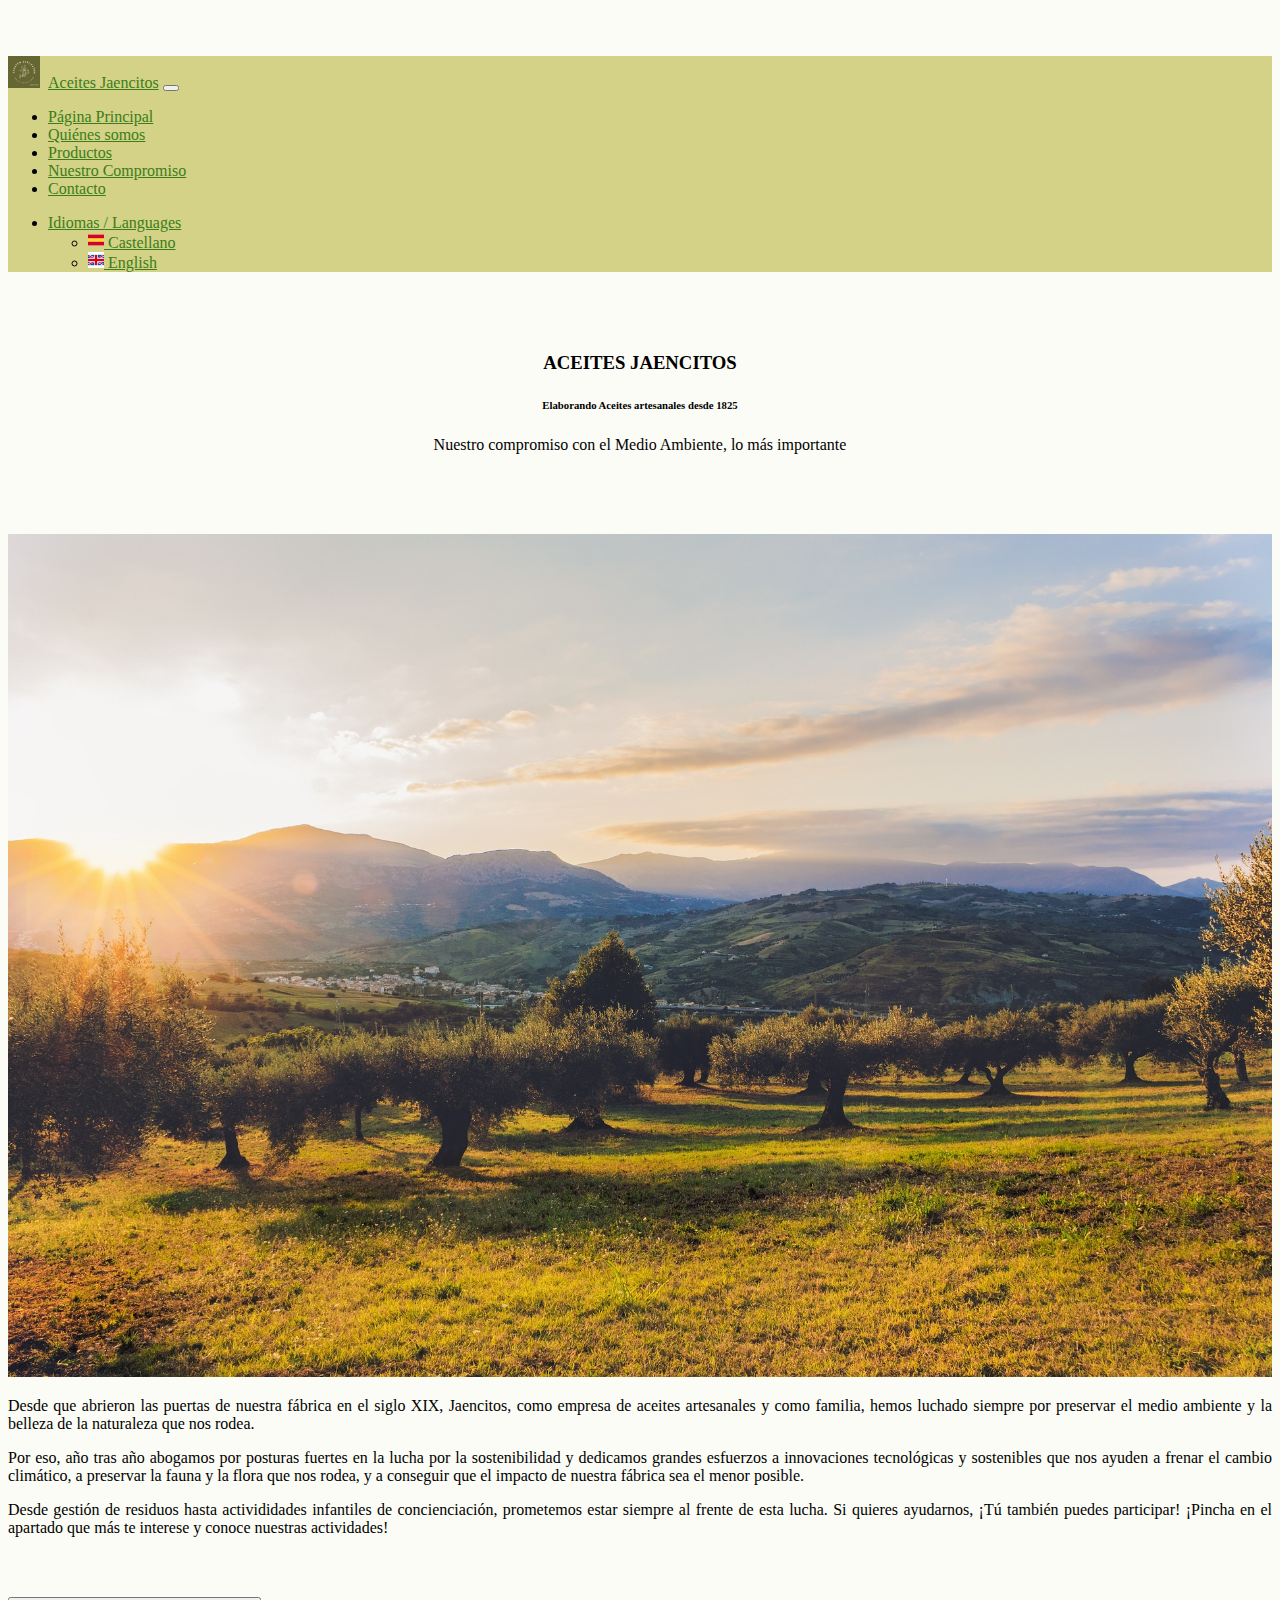
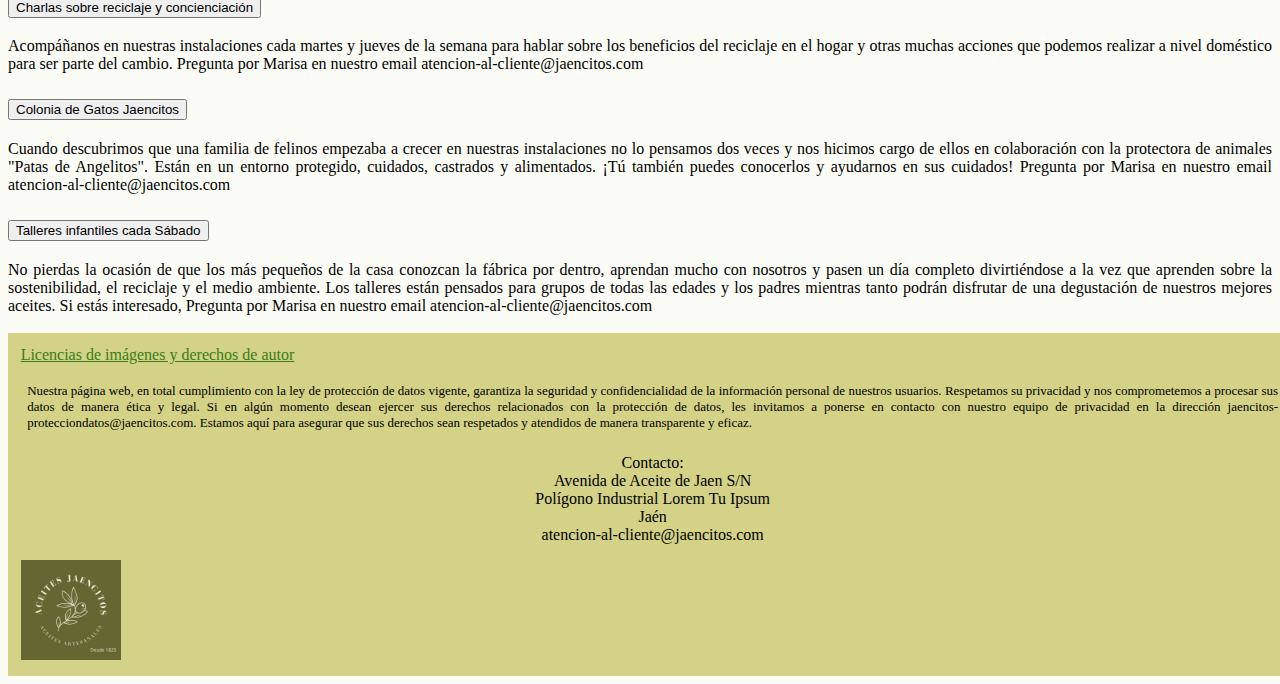
<file: es/medioAmbiente.html>
<!DOCTYPE html>
<html lang="en">
<head>
    <meta charset="UTF-8">
    <meta name="viewport" content="width=device-width, initial-scale=1.0">

    <link rel="stylesheet" type="text/css" href="../css/principal.css">

    <link href="https://cdn.jsdelivr.net/npm/bootstrap@5.3.2/dist/css/bootstrap.min.css" rel="stylesheet" integrity="sha384-T3c6CoIi6uLrA9TneNEoa7RxnatzjcDSCmG1MXxSR1GAsXEV/Dwwykc2MPK8M2HN" crossorigin="anonymous">

    <title>Nuestro Compromiso</title>
</head>
<body>

    <!-- Barra navegacion -->
    <nav class="navbar navbar-expand-lg fixed-top shadow p-3 mb-5 rounded">
        <div class="container-fluid">
            <a class="navbar-brand" href="../index.html"><img src="../img/logo.jpg" id="logoCabecera">Aceites Jaencitos</a>
            <button class="navbar-toggler" type="button" data-bs-toggle="collapse" data-bs-target="#navbarNavDropdown" aria-controls="navbarNavDropdown" aria-expanded="false" aria-label="Toggle navigation">
                <span class="navbar-toggler-icon"></span>
            </button>
            <div class="collapse navbar-collapse" id="navbarNavDropdown">
                <ul class="navbar-nav me-auto mb-2 mb-lg-0">
                    <li class="nav-item" style="margin-right: 1em;">
                        <a class="nav-link active" aria-current="page" href="../index.html">Página Principal</a>
                    </li>
                    <li class="nav-item" style="margin-right: 1em;">
                        <a class="nav-link" href="../es/quienesSomos.html">Quiénes somos</a>
                    </li>
                    <li class="nav-item" style="margin-right: 1em;">
                        <a class="nav-link" href="../es/productos.html">Productos</a>
                    </li>
                    <li class="nav-item" style="margin-right: 1em;">
                        <a class="nav-link" href="../es/medioAmbiente.html">Nuestro Compromiso</a>
                    </li>
                    <li class="nav-item">
                        <a class="nav-link" href="../es/contacto.html">Contacto</a>
                    </li>
                </ul>
                <ul class="navbar-nav">
                    <li class="nav-item dropdown" style="margin-right: 2em;">
                        <a class="nav-link dropdown-toggle" href="#" role="button" data-bs-toggle="dropdown" aria-expanded="false">Idiomas / Languages
                        </a>
                        <ul class="dropdown-menu dropdown-menu-end">
                            <li><a class="dropdown-item" href="../index.html"><img class="bandera" src="../img/españa.png"> Castellano</a></li>
                            <li><a class="dropdown-item" href="../en/principalUK.html"><img class="bandera" src="../img/uk.png"> English</a></li>
                        </ul>
                    </li>
                </ul>
            </div>
        </div>
    </nav>
    <!-- Fin Barra navegacion -->

    <!--Titulo-->
    <div class="container-fluid">
    <div class="container basico">
        <h3>ACEITES JAENCITOS</h3>
        <h6>Elaborando Aceites artesanales desde 1825</h6>
        <p>Nuestro compromiso con el Medio Ambiente, lo más importante</p>
    </div>
    </div>
    <!--Fin Titulo-->

    <!--Presentacion-->
    <div class="container-fluid">
        <div class="row">
            <div class="col-4">
                <img id="img1" src="../img/img5.jpg" title="Nuestros Aceites" alt="Botellas de Aceites Jaencitos en fila">
            </div>
            <div class="col-8 textos">
                <p>Desde que abrieron las puertas de nuestra fábrica en el siglo XIX, Jaencitos, como empresa de aceites artesanales y como familia, hemos luchado siempre por preservar el medio ambiente y la belleza de la naturaleza que nos rodea.</p>
                <p>Por eso, año tras año abogamos por posturas fuertes en la lucha por la sostenibilidad y dedicamos grandes esfuerzos a innovaciones tecnológicas y sostenibles que nos ayuden a frenar el cambio climático, a preservar la fauna y la flora que nos rodea, y a conseguir que el impacto de nuestra fábrica sea el menor posible.</p>
                <p>Desde gestión de residuos hasta activididades infantiles de concienciación, prometemos estar siempre al frente de esta lucha. Si quieres ayudarnos, ¡Tú también puedes participar! ¡Pincha en el apartado que más te interese y conoce nuestras actividades!</p>
            </div>
        </div>
    </div>
    <!--fin Presentacion-->

    <!--Acordeon actividades-->
    <br>
    <div class="accordion accordion-flush" id="accordionFlushExample">
        <div class="accordion-item">
          <h2 class="accordion-header">
            <button class="accordion-button collapsed" type="button" data-bs-toggle="collapse" data-bs-target="#flush-collapseOne" aria-expanded="false" aria-controls="flush-collapseOne">
              Charlas sobre reciclaje y concienciación
            </button>
          </h2>
          <div id="flush-collapseOne" class="accordion-collapse collapse" data-bs-parent="#accordionFlushExample">
            <div class="accordion-body textos">Acompáñanos en nuestras instalaciones cada martes y jueves de la semana para hablar sobre los beneficios del reciclaje en el hogar y otras muchas acciones que podemos realizar a nivel doméstico para ser parte del cambio. Pregunta por Marisa en nuestro email atencion-al-cliente@jaencitos.com</div>
          </div>
        </div>
        <div class="accordion-item">
          <h2 class="accordion-header">
            <button class="accordion-button collapsed" type="button" data-bs-toggle="collapse" data-bs-target="#flush-collapseTwo" aria-expanded="false" aria-controls="flush-collapseTwo">
              Colonia de Gatos Jaencitos
            </button>
          </h2>
          <div id="flush-collapseTwo" class="accordion-collapse collapse" data-bs-parent="#accordionFlushExample">
            <div class="accordion-body textos">Cuando descubrimos que una familia de felinos empezaba a crecer en nuestras instalaciones no lo pensamos dos veces y nos hicimos cargo de ellos en colaboración con la protectora de animales "Patas de Angelitos". Están en un entorno protegido, cuidados, castrados y alimentados. ¡Tú también puedes conocerlos y ayudarnos en sus cuidados! Pregunta por Marisa en nuestro email atencion-al-cliente@jaencitos.com</div>
          </div>
        </div>
        <div class="accordion-item">
          <h2 class="accordion-header">
            <button class="accordion-button collapsed" type="button" data-bs-toggle="collapse" data-bs-target="#flush-collapseThree" aria-expanded="false" aria-controls="flush-collapseThree">
              Talleres infantiles cada Sábado
            </button>
          </h2>
          <div id="flush-collapseThree" class="accordion-collapse collapse" data-bs-parent="#accordionFlushExample">
            <div class="accordion-body textos">No pierdas la ocasión de que los más pequeños de la casa conozcan la fábrica por dentro, aprendan mucho con nosotros y pasen un día completo divirtiéndose a la vez que aprenden sobre la sostenibilidad, el reciclaje y el medio ambiente. Los talleres están pensados para grupos de todas las edades y los padres mientras tanto podrán disfrutar de una degustación de nuestros mejores aceites. Si estás interesado, Pregunta por Marisa en nuestro email atencion-al-cliente@jaencitos.com</div>
          </div>
        </div>
    </div>
    <br>
    <!--Fin Acordeon Actividades-->

    <!--footer-->
    <div class="container-fluid footer">
        <div class="row">
            <div class="col-6">
                <div class="justificada"><a href="../es/licencias.html">Licencias de imágenes y derechos de autor</a></div>
                <p class="justifica">Nuestra página web, en total cumplimiento con la ley de protección de datos vigente, garantiza la seguridad y confidencialidad de la información personal de nuestros usuarios. Respetamos su privacidad y nos comprometemos a procesar sus datos de manera ética y legal. Si en algún momento desean ejercer sus derechos relacionados con la protección de datos, les invitamos a ponerse en contacto con nuestro equipo de privacidad en la dirección jaencitos-protecciondatos@jaencitos.com. Estamos aquí para asegurar que sus derechos sean respetados y atendidos de manera transparente y eficaz.</p>
            </div>
            <div class="col-4" id="direccion">
                <p>Contacto: <br>
                    Avenida de Aceite de Jaen S/N <br>
                    Polígono Industrial Lorem Tu Ipsum <br>
                    Jaén <br>
                    atencion-al-cliente@jaencitos.com
                </p>
            </div>
            <div class="col-2">
                <img class="logo" src="../img/logo.jpg" title="logo Jaencitos" alt="logo de Jaencitos">
            </div>
        </div>
        </div>
        <!--Fin footer-->
    
        <script src="https://cdn.jsdelivr.net/npm/bootstrap@5.3.2/dist/js/bootstrap.bundle.min.js" integrity="sha384-C6RzsynM9kWDrMNeT87bh95OGNyZPhcTNXj1NW7RuBCsyN/o0jlpcV8Qyq46cDfL" crossorigin="anonymous"></script>
    
</body>
</html>
</file>
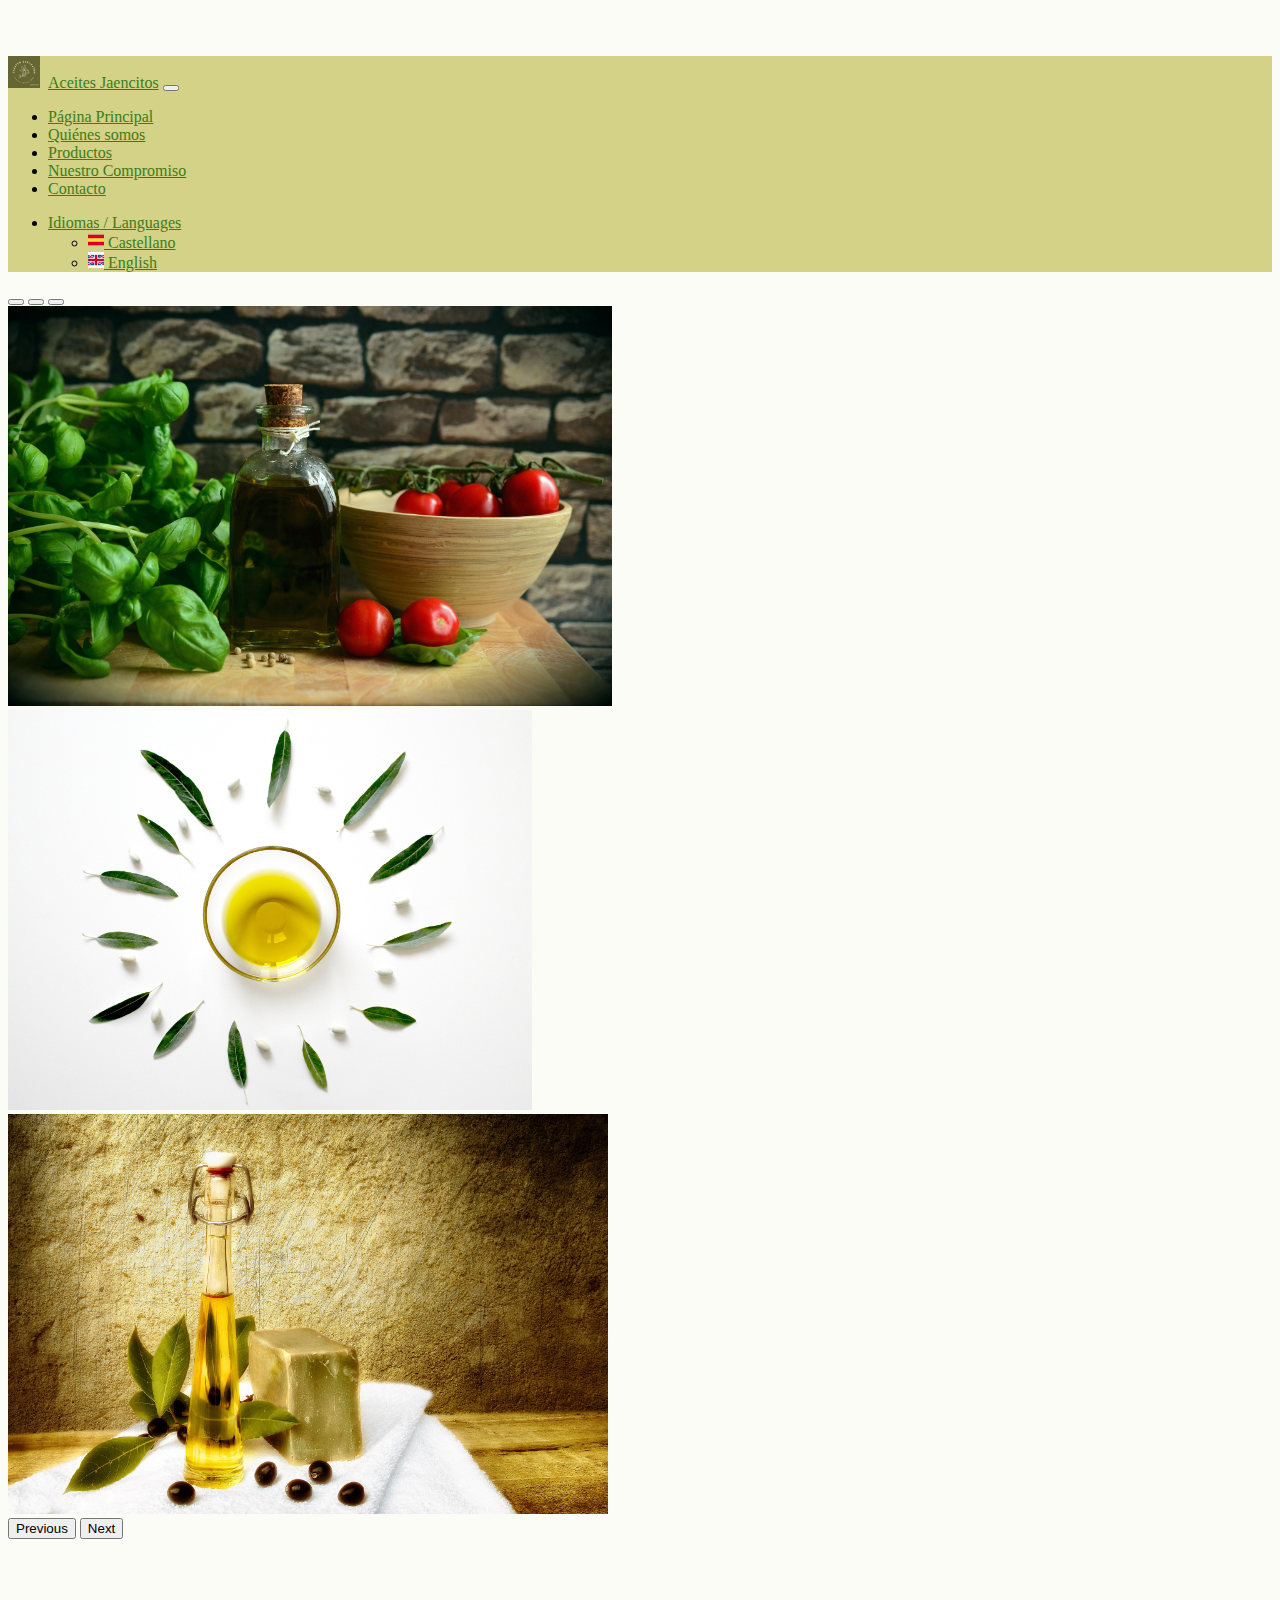
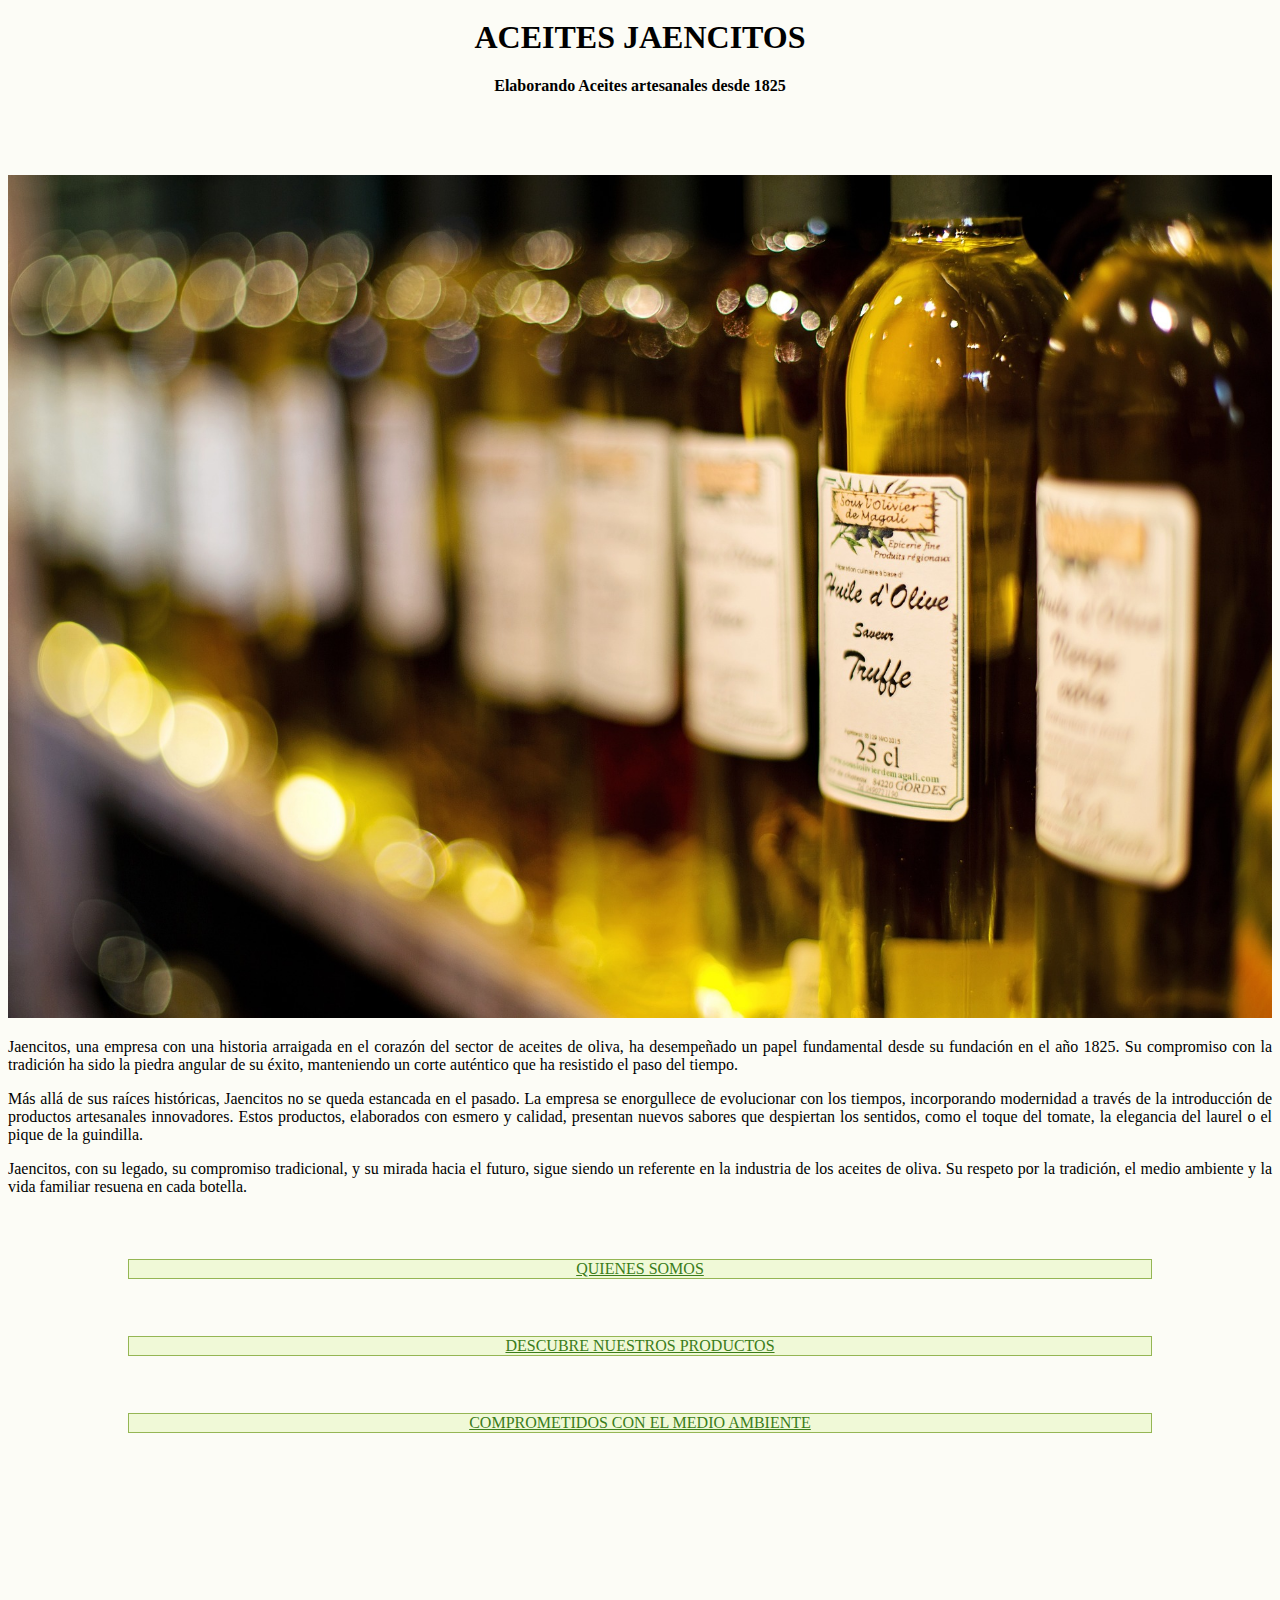
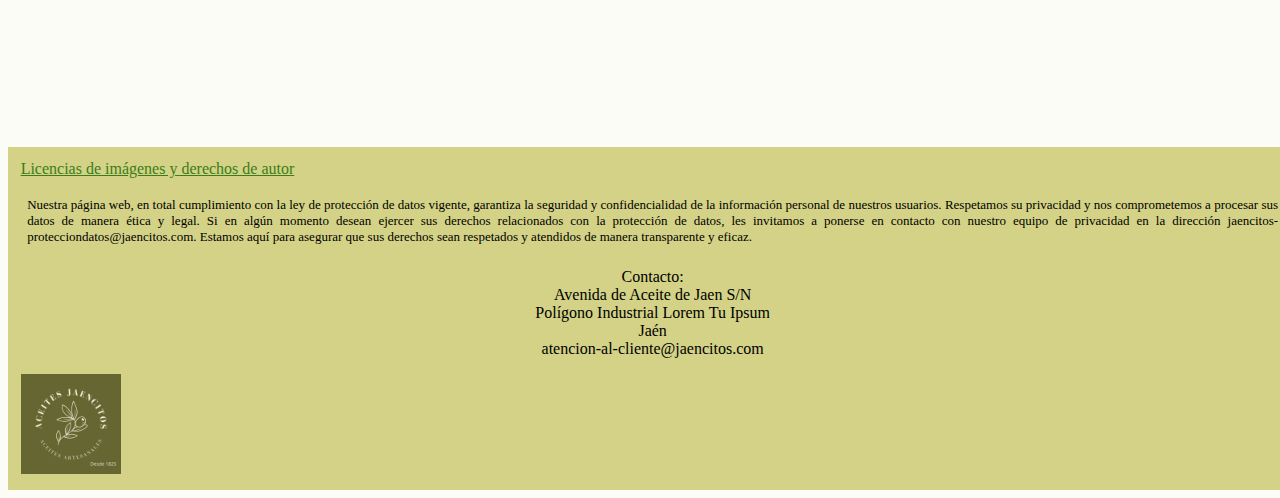
<file: es/principal.html>
<!DOCTYPE html>
<html lang="es">
<head>
    <meta charset="UTF-8">
    <meta name="viewport" content="width=device-width, initial-scale=1.0">

    <link rel="stylesheet" type="text/css" href="../css/principal.css">

    <link href="https://cdn.jsdelivr.net/npm/bootstrap@5.3.2/dist/css/bootstrap.min.css" rel="stylesheet" integrity="sha384-T3c6CoIi6uLrA9TneNEoa7RxnatzjcDSCmG1MXxSR1GAsXEV/Dwwykc2MPK8M2HN" crossorigin="anonymous">

    <title>Aceites Jaencitos</title>
</head>
<body>

    <!-- Barra navegacion -->
    <nav class="navbar navbar-expand-lg fixed-top shadow p-3 mb-5 rounded">
        <div class="container-fluid">
            <a class="navbar-brand" href="../es/principal.html"><img src="../img/logo.jpg" id="logoCabecera">Aceites Jaencitos</a>
            <button class="navbar-toggler" type="button" data-bs-toggle="collapse" data-bs-target="#navbarNavDropdown" aria-controls="navbarNavDropdown" aria-expanded="false" aria-label="Toggle navigation">
                <span class="navbar-toggler-icon"></span>
            </button>
            <div class="collapse navbar-collapse" id="navbarNavDropdown">
                <ul class="navbar-nav me-auto mb-2 mb-lg-0">
                    <li class="nav-item" style="margin-right: 1em;">
                        <a class="nav-link active" aria-current="page" href="../es/principal.html">Página Principal</a>
                    </li>
                    <li class="nav-item" style="margin-right: 1em;">
                        <a class="nav-link" href="../es/quienesSomos.html">Quiénes somos</a>
                    </li>
                    <li class="nav-item" style="margin-right: 1em;">
                        <a class="nav-link" href="../es/productos.html">Productos</a>
                    </li>
                    <li class="nav-item" style="margin-right: 1em;">
                        <a class="nav-link" href="../es/medioAmbiente.html">Nuestro Compromiso</a>
                    </li>
                    <li class="nav-item">
                        <a class="nav-link" href="../es/contacto.html">Contacto</a>
                    </li>
                </ul>
                <ul class="navbar-nav">
                    <li class="nav-item dropdown" style="margin-right: 2em;">
                        <a class="nav-link dropdown-toggle" href="#" role="button" data-bs-toggle="dropdown" aria-expanded="false">Idiomas / Languages
                        </a>
                        <ul class="dropdown-menu dropdown-menu-end">
                            <li><a class="dropdown-item" href="../es/principal.html"><img class="bandera" src="../img/españa.png"> Castellano</a></li>
                            <li><a class="dropdown-item" href="../en/principalUK.html"><img class="bandera" src="../img/uk.png"> English</a></li>
                        </ul>
                    </li>
                </ul>
            </div>
        </div>
    </nav>
    <!-- Fin Barra navegacion -->

    <!--Carrusel-->
    <div id="carouselExampleIndicators" class="carousel slide">
        <div class="carousel-indicators">
          <button type="button" data-bs-target="#carouselExampleIndicators" data-bs-slide-to="0" class="active" aria-current="true" aria-label="Slide 1"></button>
          <button type="button" data-bs-target="#carouselExampleIndicators" data-bs-slide-to="1" aria-label="Slide 2"></button>
          <button type="button" data-bs-target="#carouselExampleIndicators" data-bs-slide-to="2" aria-label="Slide 3"></button>
        </div>
        <div class="carousel-inner">
          <div class="carousel-item active">
            <img src="../img/img6.jpg" class="d-block w-100 h-10 imagenCarrusel" alt="...">
          </div>
          <div class="carousel-item">
            <img src="../img/img3.jpg" class="d-block w-100 h-10 imagenCarrusel" alt="...">
          </div>
          <div class="carousel-item">
            <img src="../img/img8.jpg" class="d-block w-100 h-10 imagenCarrusel" alt="...">
          </div>
        </div>
        <button class="carousel-control-prev" type="button" data-bs-target="#carouselExampleIndicators" data-bs-slide="prev">
          <span class="carousel-control-prev-icon" aria-hidden="true"></span>
          <span class="visually-hidden">Previous</span>
        </button>
        <button class="carousel-control-next" type="button" data-bs-target="#carouselExampleIndicators" data-bs-slide="next">
          <span class="carousel-control-next-icon" aria-hidden="true"></span>
          <span class="visually-hidden">Next</span>
        </button>
    </div>
    <!--Fin del carrusel-->

    <!--Titulo-->
    <div class="container-fluid">
        <div class="container basico">
            <h1>ACEITES JAENCITOS</h1>
            <h4>Elaborando Aceites artesanales desde 1825</h4>
        </div>
        </div>
        <!--Fin Titulo-->

    <!--Presentacion-->
    <div class="container-fluid">
    <div class="row">
        <div class="col-4">
            <img id="img1" src="../img/img1.jpg" title="Nuestros Aceites" alt="Botellas de Aceites Jaencitos en fila">
        </div>
        <div class="col-8 textos">
            <p>Jaencitos, una empresa con una historia arraigada en el corazón del sector de aceites de oliva, ha desempeñado un papel fundamental desde su fundación en el año 1825. Su compromiso con la tradición ha sido la piedra angular de su éxito, manteniendo un corte auténtico que ha resistido el paso del tiempo.</p>
            <p>Más allá de sus raíces históricas, Jaencitos no se queda estancada en el pasado. La empresa se enorgullece de evolucionar con los tiempos, incorporando modernidad a través de la introducción de productos artesanales innovadores. Estos productos, elaborados con esmero y calidad, presentan nuevos sabores que despiertan los sentidos, como el toque del tomate, la elegancia del laurel o el pique de la guindilla.</p>
            <p>Jaencitos, con su legado, su compromiso tradicional, y su mirada hacia el futuro, sigue siendo un referente en la industria de los aceites de oliva. Su respeto por la tradición, el medio ambiente y la vida familiar resuena en cada botella. </p>
        </div>
    </div>
    </div>
    <!--fin Presentacion-->

    <div class="container-fluid row">
    <!--Cuadros Enlaces-->
    <div class="container text-center col-6">
    <div class="row" id="zonaCuadros">
        <div class="col cuadro">
        <a href="quienesSomos.html">QUIENES SOMOS</a>
        </div>
        <div class="col cuadro">
        <a href="productos.html">DESCUBRE NUESTROS PRODUCTOS</a>
        </div>
        <div class="col cuadro">
        <a href="medioAmbiente.html">COMPROMETIDOS CON EL MEDIO AMBIENTE</a>
        </div>
    </div>
    </div>
    <!--Fin cuadros Enlaces-->

    <!--Video-->
    <div class="col-6">
        <div class="container basico">
            <iframe width="100%" height="auto" src="https://www.youtube.com/embed/GO4O_KqRufc?si=ZuzODaXvNt7Pn7dF" title="YouTube video player" frameborder="0" allow="accelerometer; autoplay; clipboard-write; encrypted-media; gyroscope; picture-in-picture; web-share" allowfullscreen autoplay muted></iframe>
        </div>
    </div>
    <!--Fin Video-->
    </div>

    <!--footer-->
    <footer class="container-fluid footer">
    <div class="row">
        <div class="col-6">
            <div class="justificada"><a href="../es/licencias.html">Licencias de imágenes y derechos de autor</a></div>
            <p class="justifica">Nuestra página web, en total cumplimiento con la ley de protección de datos vigente, garantiza la seguridad y confidencialidad de la información personal de nuestros usuarios. Respetamos su privacidad y nos comprometemos a procesar sus datos de manera ética y legal. Si en algún momento desean ejercer sus derechos relacionados con la protección de datos, les invitamos a ponerse en contacto con nuestro equipo de privacidad en la dirección jaencitos-protecciondatos@jaencitos.com. Estamos aquí para asegurar que sus derechos sean respetados y atendidos de manera transparente y eficaz.</p>
        </div>
        <div class="col-4" id="direccion">
            <p>Contacto: <br>
                Avenida de Aceite de Jaen S/N <br>
                Polígono Industrial Lorem Tu Ipsum <br>
                Jaén <br>
                atencion-al-cliente@jaencitos.com
            </p>
        </div>
        <div class="col-2">
            <img class="logo" src="../img/logo.jpg" title="logo Jaencitos" alt="logo de Jaencitos">
        </div>
    </div>
</footer>
    <!--Fin footer-->

    <script src="https://cdn.jsdelivr.net/npm/bootstrap@5.3.2/dist/js/bootstrap.bundle.min.js" integrity="sha384-C6RzsynM9kWDrMNeT87bh95OGNyZPhcTNXj1NW7RuBCsyN/o0jlpcV8Qyq46cDfL" crossorigin="anonymous"></script>
</body>
</html>
</file>
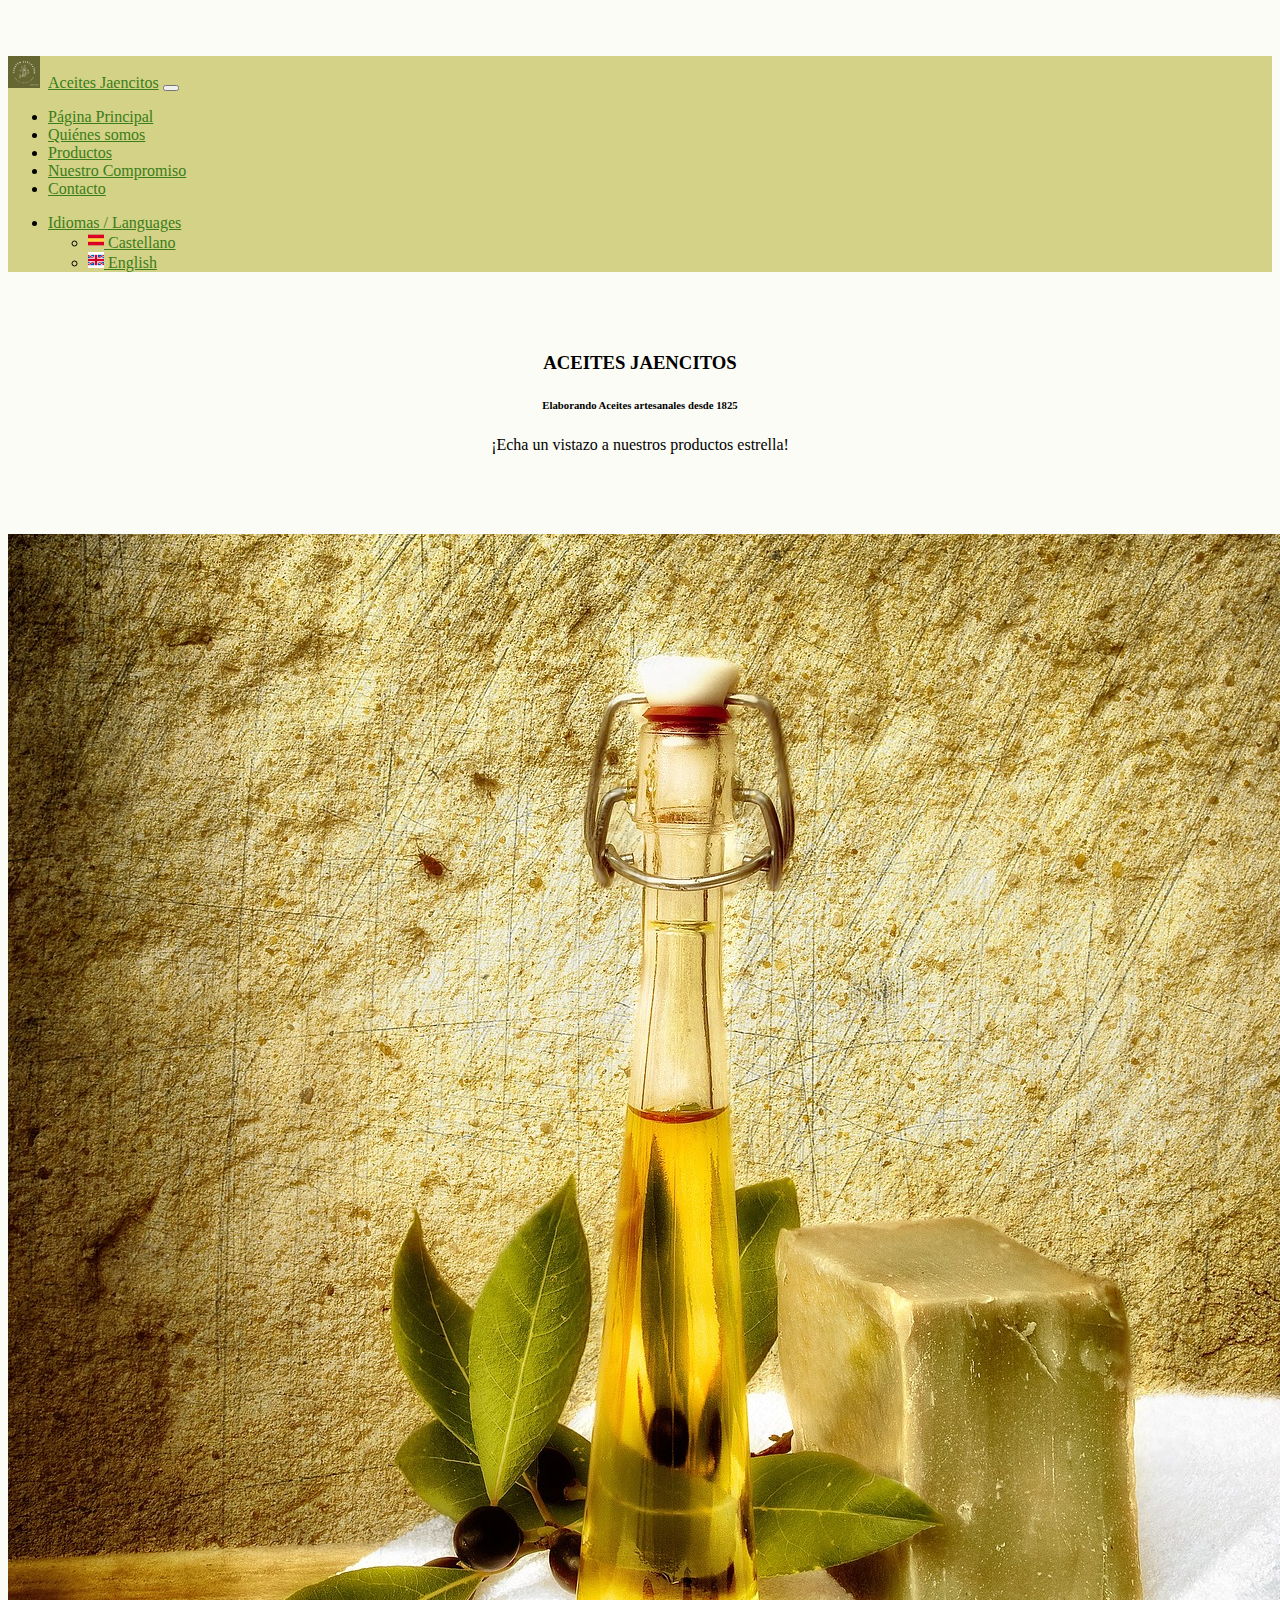
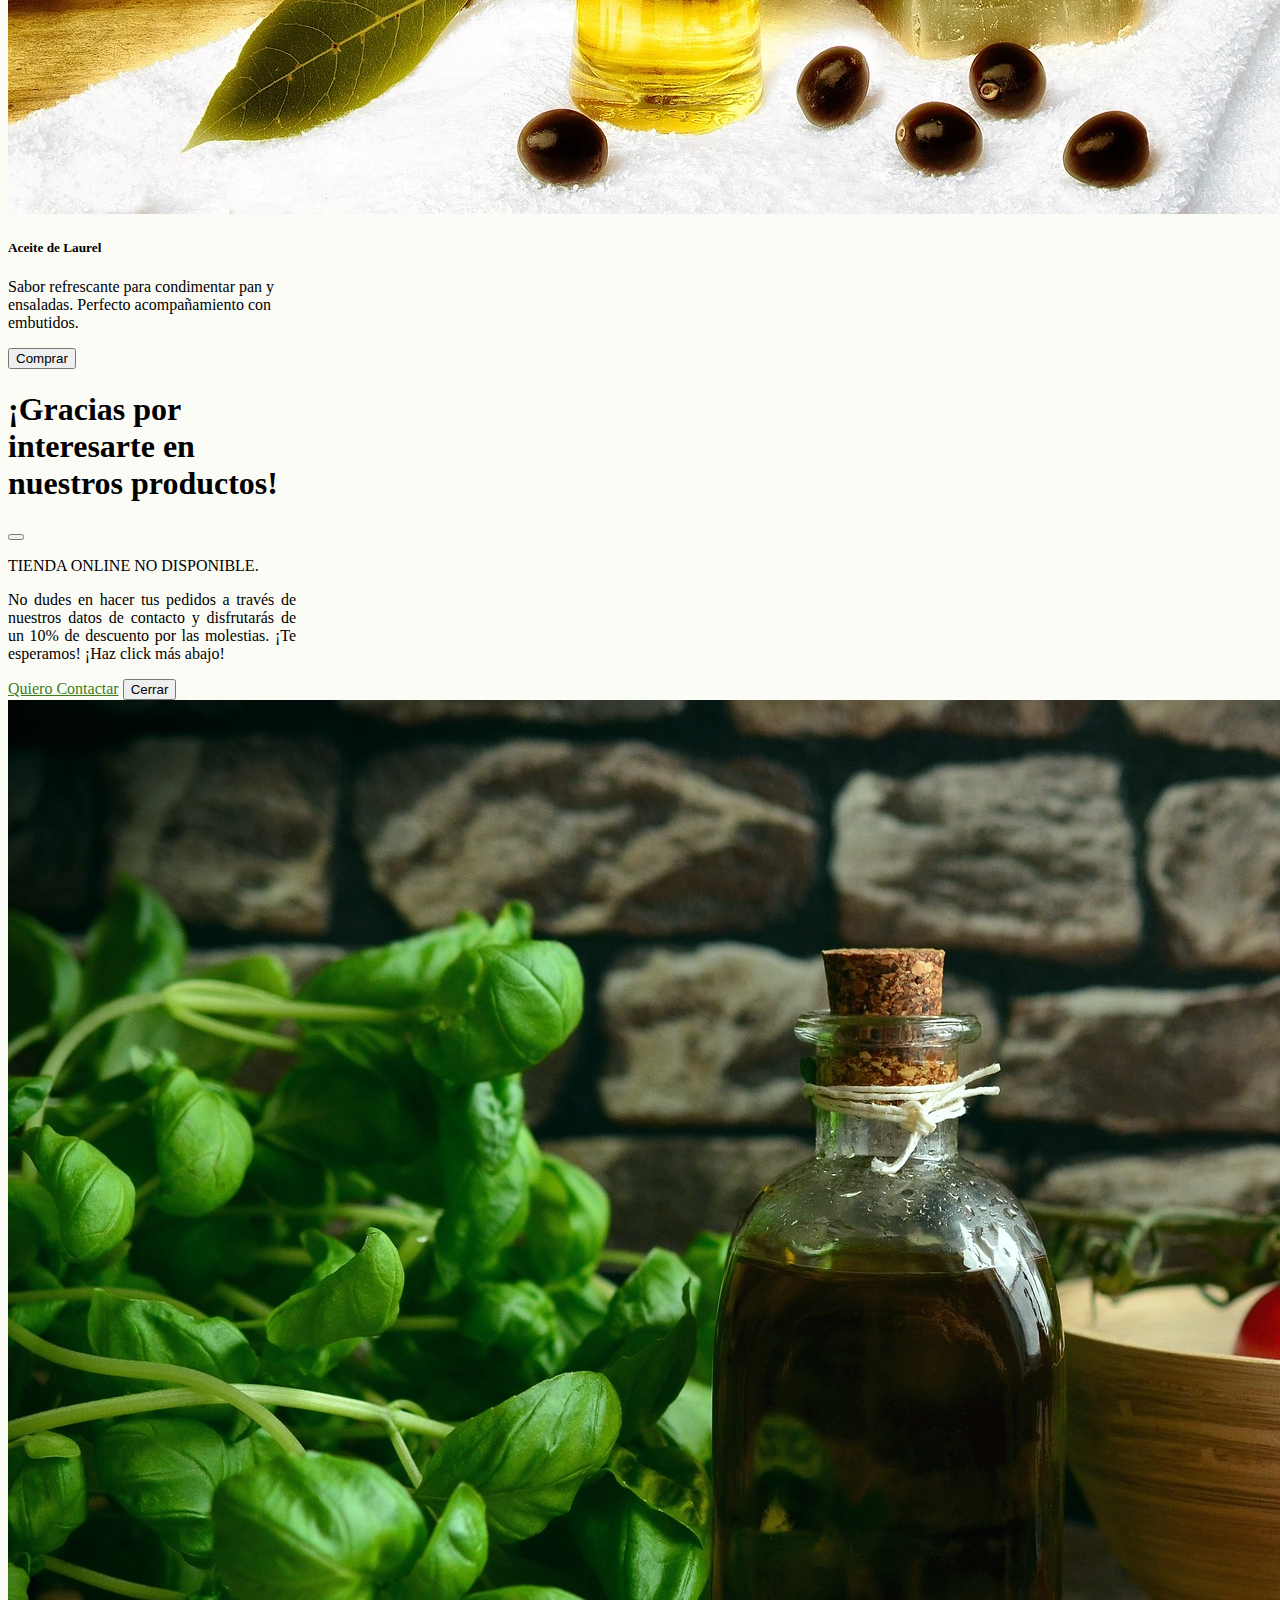
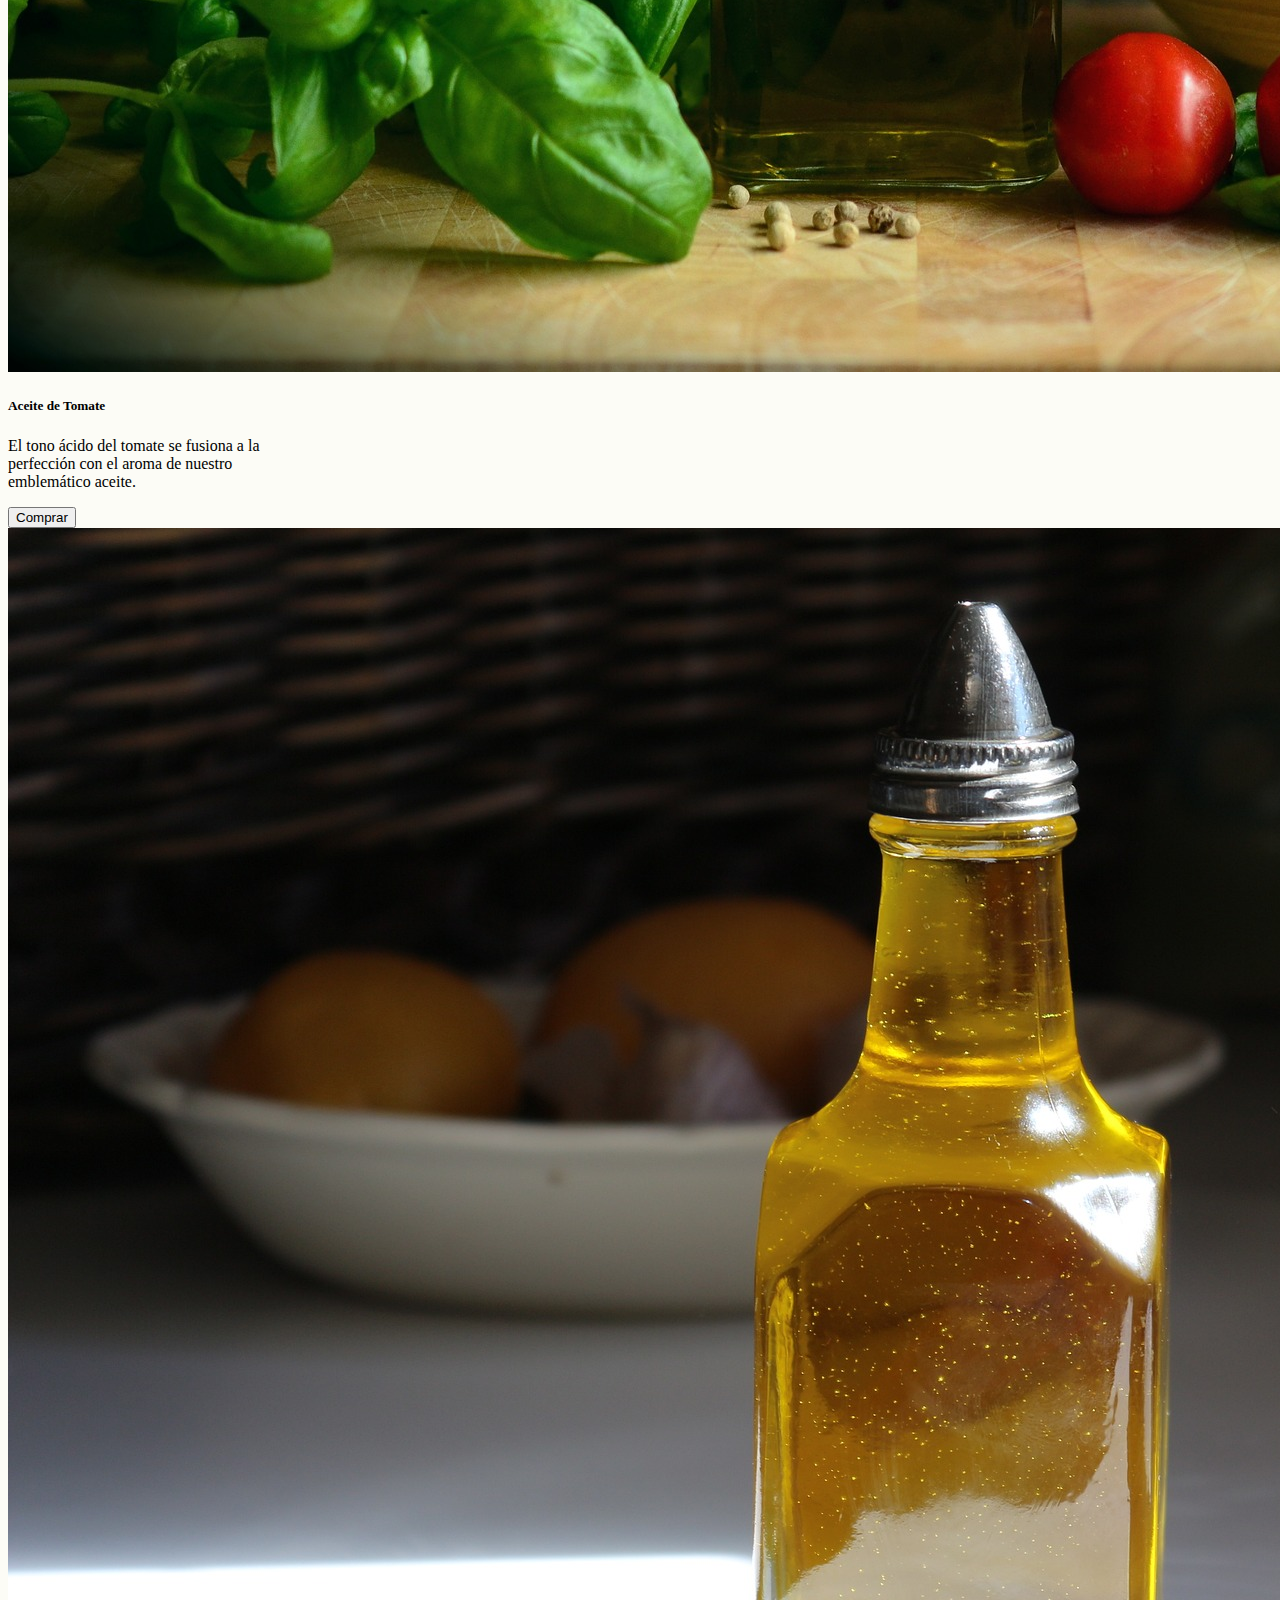
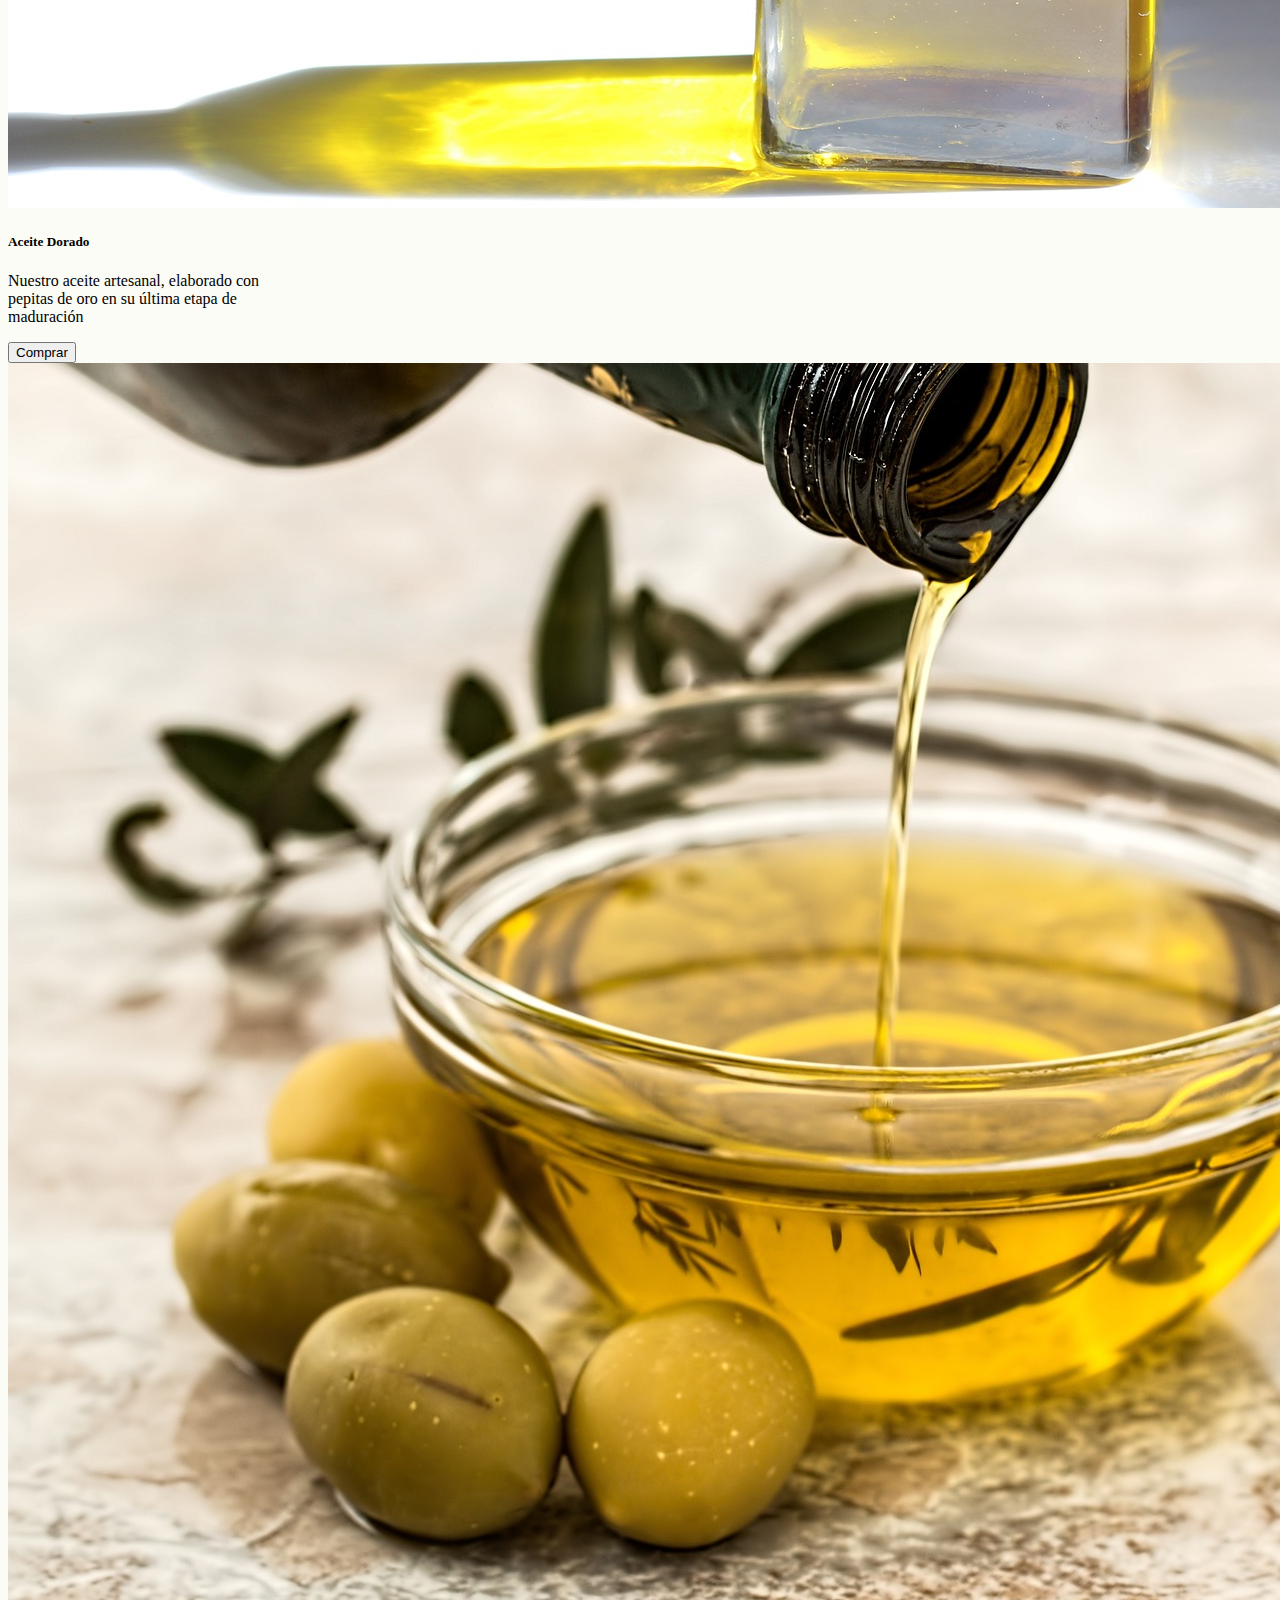
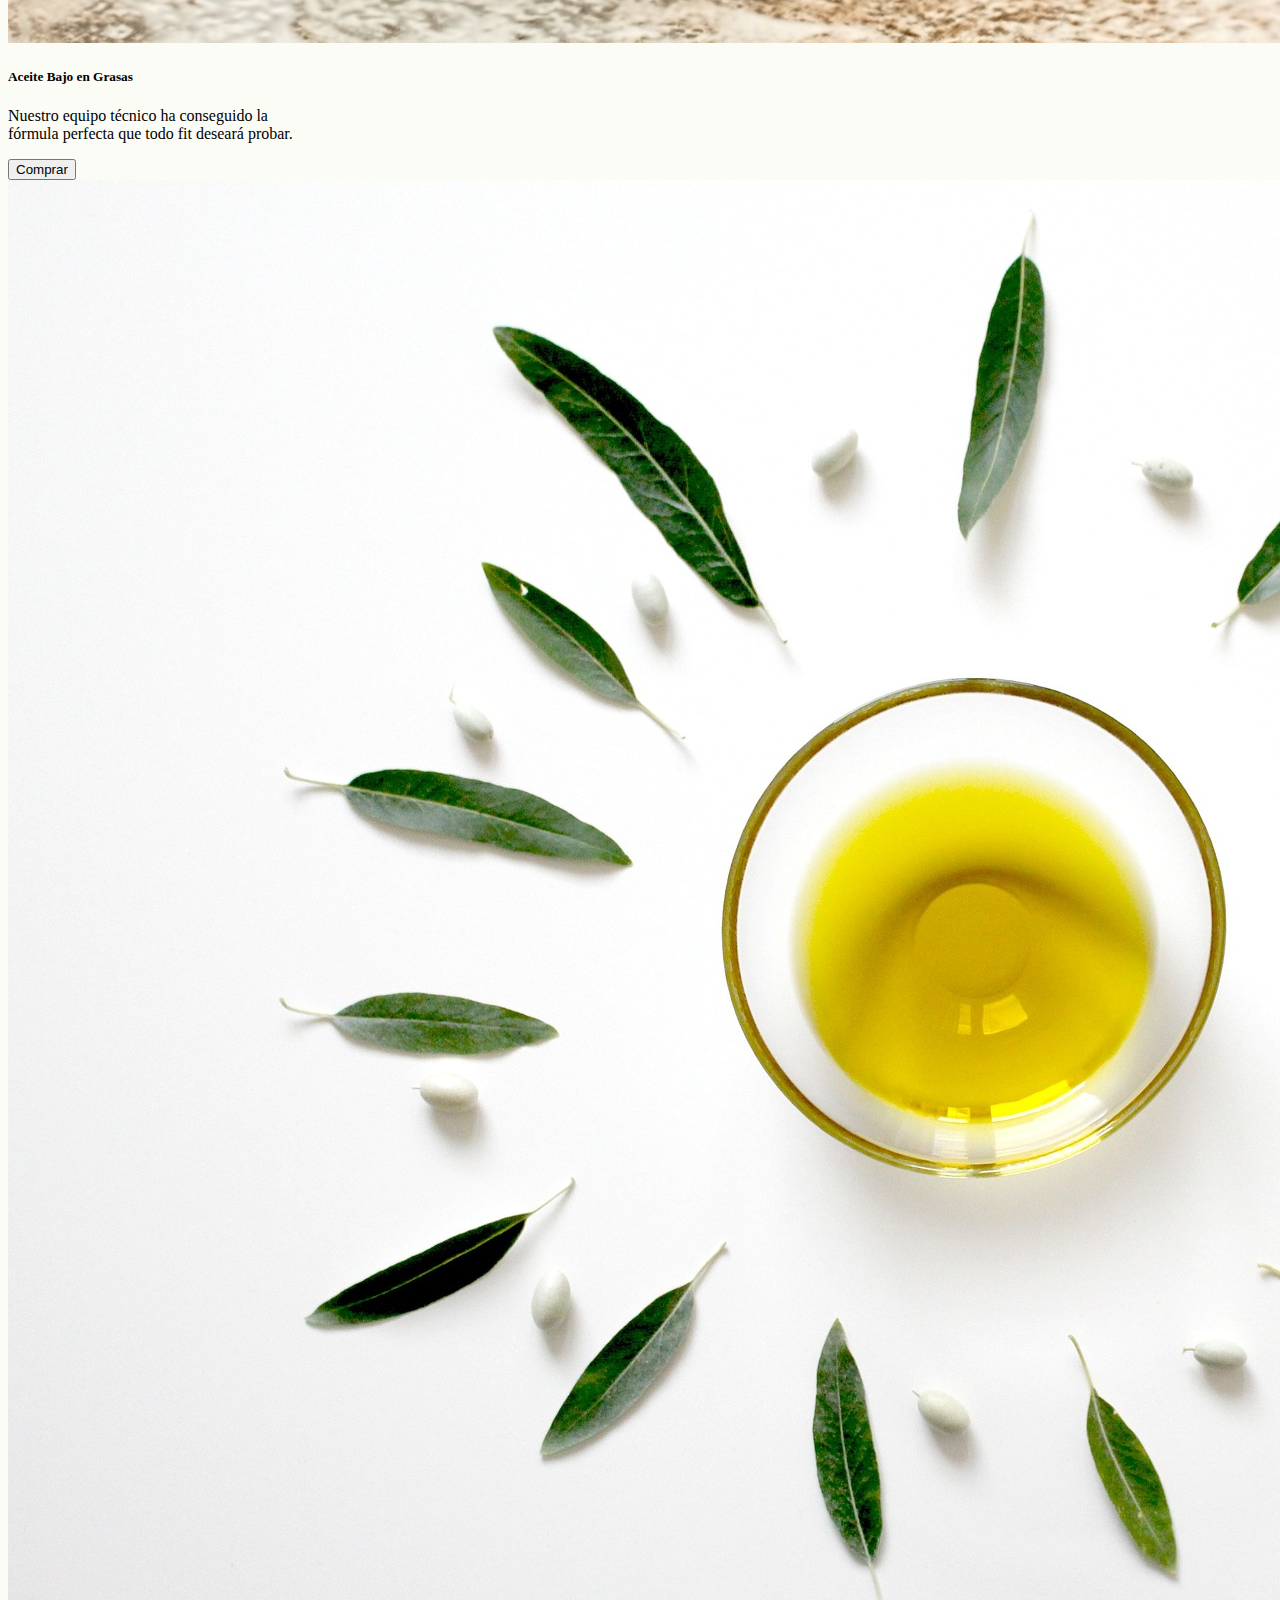
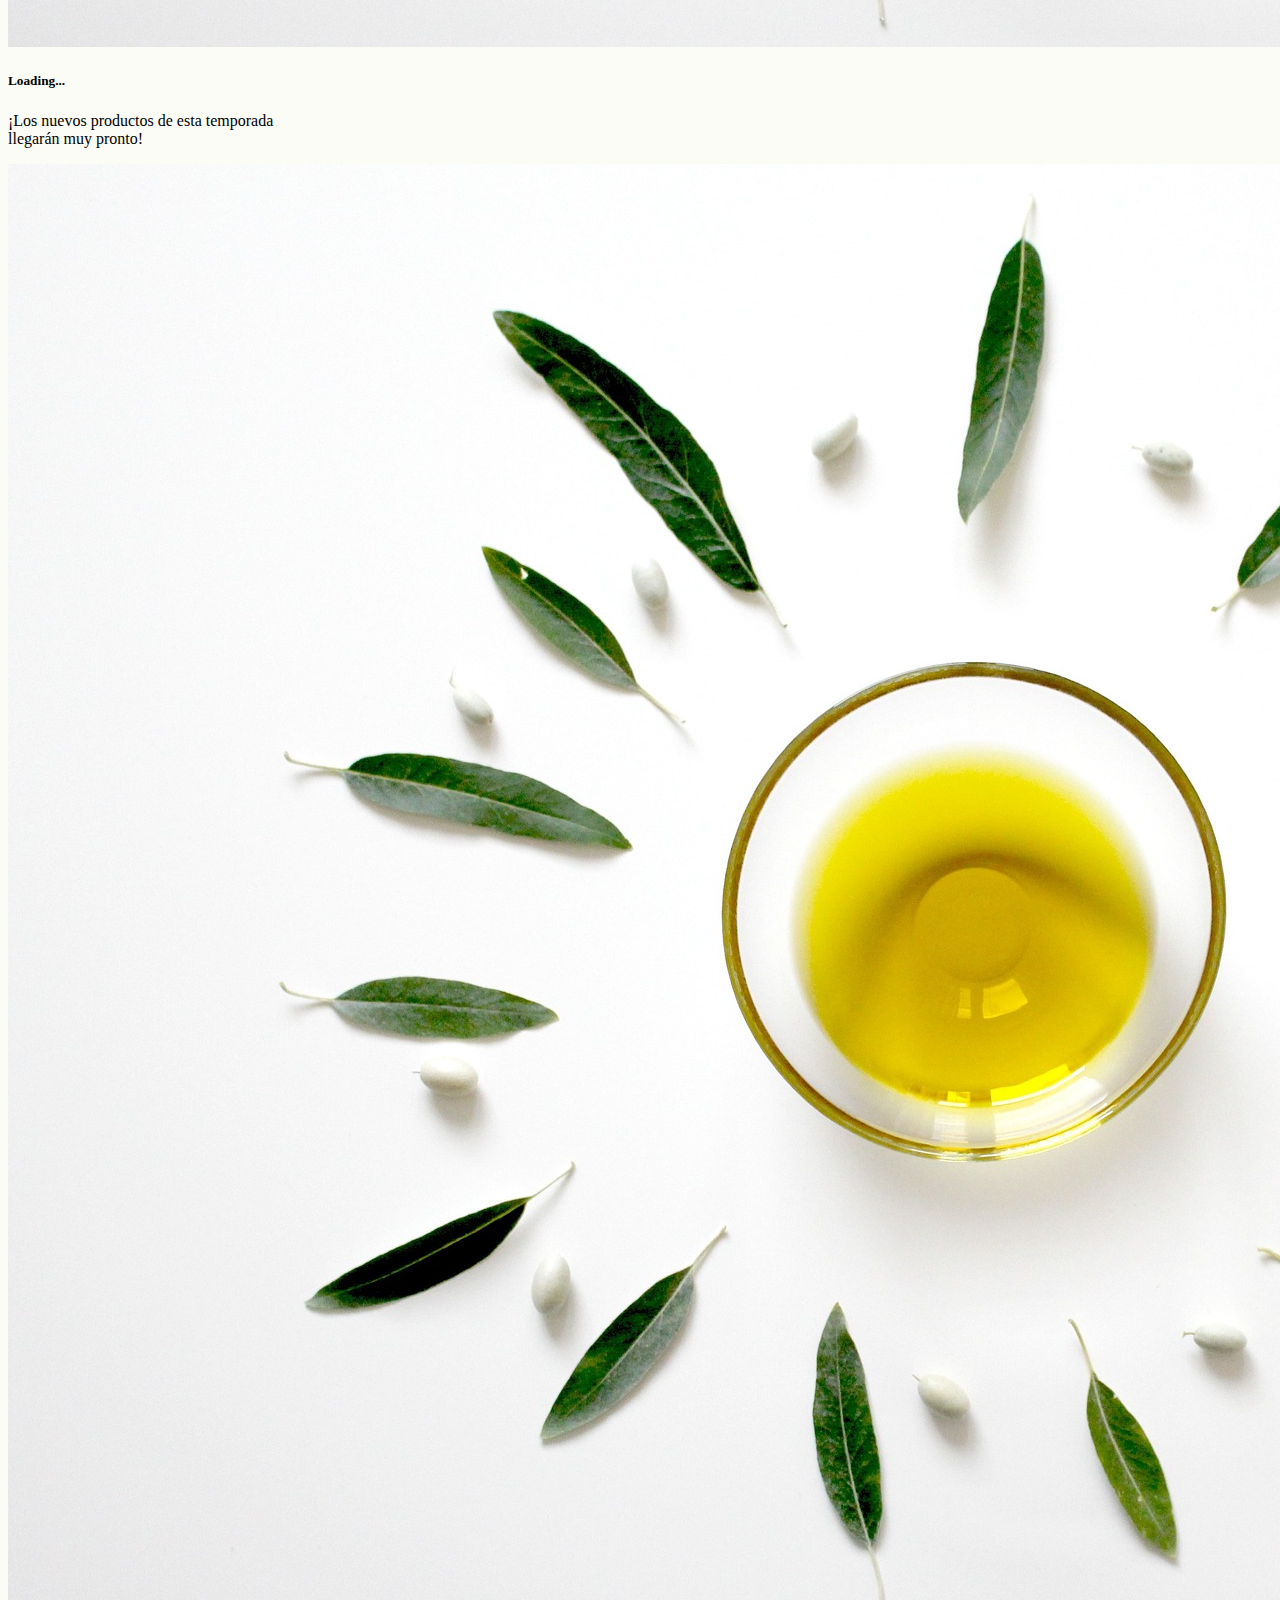
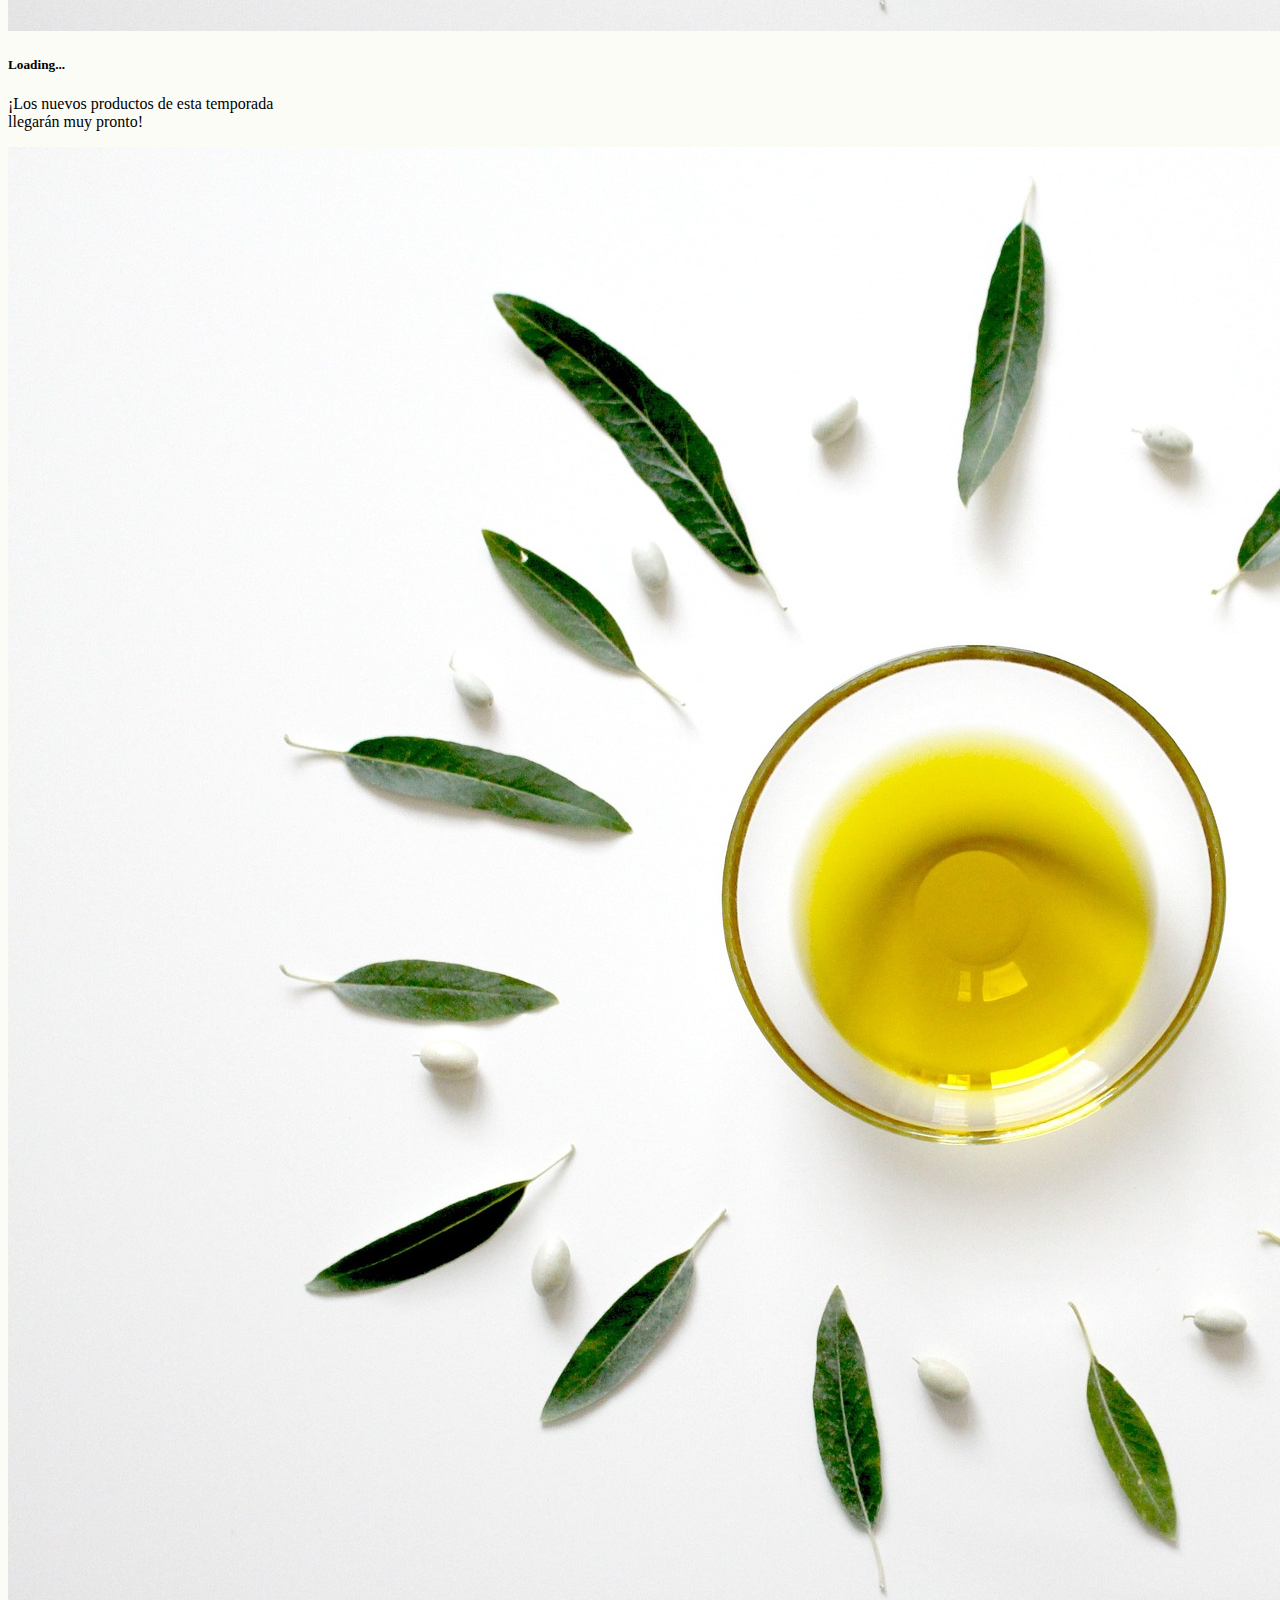
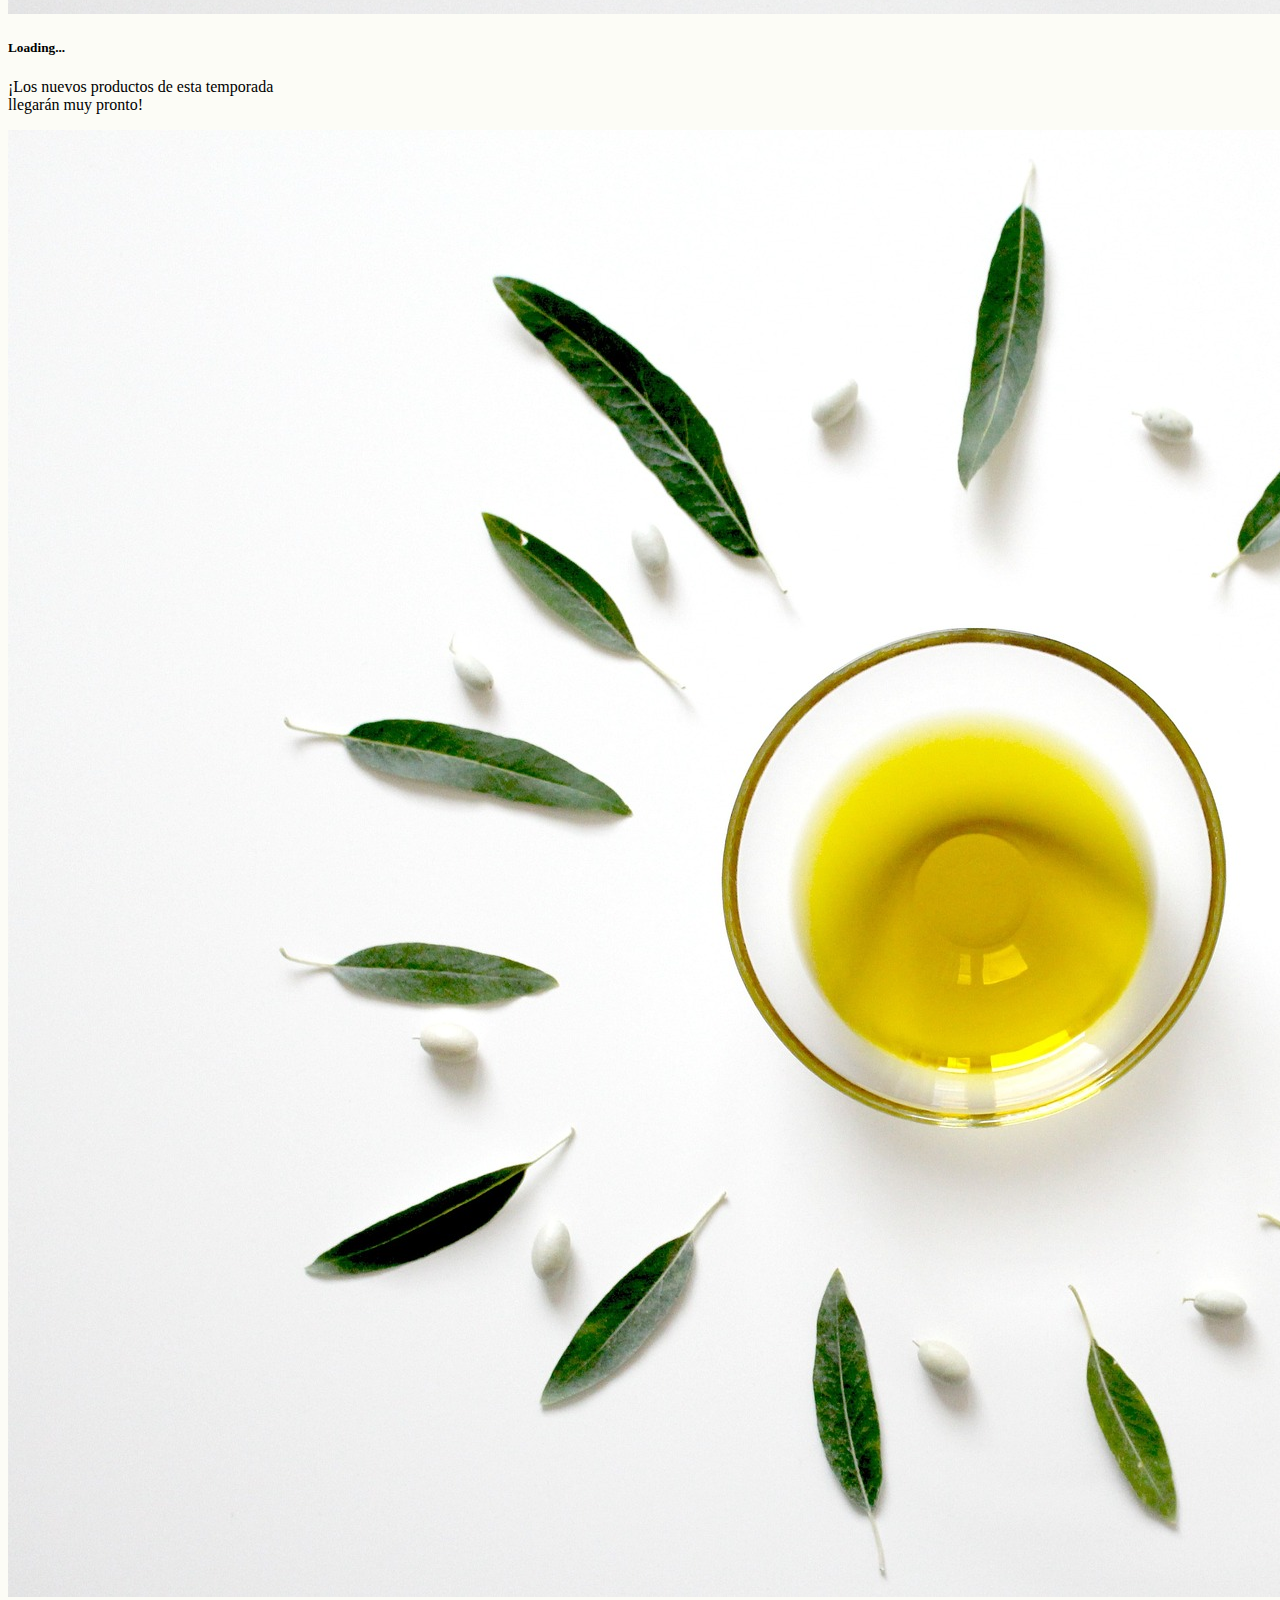
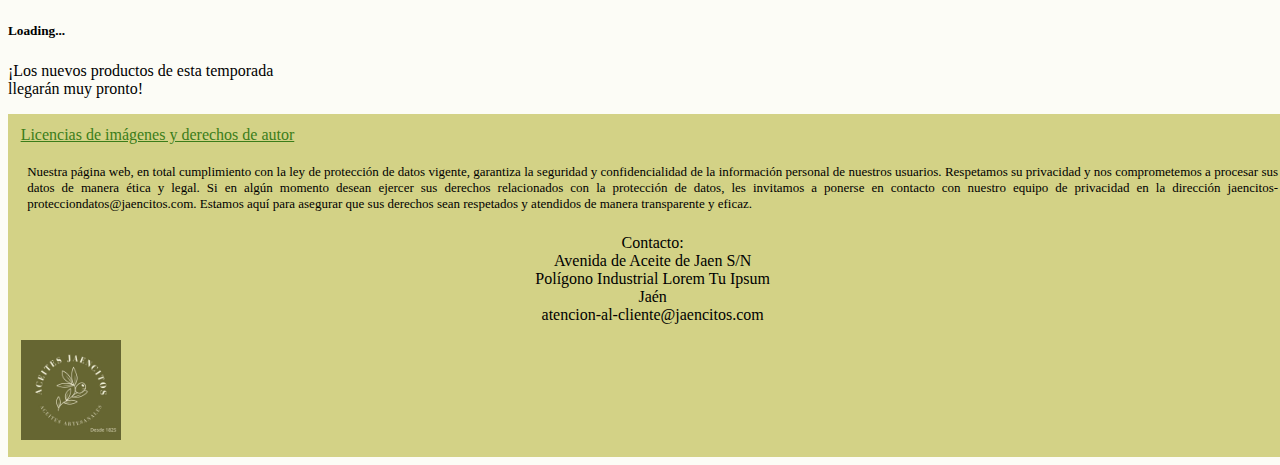
<file: es/productos.html>
<!DOCTYPE html>
<html lang="en">
<head>
    <meta charset="UTF-8">
    <meta name="viewport" content="width=device-width, initial-scale=1.0">

    <link rel="stylesheet" type="text/css" href="../css/principal.css">

    <link href="https://cdn.jsdelivr.net/npm/bootstrap@5.3.2/dist/css/bootstrap.min.css" rel="stylesheet" integrity="sha384-T3c6CoIi6uLrA9TneNEoa7RxnatzjcDSCmG1MXxSR1GAsXEV/Dwwykc2MPK8M2HN" crossorigin="anonymous">

    <title>Productos</title>
</head>
<body>

    <!-- Barra navegacion -->
    <nav class="navbar navbar-expand-lg fixed-top shadow p-3 mb-5 rounded">
        <div class="container-fluid">
            <a class="navbar-brand" href="../index.html"><img src="../img/logo.jpg" id="logoCabecera">Aceites Jaencitos</a>
            <button class="navbar-toggler" type="button" data-bs-toggle="collapse" data-bs-target="#navbarNavDropdown" aria-controls="navbarNavDropdown" aria-expanded="false" aria-label="Toggle navigation">
                <span class="navbar-toggler-icon"></span>
            </button>
            <div class="collapse navbar-collapse" id="navbarNavDropdown">
                <ul class="navbar-nav me-auto mb-2 mb-lg-0">
                    <li class="nav-item" style="margin-right: 1em;">
                        <a class="nav-link active" aria-current="page" href="../index.html">Página Principal</a>
                    </li>
                    <li class="nav-item" style="margin-right: 1em;">
                        <a class="nav-link" href="../es/quienesSomos.html">Quiénes somos</a>
                    </li>
                    <li class="nav-item" style="margin-right: 1em;">
                        <a class="nav-link" href="../es/productos.html">Productos</a>
                    </li>
                    <li class="nav-item" style="margin-right: 1em;">
                        <a class="nav-link" href="../es/medioAmbiente.html">Nuestro Compromiso</a>
                    </li>
                    <li class="nav-item">
                        <a class="nav-link" href="../es/contacto.html">Contacto</a>
                    </li>
                </ul>
                <ul class="navbar-nav">
                    <li class="nav-item dropdown" style="margin-right: 2em;">
                        <a class="nav-link dropdown-toggle" href="#" role="button" data-bs-toggle="dropdown" aria-expanded="false">Idiomas / Languages
                        </a>
                        <ul class="dropdown-menu dropdown-menu-end">
                            <li><a class="dropdown-item" href="../index.html"><img class="bandera" src="../img/españa.png"> Castellano</a></li>
                            <li><a class="dropdown-item" href="../en/principalUK.html"><img class="bandera" src="../img/uk.png"> English</a></li>
                        </ul>
                    </li>
                </ul>
            </div>
        </div>
    </nav>
    <!-- Fin Barra navegacion -->

    <!--Titulo-->
    <div class="container-fluid">
    <div class="container basico">
        <h3>ACEITES JAENCITOS</h3>
        <h6>Elaborando Aceites artesanales desde 1825</h6>
        <p>¡Echa un vistazo a nuestros productos estrella!</p>
    </div>
    </div>
    <!--Fin Titulo-->

    <!--Cartas de artículos existentes-->
    <div class="row">
        <div class="col-sm-3 mb-3 d-flex justify-content-center">
            <div class="card" style="width: 18rem;">
                <img src="../img/img8.jpg" class="card-img-top" alt="...">
                <div class="card-body text-center">
                  <h5 class="card-title">Aceite de Laurel</h5>
                  <p class="card-text">Sabor refrescante para condimentar pan y ensaladas. Perfecto acompañamiento con embutidos.</p>
                  <button type="button" class="btn btn-outline-success" data-bs-toggle="modal" data-bs-target="#exampleModal">
                    Comprar </button>
                <!--Modal-->
                <div class="modal fade" id="exampleModal" tabindex="-1" aria-labelledby="exampleModalLabel" aria-hidden="true">
                    <div class="modal-dialog">
                    <div class="modal-content">
                        <div class="modal-header">
                        <h1 class="modal-title fs-5" id="exampleModalLabel">¡Gracias por interesarte en nuestros productos!</h1>
                        <button type="button" class="btn-close" data-bs-dismiss="modal" aria-label="Close"></button>
                        </div>
                        <div class="modal-body textos">
                            <p>TIENDA ONLINE NO DISPONIBLE.</p>
                            <P>No dudes en hacer tus pedidos a través de nuestros datos de contacto y disfrutarás de un 10% de descuento por las molestias. ¡Te esperamos! ¡Haz click más abajo!</p>
                        </div>
                        <div class="modal-footer">
                        <a href="../es/contacto.html" class="btn btn-outline-success">Quiero Contactar</a>
                        <button type="button" class="btn btn-secondary" data-bs-dismiss="modal">Cerrar</button>
                        </div>
                    </div>
                    </div>
                </div>
                <!--Acaba Modal-->
                </div>
            </div>
        </div>
        <div class="col-sm-3 mb-3 d-flex justify-content-center">
            <div class="card" style="width: 18rem;">
                <img src="../img/img6.jpg" class="card-img-top" alt="...">
                <div class="card-body text-center">
                  <h5 class="card-title">Aceite de Tomate</h5>
                  <p class="card-text">El tono ácido del tomate se fusiona a la perfección con el aroma de nuestro emblemático aceite.</p>
                  <button type="button" class="btn btn-outline-success" data-bs-toggle="modal" data-bs-target="#exampleModal"> Comprar </button>
                </div>
            </div>
        </div>
        <div class="col-sm-3 mb-3 d-flex justify-content-center">
            <div class="card" style="width: 18rem;">
                <img src="../img/img9.jpg" class="card-img-top" alt="...">
                <div class="card-body text-center">
                  <h5 class="card-title">Aceite Dorado</h5>
                  <p class="card-text">Nuestro aceite artesanal, elaborado con pepitas de oro en su última etapa de maduración</p>
                  <button type="button" class="btn btn-outline-success" data-bs-toggle="modal" data-bs-target="#exampleModal"> Comprar </button>
                </div>
            </div>
        </div>
        <div class="col-sm-3 mb-3 d-flex justify-content-center">
            <div class="card" style="width: 18rem;">
                <img src="../img/img4.jpg" class="card-img-top" alt="...">
                <div class="card-body text-center">
                  <h5 class="card-title">Aceite Bajo en Grasas</h5>
                  <p class="card-text">Nuestro equipo técnico ha conseguido la fórmula perfecta que todo fit deseará probar.</p>
                  <button type="button" class="btn btn-outline-success" data-bs-toggle="modal" data-bs-target="#exampleModal"> Comprar </button>
                </div>
            </div>
        </div>
      </div>
    <!--Cartas de artículos existentes-->

    <!--Cartas de artículos futuros-->
    <div class="row">
        <div class="col-sm-3 mb-3 d-flex justify-content-center">
            <div class="card" style="width: 18rem;">
                <img src="../img/img3.jpg" class="card-img-top" alt="...">
                <div class="card-body text-center">
                  <h5 class="card-title"><div class="text-center">
                    <div class="spinner-border text-success" role="status">
                      <span class="visually-hidden">Loading...</span>
                    </div>
                  </div></h5>
                  <p class="card-text">¡Los nuevos productos de esta temporada llegarán muy pronto!</p>
                </div>
            </div>
        </div>
        <div class="col-sm-3 mb-3 d-flex justify-content-center">
            <div class="card" style="width: 18rem;">
                <img src="../img/img3.jpg" class="card-img-top" alt="...">
                <div class="card-body text-center">
                  <h5 class="card-title"><div class="text-center">
                    <div class="spinner-border text-success" role="status">
                      <span class="visually-hidden">Loading...</span>
                    </div>
                  </div></h5>
                  <p class="card-text">¡Los nuevos productos de esta temporada llegarán muy pronto!</p>
                </div>
            </div>
        </div>
        <div class="col-sm-3 mb-3 d-flex justify-content-center">
            <div class="card" style="width: 18rem;">
                <img src="../img/img3.jpg" class="card-img-top" alt="...">
                <div class="card-body text-center">
                  <h5 class="card-title"><div class="text-center">
                    <div class="spinner-border text-success" role="status">
                      <span class="visually-hidden">Loading...</span>
                    </div>
                  </div></h5>
                  <p class="card-text">¡Los nuevos productos de esta temporada llegarán muy pronto!</p>
                </div>
            </div>
        </div>
        <div class="col-sm-3 mb-3 d-flex justify-content-center">
            <div class="card" style="width: 18rem;">
                <img src="../img/img3.jpg" class="card-img-top" alt="...">
                <div class="card-body text-center">
                  <h5 class="card-title"><div class="text-center">
                    <div class="spinner-border text-success" role="status">
                      <span class="visually-hidden">Loading...</span>
                    </div>
                  </div></h5>
                  <p class="card-text">¡Los nuevos productos de esta temporada llegarán muy pronto!</p>
                </div>
            </div>
        </div>
      </div>
    <!--Cartas de artículos futuros-->

    <!--footer-->
    <div class="container-fluid footer">
        <div class="row">
            <div class="col-6">
                <div class="justificada"><a href="../es/licencias.html">Licencias de imágenes y derechos de autor</a></div>
                <p class="justifica">Nuestra página web, en total cumplimiento con la ley de protección de datos vigente, garantiza la seguridad y confidencialidad de la información personal de nuestros usuarios. Respetamos su privacidad y nos comprometemos a procesar sus datos de manera ética y legal. Si en algún momento desean ejercer sus derechos relacionados con la protección de datos, les invitamos a ponerse en contacto con nuestro equipo de privacidad en la dirección jaencitos-protecciondatos@jaencitos.com. Estamos aquí para asegurar que sus derechos sean respetados y atendidos de manera transparente y eficaz.</p>
            </div>
            <div class="col-4" id="direccion">
                <p>Contacto: <br>
                    Avenida de Aceite de Jaen S/N <br>
                    Polígono Industrial Lorem Tu Ipsum <br>
                    Jaén <br>
                    atencion-al-cliente@jaencitos.com
                </p>
            </div>
            <div class="col-2">
                <img class="logo" src="../img/logo.jpg" title="logo Jaencitos" alt="logo de Jaencitos">
            </div>
        </div>
        </div>
        <!--Fin footer-->
    
        <script src="https://cdn.jsdelivr.net/npm/bootstrap@5.3.2/dist/js/bootstrap.bundle.min.js" integrity="sha384-C6RzsynM9kWDrMNeT87bh95OGNyZPhcTNXj1NW7RuBCsyN/o0jlpcV8Qyq46cDfL" crossorigin="anonymous"></script>
    
</body>
</html>
</file>
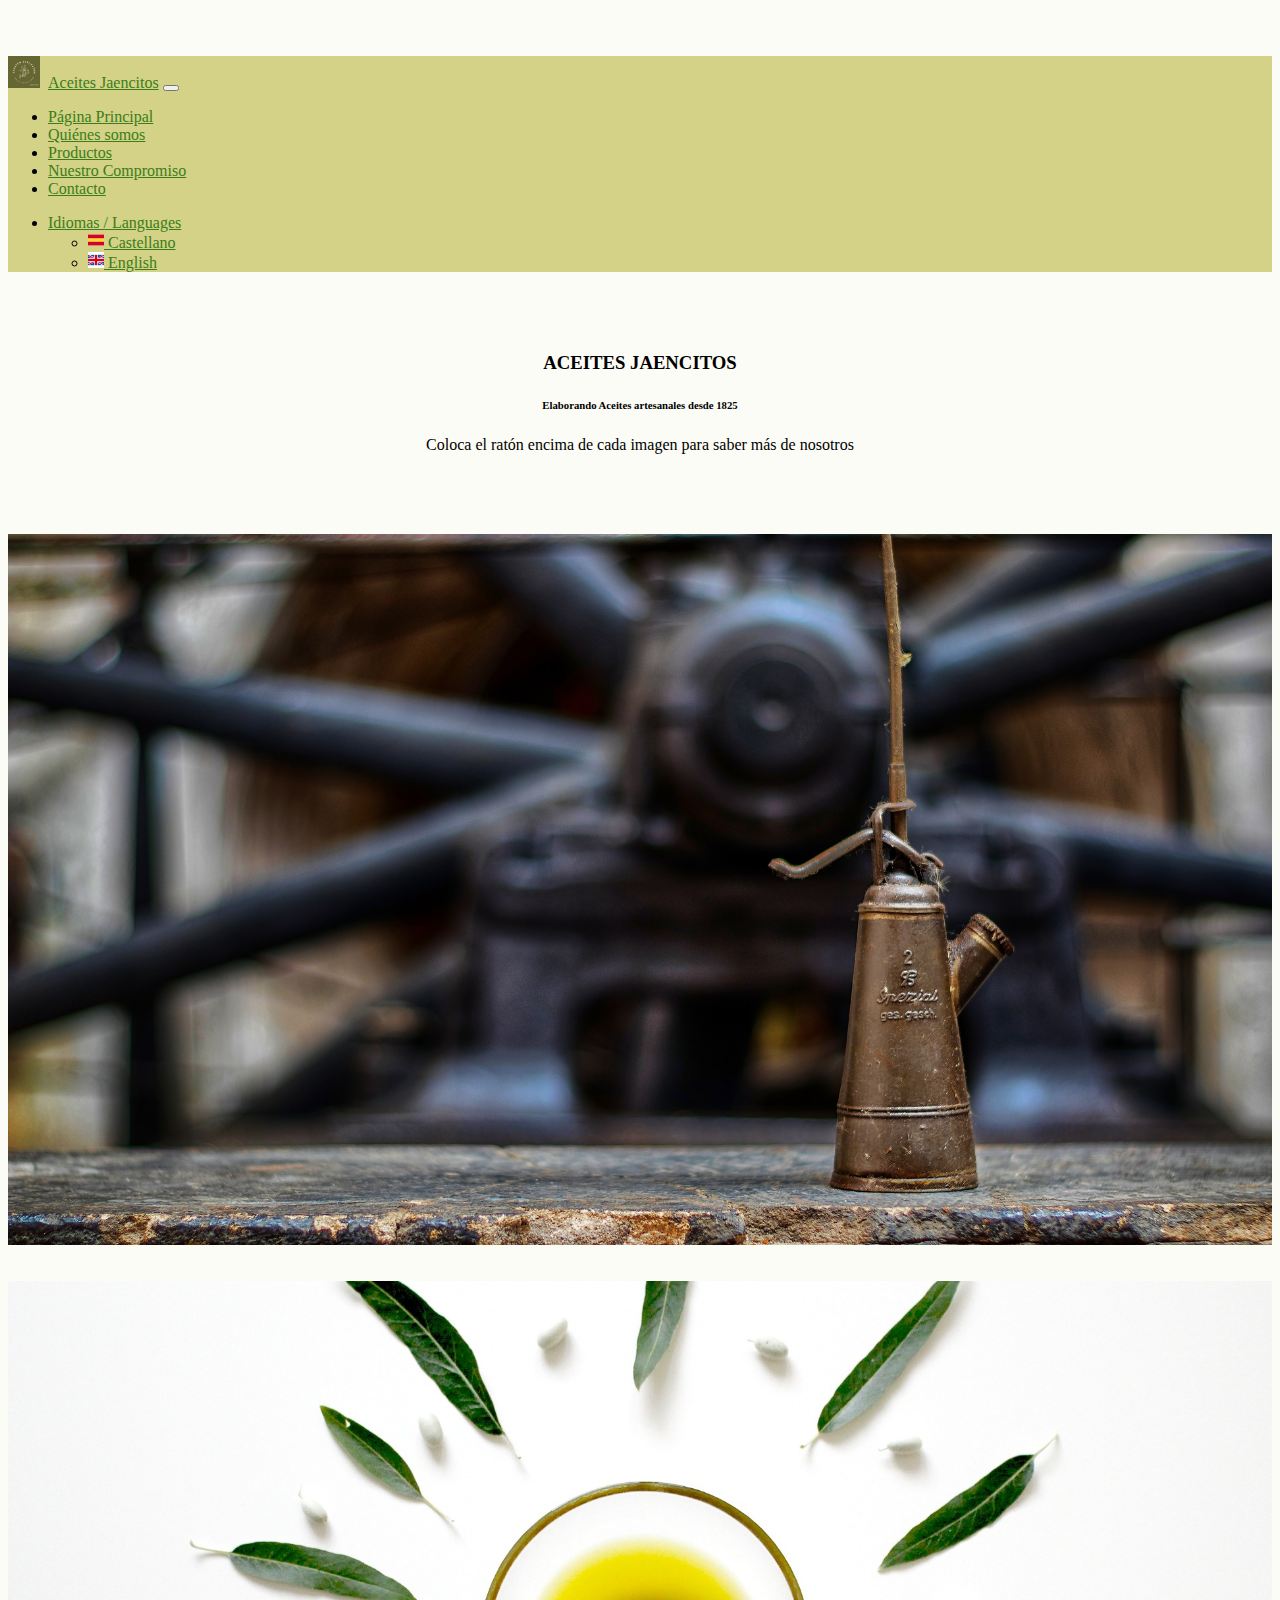
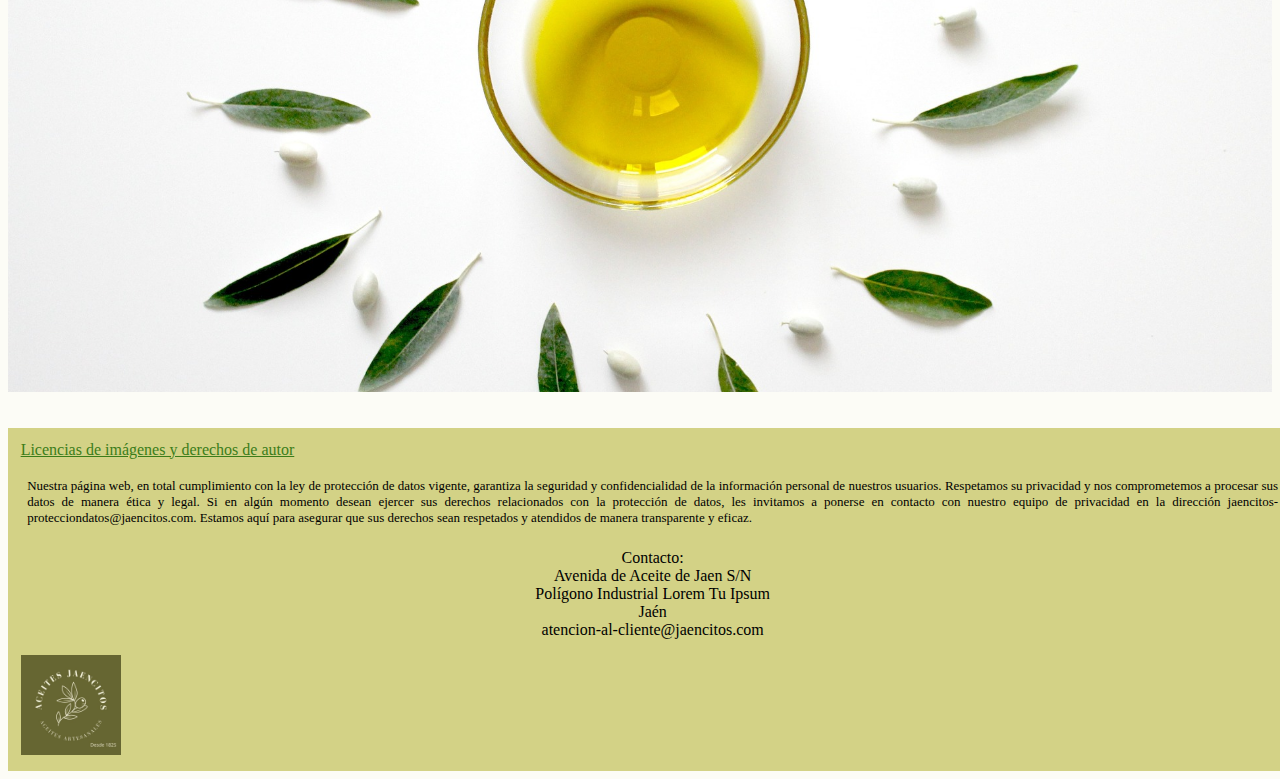
<file: es/quienesSomos.html>
<!DOCTYPE html>
<html lang="es">
<head>
    <meta charset="UTF-8">
    <meta name="viewport" content="width=device-width, initial-scale=1.0">

    <link rel="stylesheet" type="text/css" href="../css/principal.css">

    <link href="https://cdn.jsdelivr.net/npm/bootstrap@5.3.2/dist/css/bootstrap.min.css" rel="stylesheet" integrity="sha384-T3c6CoIi6uLrA9TneNEoa7RxnatzjcDSCmG1MXxSR1GAsXEV/Dwwykc2MPK8M2HN" crossorigin="anonymous">

    <title>Quienes Somos</title>
</head>
<body>

    <!-- Barra navegacion -->
    <nav class="navbar navbar-expand-lg fixed-top shadow p-3 mb-5 rounded">
        <div class="container-fluid">
            <a class="navbar-brand" href="../index.html"><img src="../img/logo.jpg" id="logoCabecera">Aceites Jaencitos</a>
            <button class="navbar-toggler" type="button" data-bs-toggle="collapse" data-bs-target="#navbarNavDropdown" aria-controls="navbarNavDropdown" aria-expanded="false" aria-label="Toggle navigation">
                <span class="navbar-toggler-icon"></span>
            </button>
            <div class="collapse navbar-collapse" id="navbarNavDropdown">
                <ul class="navbar-nav me-auto mb-2 mb-lg-0">
                    <li class="nav-item" style="margin-right: 1em;">
                        <a class="nav-link active" aria-current="page" href="../index.html">Página Principal</a>
                    </li>
                    <li class="nav-item" style="margin-right: 1em;">
                        <a class="nav-link" href="../es/quienesSomos.html">Quiénes somos</a>
                    </li>
                    <li class="nav-item" style="margin-right: 1em;">
                        <a class="nav-link" href="../es/productos.html">Productos</a>
                    </li>
                    <li class="nav-item" style="margin-right: 1em;">
                        <a class="nav-link" href="../es/medioAmbiente.html">Nuestro Compromiso</a>
                    </li>
                    <li class="nav-item">
                        <a class="nav-link" href="../es/contacto.html">Contacto</a>
                    </li>
                </ul>
                <ul class="navbar-nav">
                    <li class="nav-item dropdown" style="margin-right: 2em;">
                        <a class="nav-link dropdown-toggle" href="#" role="button" data-bs-toggle="dropdown" aria-expanded="false">Idiomas / Languages
                        </a>
                        <ul class="dropdown-menu dropdown-menu-end">
                            <li><a class="dropdown-item" href="../index.html"><img class="bandera" src="../img/españa.png"> Castellano</a></li>
                            <li><a class="dropdown-item" href="../en/principalUK.html"><img class="bandera" src="../img/uk.png"> English</a></li>
                        </ul>
                    </li>
                </ul>
            </div>
        </div>
    </nav>
    <!-- Fin Barra navegacion -->

    <!--Titulo-->
    <div class="container-fluid">
    <div class="container basico">
        <h3>ACEITES JAENCITOS</h3>
        <h6>Elaborando Aceites artesanales desde 1825</h6>
        <p>Coloca el ratón encima de cada imagen para saber más de nosotros</p>
    </div>
    </div>
    <!--Fin Titulo-->

    <!--Imagenes con texto-->
    <div class="container-fluid">
        <div class="container row mx-auto">
            <div class="col-5 imagen-container div-imagen mx-auto">
                <div class="textos">
                    <p>Jaencitos, una venerable fábrica de aceite, ha dejado una huella imborrable desde su fundación en 1825. A lo largo de los años, ha cultivado una reputación sólida gracias a su compromiso inquebrantable con el medio ambiente.  </p>
                </div>
                <img src="../img/img2.jpg"  class="desvanecer" title="" alt="">
            </div>
            <div class="col-2"></div>
            <div class="col-5 imagen-container div-imagen mx-auto">
                <div class="textos">
                    <p>En el corazón de la fábrica Jaencitos, la producción de aceites artesanales es un arte que se ha perfeccionado con esmero y devoción desde sus modestos inicios en 1825. Cada paso del proceso es ejecutado con precisión por manos expertas que han heredado la tradición y el conocimiento generacional.  </p>
                </div>
                <img src="../img/img3.jpg" class="desvanecer" title="" alt="">
            </div>
        </div>
    </div>
    <!--Fin imagenes con texto-->

    <!--footer-->
    <div class="container-fluid footer">
        <div class="row">
            <div class="col-6">
                <div class="justificada"><a href="../es/licencias.html">Licencias de imágenes y derechos de autor</a></div>
                <p class="justifica">Nuestra página web, en total cumplimiento con la ley de protección de datos vigente, garantiza la seguridad y confidencialidad de la información personal de nuestros usuarios. Respetamos su privacidad y nos comprometemos a procesar sus datos de manera ética y legal. Si en algún momento desean ejercer sus derechos relacionados con la protección de datos, les invitamos a ponerse en contacto con nuestro equipo de privacidad en la dirección jaencitos-protecciondatos@jaencitos.com. Estamos aquí para asegurar que sus derechos sean respetados y atendidos de manera transparente y eficaz.</p>
            </div>
            <div class="col-4" id="direccion">
                <p>Contacto: <br>
                    Avenida de Aceite de Jaen S/N <br>
                    Polígono Industrial Lorem Tu Ipsum <br>
                    Jaén <br>
                    atencion-al-cliente@jaencitos.com
                </p>
            </div>
            <div class="col-2">
                <img class="logo" src="../img/logo.jpg" title="logo Jaencitos" alt="logo de Jaencitos">
            </div>
        </div>
        </div>
        <!--Fin footer-->
    
        <script src="https://cdn.jsdelivr.net/npm/bootstrap@5.3.2/dist/js/bootstrap.bundle.min.js" integrity="sha384-C6RzsynM9kWDrMNeT87bh95OGNyZPhcTNXj1NW7RuBCsyN/o0jlpcV8Qyq46cDfL" crossorigin="anonymous"></script>
    
</body>
</html>
</file>
<file: css/principal.css>
body{
    background-color: #fcfcf6 !important;
    padding-top: 3em;
    padding: 0px 10;
}

.footer{
    background-color: #d3d286;
    height: 10%;
    padding:1%;
    overflow: auto;
    width: 100%;
    
}

.basico{
    text-align: center;
    margin: 5em;
}

.contenedor{
    margin-bottom:2em;
}

.textos{
   text-align: justify;
   
}

.cuadro{
    margin: 5%;
    border-width: 1px;
    border-style: solid;
    border-color: #95b654;
    background-color: #cbf17e41;
    display: flex;
    align-items: center;
    justify-content: center;
    text-align: center; /* Alinea el texto al centro horizontalmente */
}


#img1{
    width: 100%;
    height: auto;
}

.logo{
    height: 100px;
    width: auto;
}

.justifica{
    text-align: justify;
    padding: 0.5em;
    font-size: small;
}

#direccion{
    text-align: center;
    margin-top:0.5em;
}

a{
    color:#3b7d1a !important;
}

#logoCabecera{
    height: 2em;
    width: auto;
    margin-right: 0.5em;
}

.navbar{
    background-color: #d3d286;
}

.contactoDireccion{
    margin-bottom: 5%;
}

.carousel-inner .carousel-item img {
    height: 25em; /* Ajusta la altura según tus necesidades */
    object-fit: cover; /* Otras opciones: contain, fill, etc. */
}

#zonaCuadros{
    margin:5%;
}

/* Estilos CSS para la imagen y su contenedor */
.imagen-container {
    width: 100%;
    height: 0;
    padding-bottom: 56.25%; /* Relación de aspecto 16:9 (ajusta según la relación de aspecto de tu imagen) */
    position: relative;
    overflow: hidden;
    margin-bottom: 2em;
}

.imagen-container img {
    width: 100%;
    height: 100%;
    object-fit: cover;
    position: absolute;
    top: 0;
    left: 0;
}

/*Lo que hace que se desvanezca la imagen y muestren el texto*/
.div-imagen {
    display:inline-block;
    position:relative;
  }
  
  .div-imagen > div {
    position:absolute;
    top:0;
    left:0;
    z-index:-1;
    padding:10px;
    margin:0;
  }
  
  .desvanecer:hover {
    opacity: 0.07;
    -webkit-transition: opacity 500ms;
    -moz-transition: opacity 500ms;
    -o-transition: opacity 500ms;
    -ms-transition: opacity 500ms;
    transition: opacity 500ms;
  }
  /*Fin de lo que hace que se desvanezcan las imágenes y muestren el texto*/

.bandera{
    width:1em;
    height: auto;
}

/*RESPONSIVE TODOS LOS TAMAÑOS MÓVILES Y TABLETS*/

.video{
    width: 560px;
    height: 395px;
}

@media screen and (max-width: 595px){
    .video{
        width: 200px;
        height: 150px;
    }

    .logo{
        width: 60px;
        height: auto;
    }

    .textos{
        font-size: smaller;
    }
}
</file>
